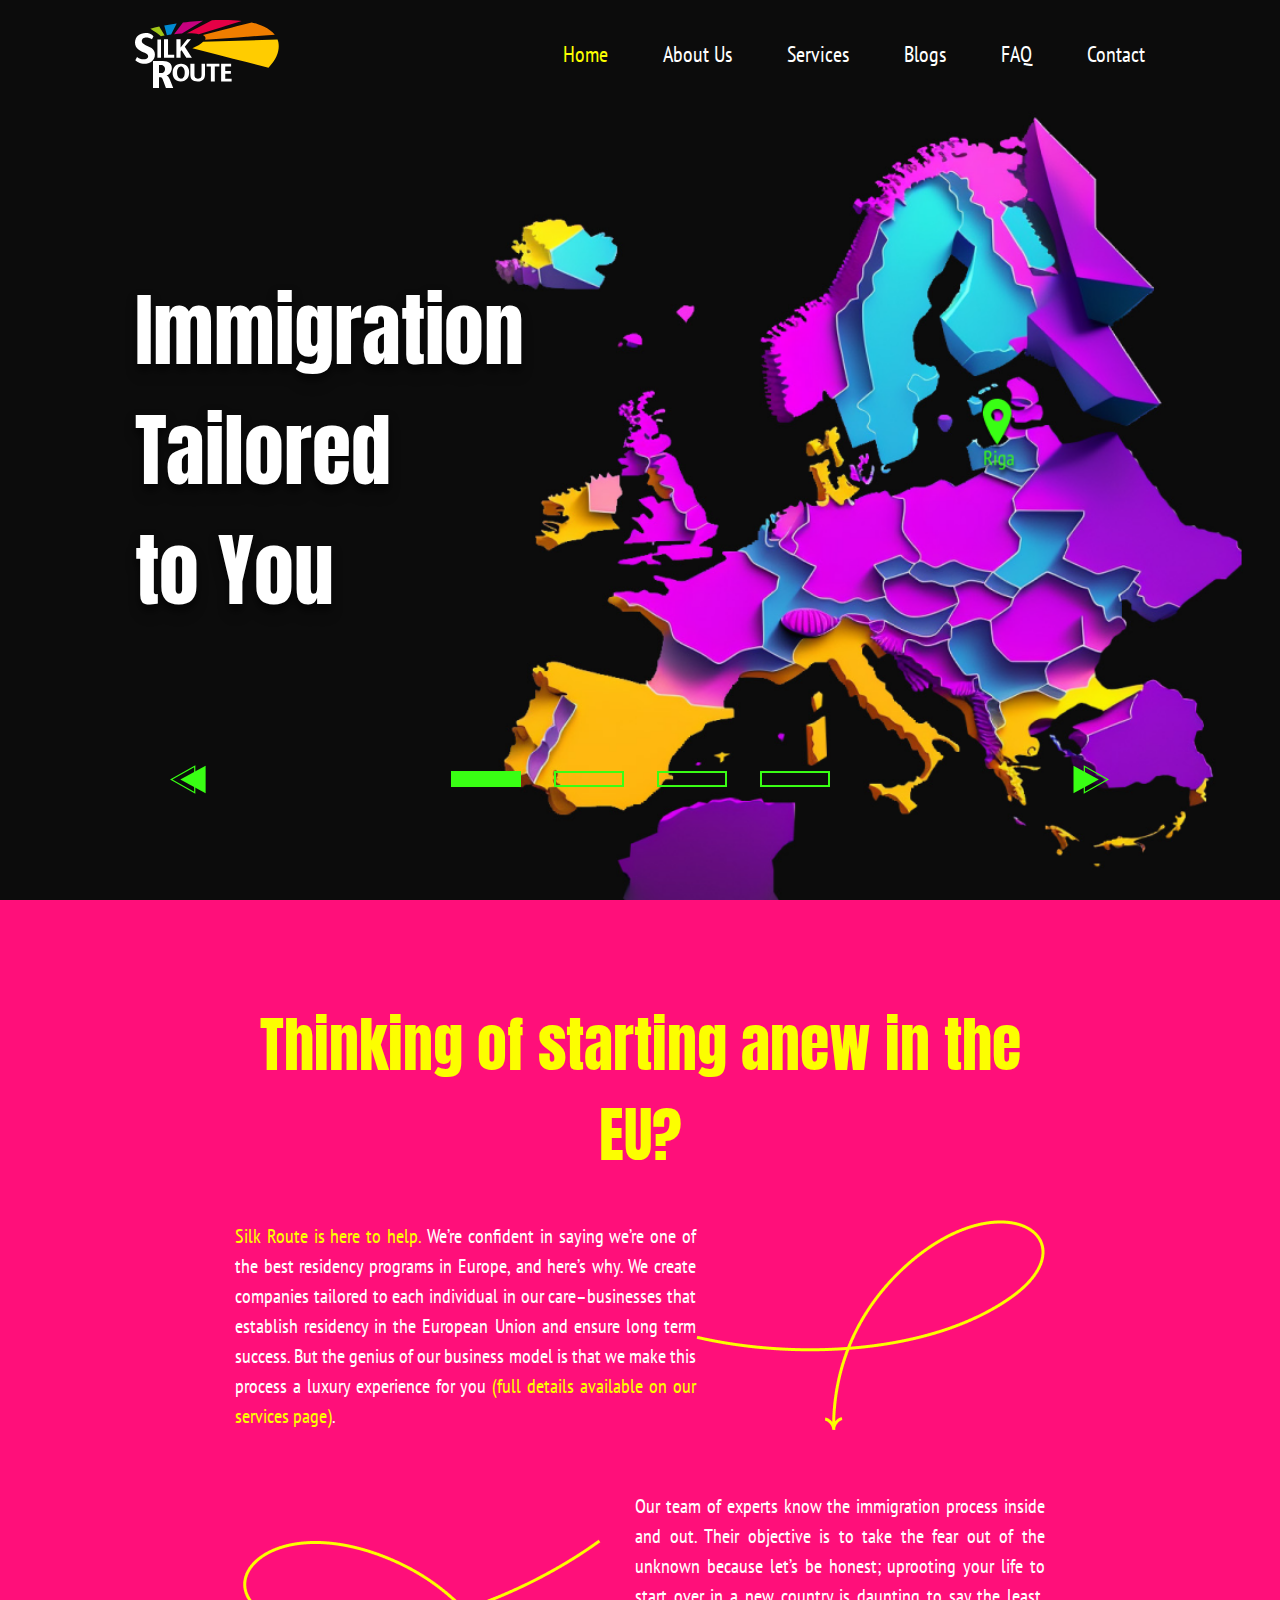
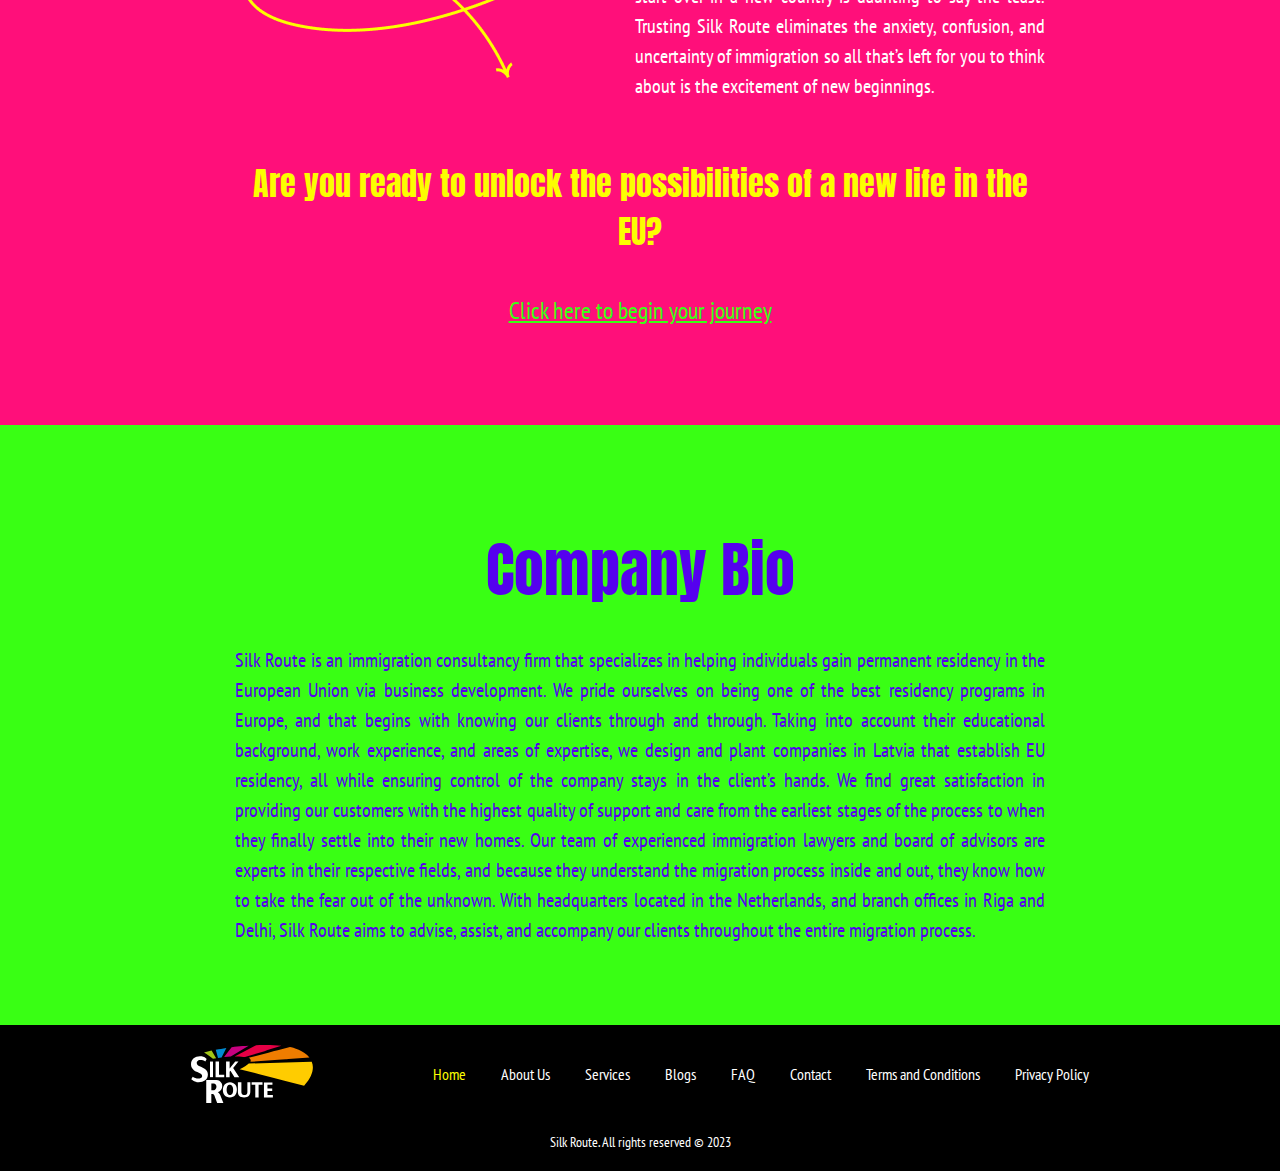
<file: index.html>
<!DOCTYPE html>
<html lang="en">
  <head>
    <meta charset="UTF-8" />
    <meta http-equiv="X-UA-Compatible" content="IE=edge" />
    <meta name="viewport" content="width=device-width, initial-scale=1.0" />

    <title>Homepage</title>
    <link
      rel="icon"
      type="image/x-icon"
      href="/images/logo.svg"
      sizes="32x32"
    />

    <!-- STYLES -->
    <link rel="stylesheet" href="/styles/general.css" />
    <link rel="stylesheet" href="/styles/style.css?v=1.110" />
  </head>
  <body>
    <nav>
      <div class="nav--col--1">
        <img src="images/logo.svg " alt="logo" />
      </div>

      <div class="burger__div">
        <img src="/images/burger.svg" alt="burger" />
      </div>

      <ul class="nav--col--2">
        <li class="close--burger__div">
          <img src="/images/close-burger.svg" alt="close burger" />
        </li>
        <li><a class="active--page" href="/index.html">Home</a></li>
        <li><a href="/about-us.html">About Us</a></li>
        <li><a href="/services.html">Services</a></li>
        <li><a href="/blogs.html">Blogs</a></li>
        <li><a href="/faq.html">FAQ</a></li>
        <li><a href="/contact-us.html">Contact</a></li>
      </ul>
    </nav>

    <section class="hero--slider">
      <div class="hero--section slide--1">
        <h1 class="hero--text" id="prvi__text">Immigration Tailored to You</h1>
      </div>
      <div class="hero--section slide--2">
        <h1 class="hero--text">
          Immigrating <span>is a</span> <br />
          <span class="border--span">scary</span>
          <span class="red--text">luxury</span> experience
        </h1>
      </div>
      <div class="hero--section slide--3">
        <h1 class="hero--text" id="drugi__text">
          We specialize in new beginnings
        </h1>
      </div>
      <div class="hero--section slide--4">
        <h1 class="hero--text">
          A Red Carpet Experience for Anyone Seeking Residence in Europe
        </h1>
      </div>
      <div class="change--background">
        <div class="left--arrow">
          <svg
            width="45"
            height="34"
            viewBox="0 0 45 34"
            fill="none"
            xmlns="http://www.w3.org/2000/svg"
          >
            <path
              id="prvi__path"
              d="M10.2825 17.4537L35.5976 31.2328L35.5976 3.6746L10.2825 17.4537Z"
              fill="#39FF14"
            />
            <path
              id="drugi__path"
              d="M24.7482 4.19655L1.26207 17.4536L24.7482 30.7107L24.7482 4.19655Z"
              stroke="#39FF14"
              stroke-width="1.20548"
            />
          </svg>
        </div>

        <div class="div__rec">
          <svg
            class="rec1"
            width="70"
            height="17"
            viewBox="0 0 70 17"
            fill="#39FF14"
            xmlns="http://www.w3.org/2000/svg"
          >
            <rect
              x="-1"
              y="1"
              width="68"
              height="14"
              transform="matrix(-1 0 0 1 68 0.0194702)"
              stroke="#39FF14"
              stroke-width="2"
            />
          </svg>
          <svg
            class="rec2"
            width="70"
            height="17"
            viewBox="0 0 70 17"
            fill="none"
            xmlns="http://www.w3.org/2000/svg"
          >
            <rect
              x="-1"
              y="1"
              width="68"
              height="14"
              transform="matrix(-1 0 0 1 68 0.0194702)"
              stroke="#39FF14"
              stroke-width="2"
            />
          </svg>
          <svg
            class="rec3"
            width="70"
            height="17"
            viewBox="0 0 70 17"
            fill="none"
            xmlns="http://www.w3.org/2000/svg"
          >
            <rect
              x="-1"
              y="1"
              width="68"
              height="14"
              transform="matrix(-1 0 0 1 68 0.0194702)"
              stroke="#39FF14"
              stroke-width="2"
            />
          </svg>
          <svg
            class="rec4"
            width="70"
            height="17"
            viewBox="0 0 70 17"
            fill="none"
            xmlns="http://www.w3.org/2000/svg"
          >
            <rect
              x="-1"
              y="1"
              width="68"
              height="14"
              transform="matrix(-1 0 0 1 68 0.0194702)"
              stroke="#39FF14"
              stroke-width="2"
            />
          </svg>
        </div>

        <div class="right--arrow">
          <svg
            width="45"
            height="34"
            viewBox="0 0 45 34"
            fill="none"
            xmlns="http://www.w3.org/2000/svg"
          >
            <path
              id="drugi__path"
              d="M19.3235 4.19655L42.8097 17.4536L19.3235 30.7107L19.3235 4.19655Z"
              stroke="#39FF14"
              stroke-width="1.20548"
            />
            <path
              id="prvi__path"
              d="M33.7893 17.4537L8.47422 31.2328L8.47422 3.6746L33.7893 17.4537Z"
              fill="#39FF14"
            />
          </svg>
        </div>
      </div>
    </section>

    <section class="hero--second__section">
      <h2 class="yellow--text">Thinking of starting anew in the EU?</h2>

      <div class="hero--second--row">
        <div class="hero__second--col hero__second--col1">
          <p>
            <span class="yellow--text">Silk Route is here to help.</span> We’re
            confident in saying we’re one of the best residency programs in
            Europe, and here’s why. We create companies tailored to each
            individual in our care–businesses that establish residency in the
            European Union and ensure long term success. But the genius of our
            business model is that we make this process a luxury experience for
            you
            <span class="yellow--text"
              >(full details available on our services page)</span
            >.
          </p>
          <img src="/images/arrow 1.png" alt="arrow" />
        </div>

        <div class="hero__second--col hero__second--col2">
          <img src="/images/arrow 3.png" alt="arrow" />

          <p>
            Our team of experts know the immigration process inside and out.
            Their objective is to take the fear out of the unknown because let’s
            be honest; uprooting your life to start over in a new country is
            daunting to say the least. Trusting Silk Route eliminates the
            anxiety, confusion, and uncertainty of immigration so all that’s
            left for you to think about is the excitement of new beginnings.
          </p>
        </div>
      </div>
      <h3 class="yellow--text">
        Are you ready to unlock the possibilities of a new life in the EU?
      </h3>

      <a class="green--text" href="/contact-us.html"
        >Click here to begin your journey</a
      >
    </section>

    <section class="hero--third__section">
      <h2 class="blue--text">Company Bio</h2>

      <p class="blue--text">
        Silk Route is an immigration consultancy firm that specializes in
        helping individuals gain permanent residency in the European Union via
        business development. We pride ourselves on being one of the best
        residency programs in Europe, and that begins with knowing our clients
        through and through. Taking into account their educational background,
        work experience, and areas of expertise, we design and plant companies
        in Latvia that establish EU residency, all while ensuring control of the
        company stays in the client’s hands. We find great satisfaction in
        providing our customers with the highest quality of support and care
        from the earliest stages of the process to when they finally settle into
        their new homes. Our team of experienced immigration lawyers and board
        of advisors are experts in their respective fields, and because they
        understand the migration process inside and out, they know how to take
        the fear out of the unknown. With headquarters located in the
        Netherlands, and branch offices in Riga and Delhi, Silk Route aims to
        advise, assist, and accompany our clients throughout the entire
        migration process.
      </p>
    </section>

    <footer>
      <div class="footer--container">
        <div class="footer--row">
          <div class="footer--col--1">
            <img src="/images/logo.svg" alt="logo" />
          </div>

          <ul class="footer--col--2">
            <div class="footer__delioc">
              <li><a class="active--page" href="/index.html">Home</a></li>
              <li><a href="/about-us.html">About Us</a></li>
            </div>
            <div class="footer__delioc">
              <li><a href="/services.html">Services</a></li>
              <li><a href="/blogs.html">Blogs</a></li>
            </div>

            <div class="footer__delioc">
              <li><a href="/faq.html">FAQ</a></li>
              <li><a href="/contact-us.html">Contact</a></li>
            </div>

            <div class="footer__delioc">
              <li><a href="/tearms.html">Terms and Conditions</a></li>
              <li><a href="/privacy.html">Privacy Policy</a></li>
            </div>
          </ul>
        </div>

        <p class="copyright">Silk Route. All rights reserved © 2023</p>
      </div>
    </footer>
  </body>
  <script src="/slider.js"></script>
  <script src="/app.js"></script>
</html>
</file>
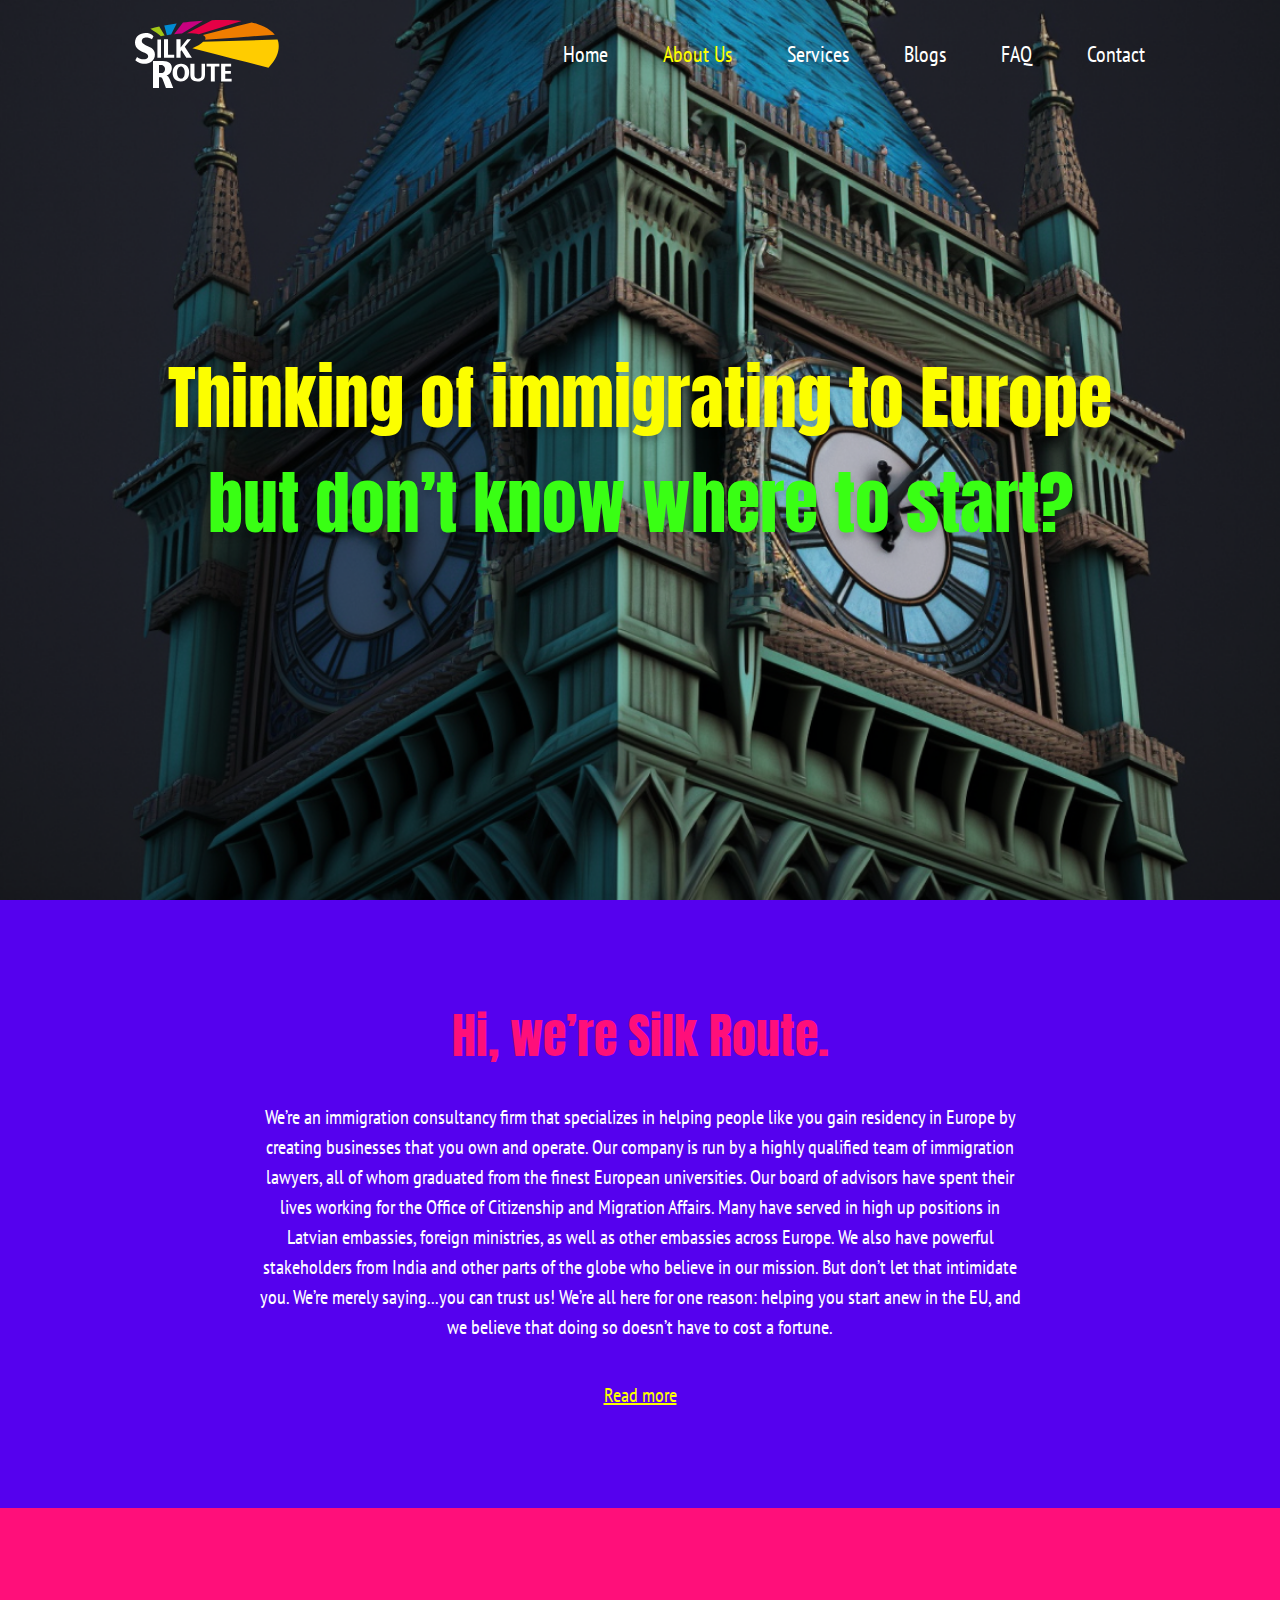
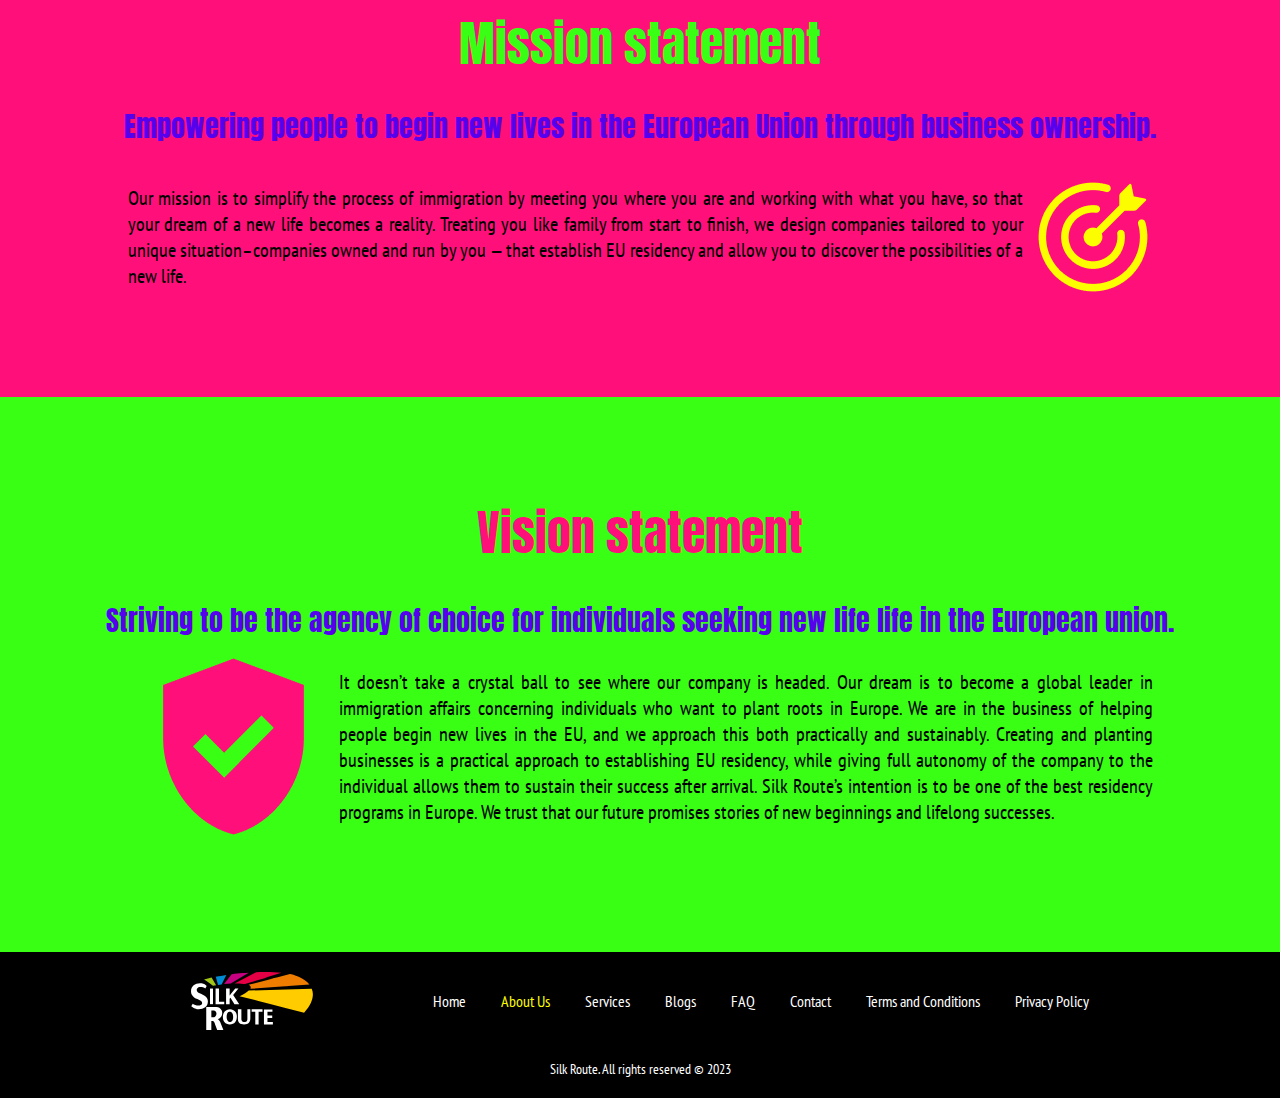
<file: about-us.html>
<!DOCTYPE html>
<html lang="en">
  <head>
    <meta charset="UTF-8" />
    <meta http-equiv="X-UA-Compatible" content="IE=edge" />
    <meta name="viewport" content="width=device-width, initial-scale=1.0" />
    <title>About Us</title>
    <link
      rel="icon"
      type="image/x-icon"
      href="/images/logo.svg"
      sizes="32x32"
    />
    <!-- Styles -->
    <link rel="stylesheet" href="/styles/general.css" />
    <link rel="stylesheet" href="styles/about-us.css?v=1.12" />
  </head>
  <body>
    <!-- <div class="overlay"></div> -->
    <nav>
      <div class="nav--col--1">
        <img src="images/logo.svg " alt="logo" />
      </div>

      <div class="burger__div">
        <img src="/images/burger.svg" alt="burger" />
      </div>

      <ul class="nav--col--2">
        <li class="close--burger__div">
          <img src="/images/close-burger.svg" alt="close burger" />
        </li>
        <li><a href="/index.html">Home</a></li>
        <li><a class="active--page" href="/about-us.html">About Us</a></li>
        <li><a href="/services.html">Services</a></li>
        <li><a href="/blogs.html">Blogs</a></li>
        <li><a href="/faq.html">FAQ</a></li>
        <li><a href="/contact-us.html">Contact</a></li>
      </ul>
    </nav>

    <section class="hero--section">
      <h1>
        <span class="yellow--text">Thinking of immigrating to Europe</span
        ><br /><span class="green--text">but don’t know where to start?</span>
      </h1>
    </section>

    <section class="section second--section">
      <h2 class="red--text">Hi, we’re Silk Route.</h2>
      <p>
        We’re an immigration consultancy firm that specializes in helping people
        like you gain residency in Europe by creating businesses that you own
        and operate. Our company is run by a highly qualified team of
        immigration lawyers, all of whom graduated from the finest European
        universities. Our board of advisors have spent their lives working for
        the Office of Citizenship and Migration Affairs. Many have served in
        high up positions in Latvian embassies, foreign ministries, as well as
        other embassies across Europe. We also have powerful stakeholders from
        India and other parts of the globe who believe in our mission. But don’t
        let that intimidate you. We’re merely saying...you can trust us! We’re
        all here for one reason: helping you start anew in the EU, and we
        believe that doing so doesn’t have to cost a fortune.
      </p>
      <div class="read__more--div--about">
        <p>
          Our brand name and logo were carefully curated to represent our
          purpose and values. Historically speaking, the Silk Route was an
          ancient trade network that connected China with Europe and the Middle
          East. It promoted the exchange of various valuable goods, including
          silks, spices, and precious stones. We drew inspiration from this
          piece of history when we created our company, as we also specialize in
          the transportation of valuable goods; only this time, our valuable
          good is far more important than any costly fabric or expensive
          gemstone–our valuable good is you!
        </p>
        <p>
          Because we pride ourselves on inclusivity, we chose to include an
          array of colors in our logo. These various hues represent the flags of
          different nations and express our deepest desire to work with people
          from every corner of the globe. Regardless of where you come from,
          Silk Route is committed to providing you with the highest quality of
          service. We are honored to be part of your journey from one life to
          the next.
        </p>
      </div>
      <button class="read__more--button--about">Read more</button>
    </section>
    <section class="third--section">
      <h2 class="green--text">Mission statement</h2>
      <h3 class="blue--text">
        Empowering people to begin new lives in the European Union through
        business ownership.
      </h3>

      <div class="delioc">
        <p>
          Our mission is to simplify the process of immigration by meeting you
          where you are and working with what you have, so that your dream of a
          new life becomes a reality. Treating you like family from start to
          finish, we design companies tailored to your unique
          situation–companies owned and run by you — that establish EU residency
          and allow you to discover the possibilities of a new life.
        </p>
        <img src="/images/Icon_goal-24.png" alt="icon" />
      </div>
    </section>

    <section class="fourth--section">
      <h2 class="red--text">Vision statement</h2>
      <h3 class="blue--text">
        Striving to be the agency of choice for individuals seeking new life
        life in the European union.
      </h3>

      <div class="delioc">
        <img src="/images/Icon_ gpp-good.png" alt="icon" />
        <p>
          It doesn’t take a crystal ball to see where our company is headed. Our
          dream is to become a global leader in immigration affairs concerning
          individuals who want to plant roots in Europe. We are in the business
          of helping people begin new lives in the EU, and we approach this both
          practically and sustainably. Creating and planting businesses is a
          practical approach to establishing EU residency, while giving full
          autonomy of the company to the individual allows them to sustain their
          success after arrival. Silk Route’s intention is to be one of the best
          residency programs in Europe. We trust that our future promises
          stories of new beginnings and lifelong successes.
        </p>
      </div>
    </section>
    <footer>
      <div class="footer--container">
        <div class="footer--row">
          <div class="footer--col--1">
            <img src="/images/logo.svg" alt="logo" />
          </div>

          <ul class="footer--col--2">
            <div class="footer__delioc">
              <li><a href="/index.html">Home</a></li>
              <li>
                <a class="active--page" href="/about-us.html">About Us</a>
              </li>
            </div>
            <div class="footer__delioc">
              <li><a href="/services.html">Services</a></li>
              <li><a href="/blogs.html">Blogs</a></li>
            </div>

            <div class="footer__delioc">
              <li><a href="/faq.html">FAQ</a></li>
              <li><a href="/contact-us.html">Contact</a></li>
            </div>

            <div class="footer__delioc">
              <li><a href="/tearms.html">Terms and Conditions</a></li>
              <li><a href="/privacy.html">Privacy Policy</a></li>
            </div>
          </ul>
        </div>

        <p class="copyright">Silk Route. All rights reserved © 2023</p>
      </div>
    </footer>
  </body>
  <script src="/readMoreAbout.js"></script>
  <script src="/app.js"></script>
</html>
</file>
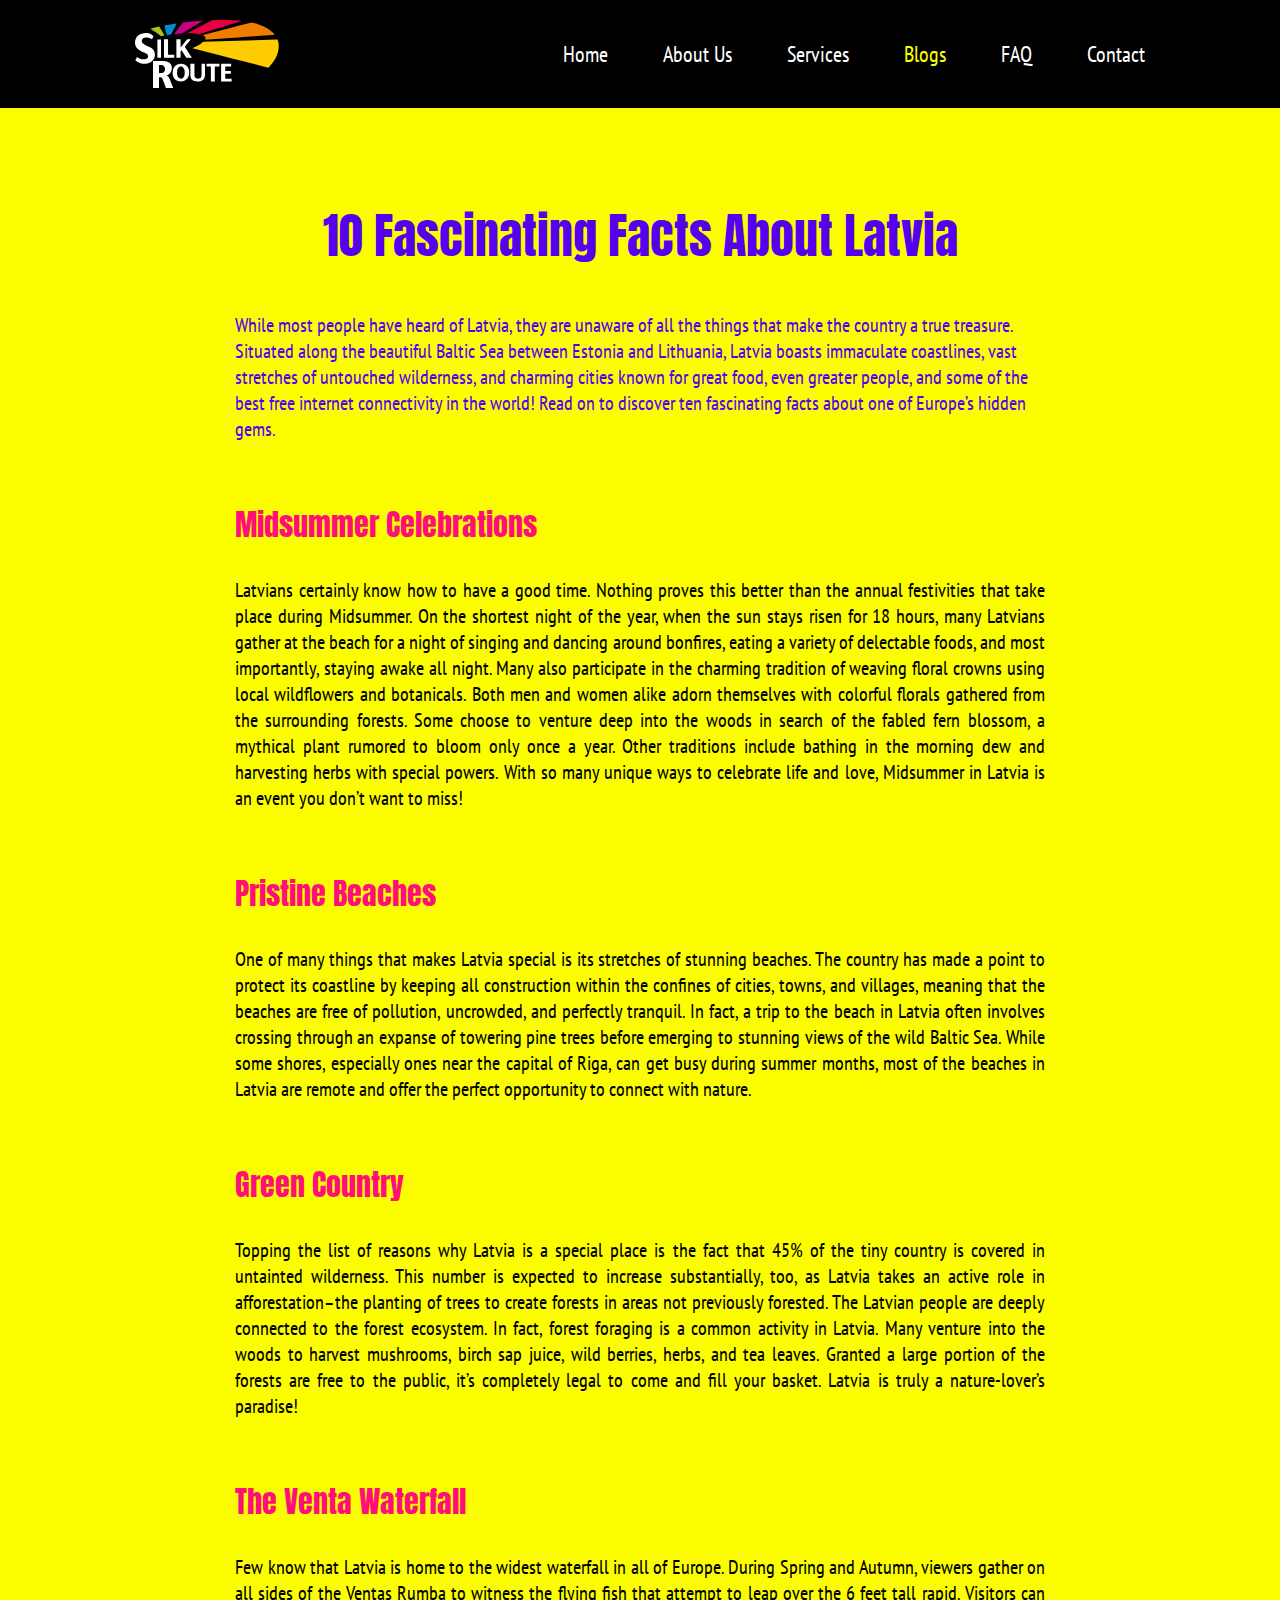
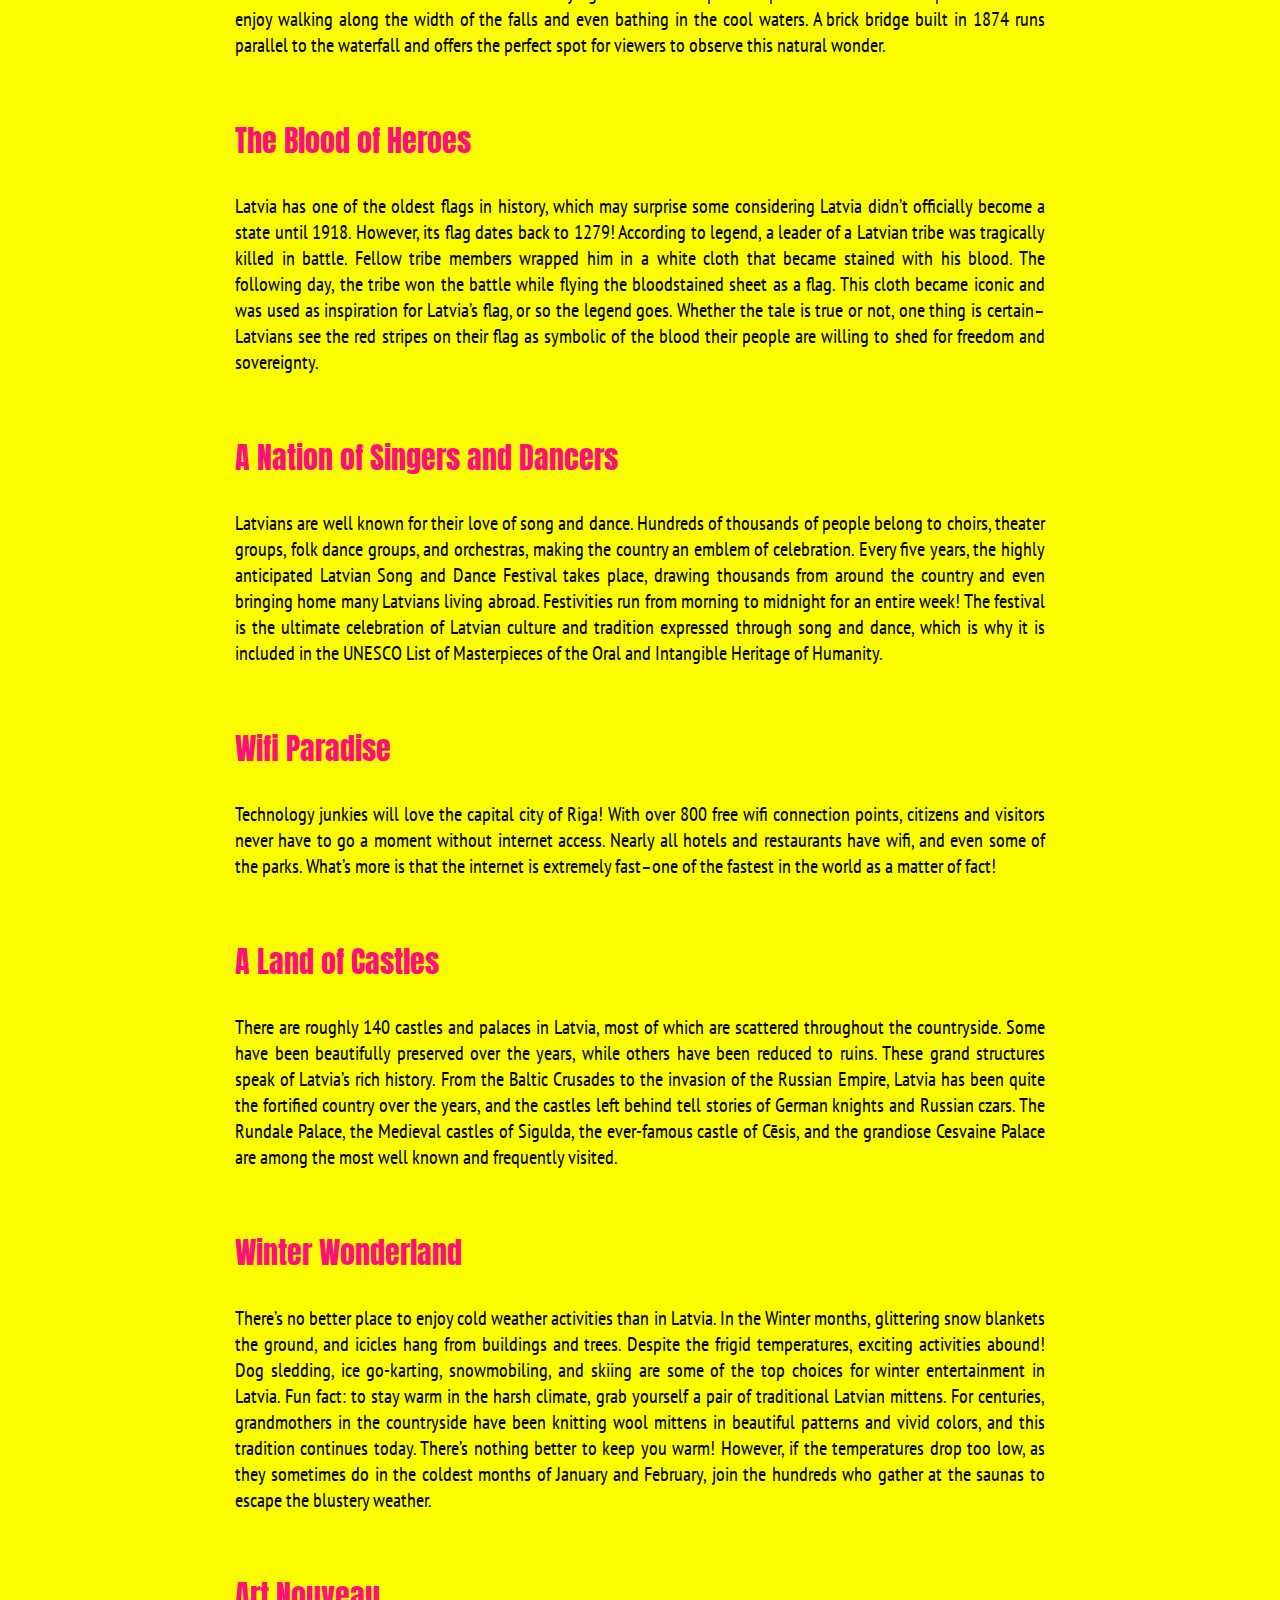
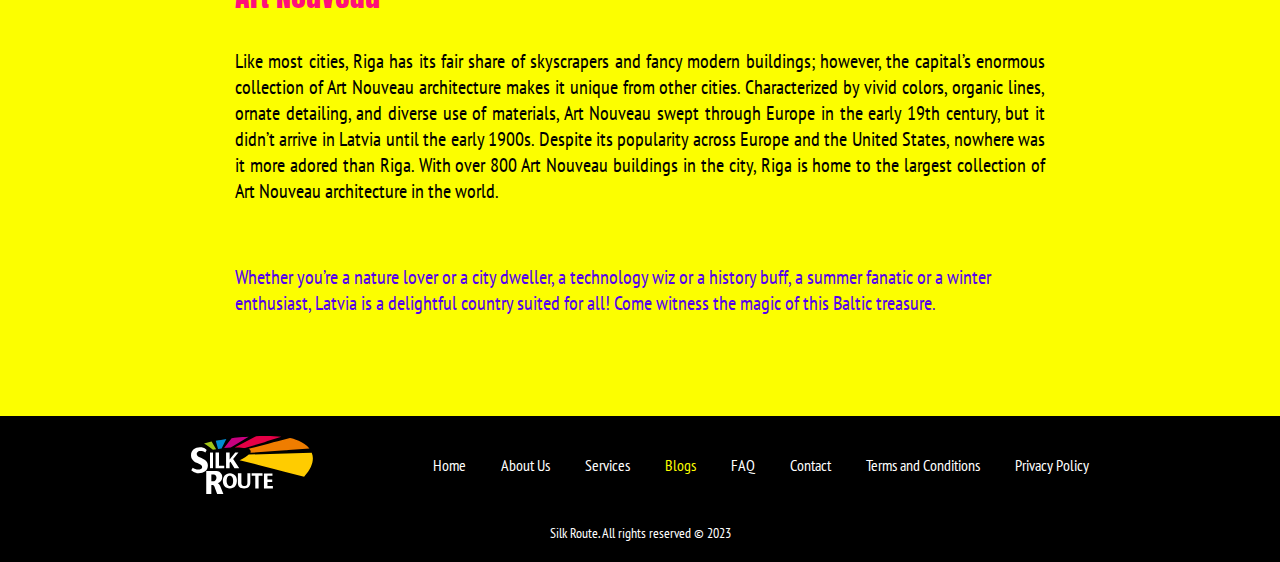
<file: blogs.html>
<!DOCTYPE html>
<html lang="en">
  <head>
    <meta charset="UTF-8" />
    <meta http-equiv="X-UA-Compatible" content="IE=edge" />
    <meta name="viewport" content="width=device-width, initial-scale=1.0" />
    <title>Blogs</title>
    <link
      rel="icon"
      type="image/x-icon"
      href="/images/logo.svg"
      sizes="32x32"
    />
    <link rel="stylesheet" href="/styles/general.css" />

    <link rel="stylesheet" href="/styles/blogs.css" />
  </head>
  <body>
    <!-- NAVIGATION -->
    <nav>
      <div class="nav--col--1">
        <img src="images/logo.svg " alt="logo" />
      </div>

      <div class="burger__div">
        <img src="/images/burger.svg" alt="burger" />
      </div>

      <ul class="nav--col--2">
        <li class="close--burger__div">
          <img src="/images/close-burger.svg" alt="close burger" />
        </li>
        <li><a href="/index.html">Home</a></li>
        <li><a href="/about-us.html">About Us</a></li>
        <li><a href="/services.html">Services</a></li>
        <li><a class="active--page" href="/blogs.html">Blogs</a></li>
        <li><a href="/faq.html">FAQ</a></li>
        <li><a href="/contact-us.html">Contact</a></li>
      </ul>
    </nav>

    <section class="blogs--main__section">
      <h1 class="blue--text">10 Fascinating Facts About Latvia</h1>

      <p id="first__p" class="blue--text">
        While most people have heard of Latvia, they are unaware of all the
        things that make the country a true treasure. Situated along the
        beautiful Baltic Sea between Estonia and Lithuania, Latvia boasts
        immaculate coastlines, vast stretches of untouched wilderness, and
        charming cities known for great food, even greater people, and some of
        the best free internet connectivity in the world! Read on to discover
        ten fascinating facts about one of Europe’s hidden gems.
      </p>

      <div class="blog">
        <h2 class="red--text">Midsummer Celebrations</h2>
        <p>
          Latvians certainly know how to have a good time. Nothing proves this
          better than the annual festivities that take place during Midsummer.
          On the shortest night of the year, when the sun stays risen for 18
          hours, many Latvians gather at the beach for a night of singing and
          dancing around bonfires, eating a variety of delectable foods, and
          most importantly, staying awake all night. Many also participate in
          the charming tradition of weaving floral crowns using local
          wildflowers and botanicals. Both men and women alike adorn themselves
          with colorful florals gathered from the surrounding forests. Some
          choose to venture deep into the woods in search of the fabled fern
          blossom, a mythical plant rumored to bloom only once a year. Other
          traditions include bathing in the morning dew and harvesting herbs
          with special powers. With so many unique ways to celebrate life and
          love, Midsummer in Latvia is an event you don’t want to miss!
        </p>
      </div>

      <div class="blog">
        <h2 class="red--text">Pristine Beaches</h2>
        <p>
          One of many things that makes Latvia special is its stretches of
          stunning beaches. The country has made a point to protect its
          coastline by keeping all construction within the confines of cities,
          towns, and villages, meaning that the beaches are free of pollution,
          uncrowded, and perfectly tranquil. In fact, a trip to the beach in
          Latvia often involves crossing through an expanse of towering pine
          trees before emerging to stunning views of the wild Baltic Sea. While
          some shores, especially ones near the capital of Riga, can get busy
          during summer months, most of the beaches in Latvia are remote and
          offer the perfect opportunity to connect with nature.
        </p>
      </div>

      <div class="blog">
        <h2 class="red--text">Green Country</h2>
        <p>
          Topping the list of reasons why Latvia is a special place is the fact
          that 45% of the tiny country is covered in untainted wilderness. This
          number is expected to increase substantially, too, as Latvia takes an
          active role in afforestation–the planting of trees to create forests
          in areas not previously forested. The Latvian people are deeply
          connected to the forest ecosystem. In fact, forest foraging is a
          common activity in Latvia. Many venture into the woods to harvest
          mushrooms, birch sap juice, wild berries, herbs, and tea leaves.
          Granted a large portion of the forests are free to the public, it’s
          completely legal to come and fill your basket. Latvia is truly a
          nature-lover’s paradise!
        </p>
      </div>

      <div class="blog">
        <h2 class="red--text">The Venta Waterfall</h2>
        <p>
          Few know that Latvia is home to the widest waterfall in all of Europe.
          During Spring and Autumn, viewers gather on all sides of the Ventas
          Rumba to witness the flying fish that attempt to leap over the 6 feet
          tall rapid. Visitors can enjoy walking along the width of the falls
          and even bathing in the cool waters. A brick bridge built in 1874 runs
          parallel to the waterfall and offers the perfect spot for viewers to
          observe this natural wonder.
        </p>
      </div>

      <div class="blog">
        <h2 class="red--text">The Blood of Heroes</h2>
        <p>
          Latvia has one of the oldest flags in history, which may surprise some
          considering Latvia didn’t officially become a state until 1918.
          However, its flag dates back to 1279! According to legend, a leader of
          a Latvian tribe was tragically killed in battle. Fellow tribe members
          wrapped him in a white cloth that became stained with his blood. The
          following day, the tribe won the battle while flying the bloodstained
          sheet as a flag. This cloth became iconic and was used as inspiration
          for Latvia’s flag, or so the legend goes. Whether the tale is true or
          not, one thing is certain–Latvians see the red stripes on their flag
          as symbolic of the blood their people are willing to shed for freedom
          and sovereignty.
        </p>
      </div>

      <div class="blog">
        <h2 class="red--text">A Nation of Singers and Dancers</h2>
        <p>
          Latvians are well known for their love of song and dance. Hundreds of
          thousands of people belong to choirs, theater groups, folk dance
          groups, and orchestras, making the country an emblem of celebration.
          Every five years, the highly anticipated Latvian Song and Dance
          Festival takes place, drawing thousands from around the country and
          even bringing home many Latvians living abroad. Festivities run from
          morning to midnight for an entire week! The festival is the ultimate
          celebration of Latvian culture and tradition expressed through song
          and dance, which is why it is included in the UNESCO List of
          Masterpieces of the Oral and Intangible Heritage of Humanity.
        </p>
      </div>

      <div class="blog">
        <h2 class="red--text">Wifi Paradise</h2>
        <p>
          Technology junkies will love the capital city of Riga! With over 800
          free wifi connection points, citizens and visitors never have to go a
          moment without internet access. Nearly all hotels and restaurants have
          wifi, and even some of the parks. What’s more is that the internet is
          extremely fast–one of the fastest in the world as a matter of fact!
        </p>
      </div>

      <div class="blog">
        <h2 class="red--text">A Land of Castles</h2>
        <p>
          There are roughly 140 castles and palaces in Latvia, most of which are
          scattered throughout the countryside. Some have been beautifully
          preserved over the years, while others have been reduced to ruins.
          These grand structures speak of Latvia’s rich history. From the Baltic
          Crusades to the invasion of the Russian Empire, Latvia has been quite
          the fortified country over the years, and the castles left behind tell
          stories of German knights and Russian czars. The Rundale Palace, the
          Medieval castles of Sigulda, the ever-famous castle of Cēsis, and the
          grandiose Cesvaine Palace are among the most well known and frequently
          visited.
        </p>
      </div>

      <div class="blog">
        <h2 class="red--text">Winter Wonderland</h2>
        <p>
          There’s no better place to enjoy cold weather activities than in
          Latvia. In the Winter months, glittering snow blankets the ground, and
          icicles hang from buildings and trees. Despite the frigid
          temperatures, exciting activities abound! Dog sledding, ice
          go-karting, snowmobiling, and skiing are some of the top choices for
          winter entertainment in Latvia. Fun fact: to stay warm in the harsh
          climate, grab yourself a pair of traditional Latvian mittens. For
          centuries, grandmothers in the countryside have been knitting wool
          mittens in beautiful patterns and vivid colors, and this tradition
          continues today. There’s nothing better to keep you warm! However, if
          the temperatures drop too low, as they sometimes do in the coldest
          months of January and February, join the hundreds who gather at the
          saunas to escape the blustery weather.
        </p>
      </div>

      <div class="blog">
        <h2 class="red--text">Art Nouveau</h2>
        <p>
          Like most cities, Riga has its fair share of skyscrapers and fancy
          modern buildings; however, the capital’s enormous collection of Art
          Nouveau architecture makes it unique from other cities. Characterized
          by vivid colors, organic lines, ornate detailing, and diverse use of
          materials, Art Nouveau swept through Europe in the early 19th century,
          but it didn’t arrive in Latvia until the early 1900s. Despite its
          popularity across Europe and the United States, nowhere was it more
          adored than Riga. With over 800 Art Nouveau buildings in the city,
          Riga is home to the largest collection of Art Nouveau architecture in
          the world.
        </p>
      </div>

      <p class="blue--text">
        Whether you’re a nature lover or a city dweller, a technology wiz or a
        history buff, a summer fanatic or a winter enthusiast, Latvia is a
        delightful country suited for all! Come witness the magic of this Baltic
        treasure.
      </p>
    </section>

    <!-- FOOTER -->
    <footer>
      <div class="footer--container">
        <div class="footer--row">
          <div class="footer--col--1">
            <img src="/images/logo.svg" alt="logo" />
          </div>

          <ul class="footer--col--2">
            <div class="footer__delioc">
              <li><a href="/index.html">Home</a></li>
              <li>
                <a href="/about-us.html">About Us</a>
              </li>
            </div>
            <div class="footer__delioc">
              <li>
                <a href="/services.html">Services</a>
              </li>
              <li><a class="active--page" href="/blogs.html">Blogs</a></li>
            </div>

            <div class="footer__delioc">
              <li><a href="/faq.html">FAQ</a></li>
              <li><a href="/contact-us.html">Contact</a></li>
            </div>

            <div class="footer__delioc">
              <li><a href="/tearms.html">Terms and Conditions</a></li>
              <li><a href="/privacy.html">Privacy Policy</a></li>
            </div>
          </ul>
        </div>

        <p class="copyright">Silk Route. All rights reserved © 2023</p>
      </div>
    </footer>
  </body>
  <script src="/app.js"></script>
</html>
</file>
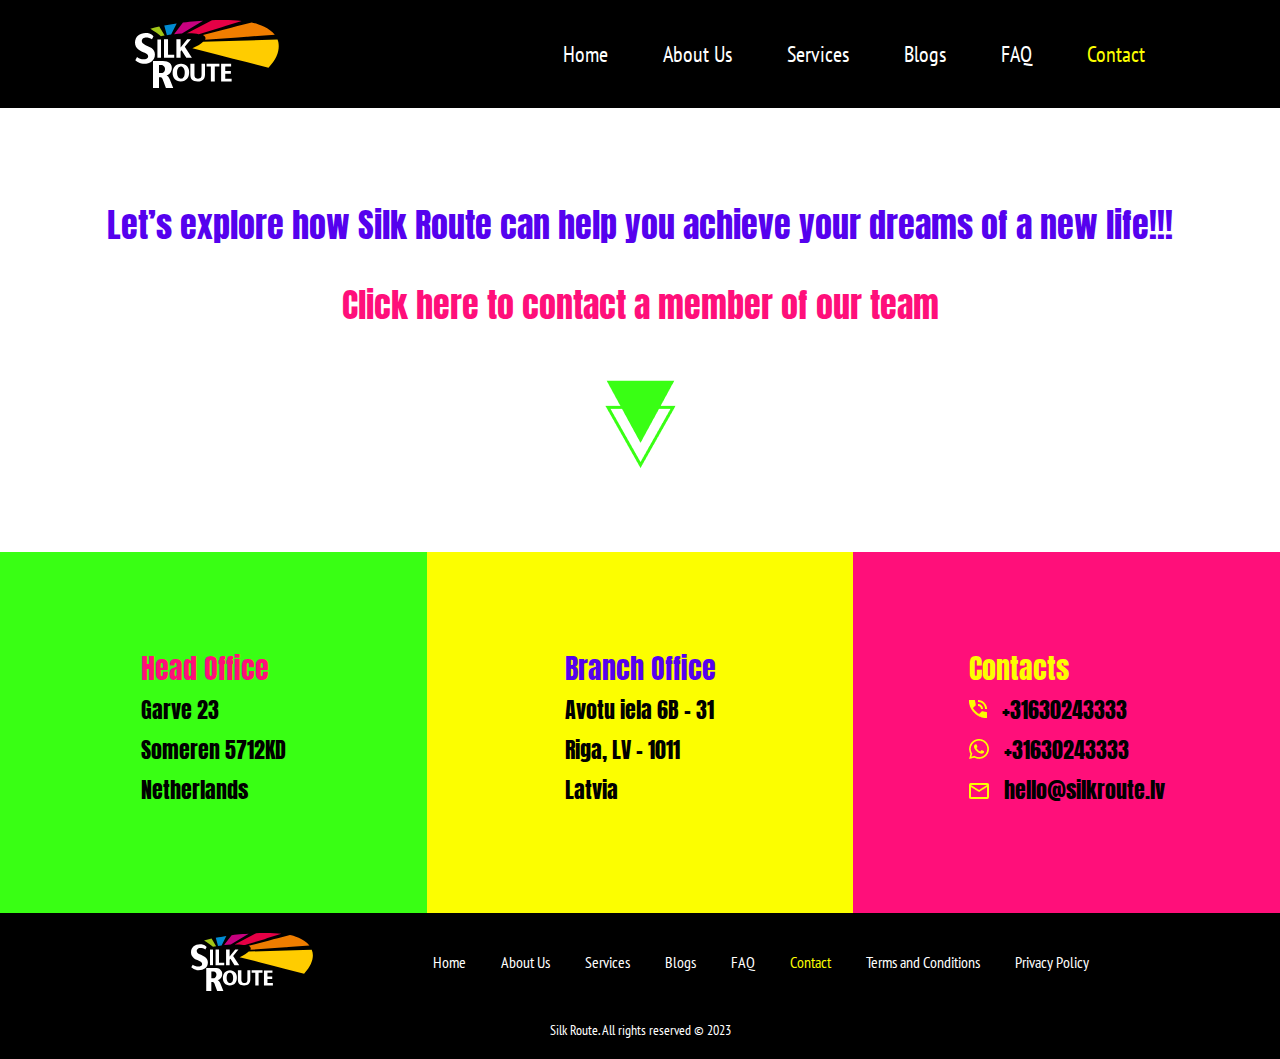
<file: contact-us.html>
<!DOCTYPE html>
<html lang="en">
  <head>
    <meta charset="UTF-8" />
    <meta http-equiv="X-UA-Compatible" content="IE=edge" />
    <meta name="viewport" content="width=device-width, initial-scale=1.0" />
    <title>Contact Us</title>
    <link
      rel="icon"
      type="image/x-icon"
      href="/images/logo.svg"
      sizes="32x32"
    />
    <link rel="stylesheet" href="/styles/general.css" />

    <link rel="stylesheet" href="styles/contact-us.css?v=1.15" />
  </head>
  <body>
    <!-- NAVIGATION -->
    <nav>
      <div class="nav--col--1">
        <img src="images/logo.svg " alt="logo" />
      </div>

      <div class="burger__div">
        <img src="/images/burger.svg" alt="burger" />
      </div>

      <ul class="nav--col--2">
        <li class="close--burger__div">
          <img src="/images/close-burger.svg" alt="close burger" />
        </li>
        <li><a href="/index.html">Home</a></li>
        <li><a href="/about-us.html">About Us</a></li>
        <li><a href="/services.html">Services</a></li>
        <li><a href="/blogs.html">Blogs</a></li>
        <li><a href="/faq.html">FAQ</a></li>
        <li><a class="active--page" href="/contact-us.html">Contact</a></li>
      </ul>
    </nav>

    <section class="contact--section1">
      <h2 class="blue--text">
        Let’s explore how Silk Route can help you achieve your dreams of a new
        life!!!
      </h2>
      <h2 class="red--text">Click here to contact a member of our team</h2>

      <div class="arrow">
        <img src="/images/Arrow down1.png" alt="arrow down" />
      </div>

      <form method="POST" action="https://formsubmit.co/hello@silkroute.lv">
        <input type="hidden" name="_captcha" value="false" />
        <input
          type="hidden"
          name="_autoresponse"
          value="Thanks for reaching us, we will contact you as soon as possible"
        />
        <input
          type="hidden"
          name="_next"
          value="http://silkroute.lv//thankyou.html"
        />

        <input required name="name" type="text" placeholder="Full Name" />
        <input required name="number" type="text" placeholder="Phone" />
        <input required name="email" type="email" placeholder="Email" />
        <input required name="country" type="text" placeholder="Country" />
        <textarea
          name="#"
          id="#"
          cols="30"
          rows="10"
          placeholder="How can we help?"
          required
        ></textarea>
        <!-- <tex type="text" placeholder="How can we help?" /> -->
        <div class="button__wrapper">
          <button type="submit">Submit</button>
        </div>
      </form>
    </section>

    <section class="contact--section2">
      <div class="box box1">
        <div>
          <h4 class="red--text">Head Office</h4>
          <p>Garve 23</p>
          <p>Someren 5712KD</p>
          <p>Netherlands</p>
        </div>
      </div>
      <div class="box box2">
        <div>
          <h4 class="blue--text">Branch Office</h4>
          <p>Avotu iela 6B - 31</p>
          <p>Riga, LV - 1011</p>
          <p>Latvia</p>
        </div>
      </div>
      <div class="box box3">
        <div>
          <h4 class="yellow--text">Contacts</h4>
          <p>
            <span><img src="/images/phone--icon.png" alt="phone" /></span>
            +31630243333
          </p>
          <p>
            <span><img src="/images/wa--icon.png" alt="wa" /></span>
            +31630243333
          </p>
          <p>
            <span><img src="/images/email--icon.png" alt="email" /></span>
            hello@silkroute.lv
          </p>
        </div>
      </div>
    </section>

    <!-- FOOTER -->
    <footer>
      <div class="footer--container">
        <div class="footer--row">
          <div class="footer--col--1">
            <img src="/images/logo.svg" alt="logo" />
          </div>

          <ul class="footer--col--2">
            <div class="footer__delioc">
              <li><a href="/index.html">Home</a></li>
              <li>
                <a href="/about-us.html">About Us</a>
              </li>
            </div>
            <div class="footer__delioc">
              <li>
                <a href="/services.html">Services</a>
              </li>
              <li><a href="/blogs.html">Blogs</a></li>
            </div>

            <div class="footer__delioc">
              <li><a href="/faq.html">FAQ</a></li>
              <li>
                <a class="active--page" href="/contact-us.html">Contact</a>
              </li>
            </div>

            <div class="footer__delioc">
              <li><a href="/tearms.html">Terms and Conditions</a></li>
              <li><a href="/privacy.html">Privacy Policy</a></li>
            </div>
          </ul>
        </div>

        <p class="copyright">Silk Route. All rights reserved © 2023</p>
      </div>
    </footer>
  </body>
  <script src="/contact--us.js"></script>
  <script src="/app.js"></script>
</html>
</file>
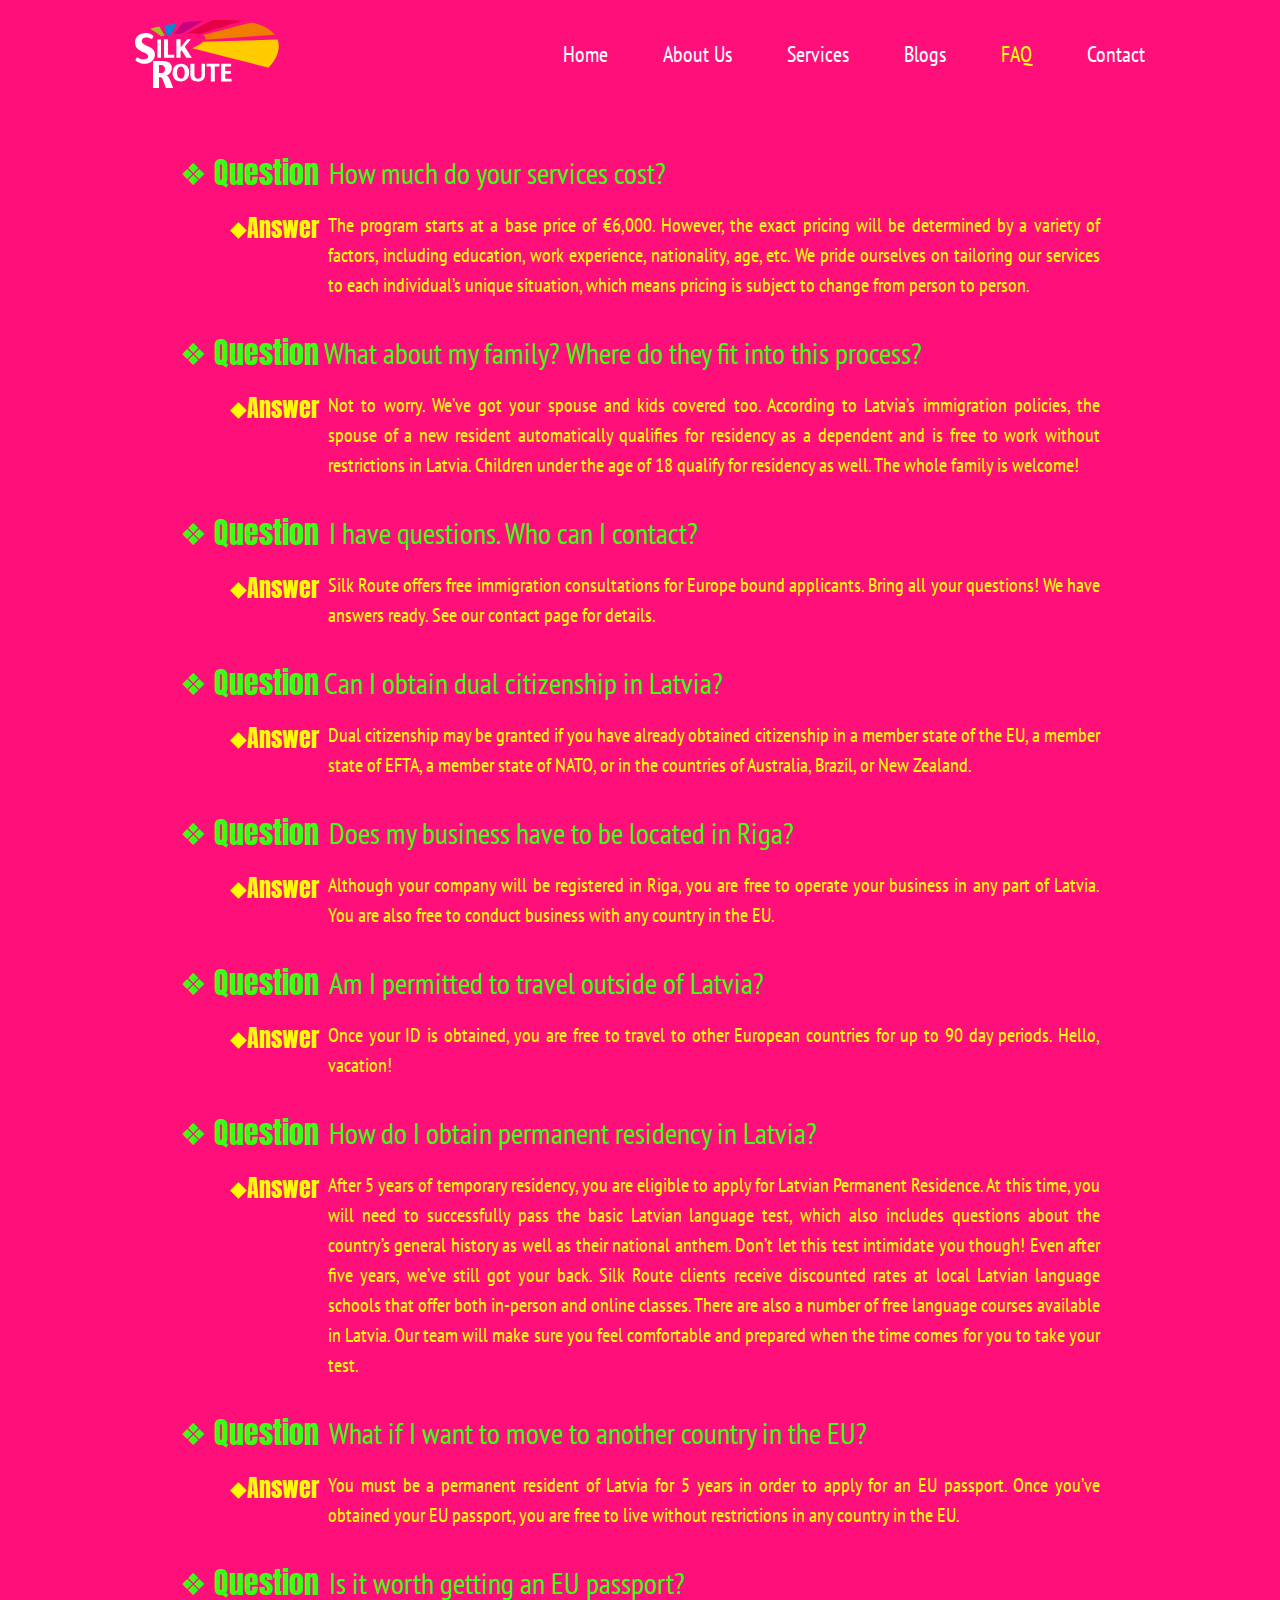
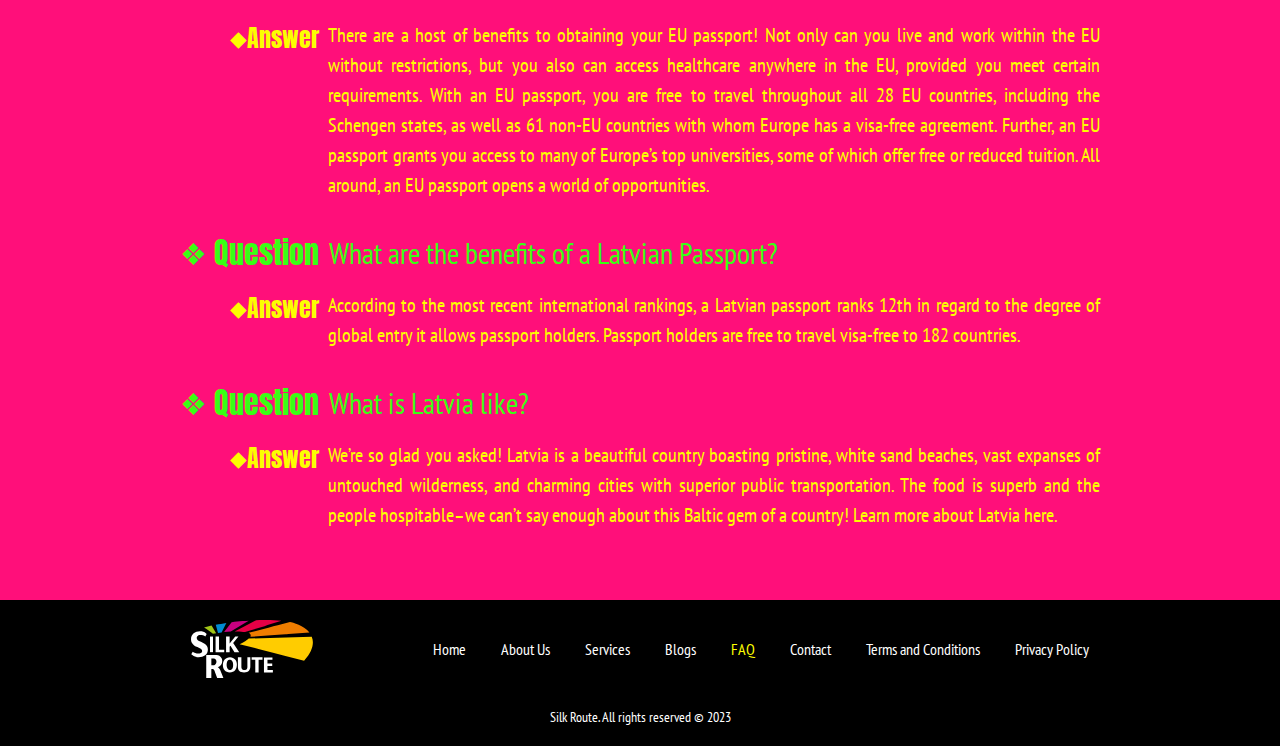
<file: faq.html>
<!DOCTYPE html>
<html lang="en">
  <head>
    <meta charset="UTF-8" />
    <meta http-equiv="X-UA-Compatible" content="IE=edge" />
    <meta name="viewport" content="width=device-width, initial-scale=1.0" />
    <title>FAQ</title>
    <link
      rel="icon"
      type="image/x-icon"
      href="/images/logo.svg"
      sizes="32x32"
    />
    <link
      rel="stylesheet"
      href="https://cdnjs.cloudflare.com/ajax/libs/font-awesome/6.3.0/css/all.min.css"
      integrity="sha512-SzlrxWUlpfuzQ+pcUCosxcglQRNAq/DZjVsC0lE40xsADsfeQoEypE+enwcOiGjk/bSuGGKHEyjSoQ1zVisanQ=="
      crossorigin="anonymous"
      referrerpolicy="no-referrer"
    />
    <link rel="stylesheet" href="/styles/general.css" />

    <link rel="stylesheet" href="/styles/faq.css" />
  </head>
  <body>
    <!-- NAVIGATION -->
    <nav>
      <div class="nav--col--1">
        <img src="images/logo.svg " alt="logo" />
      </div>

      <div class="burger__div">
        <img src="/images/burger.svg" alt="burger" />
      </div>

      <ul class="nav--col--2">
        <li class="close--burger__div">
          <img src="/images/close-burger.svg" alt="close burger" />
        </li>
        <li><a href="/index.html">Home</a></li>
        <li><a href="/about-us.html">About Us</a></li>
        <li><a href="/services.html">Services</a></li>
        <li><a href="/blogs.html">Blogs</a></li>
        <li><a class="active--page" href="/faq.html">FAQ</a></li>
        <li><a href="/contact-us.html">Contact</a></li>
      </ul>
    </nav>

    <section class="faq__hero--section">
      <div class="question">
        <h2 class="green--text">
          <span
            >❖ Question
            <span><i class="fa-sharp fa-solid fa-arrow-right"></i></span></span
          >How much do your services cost?
        </h2>
        <div class="uvuceno">
          <p class="yellow--text p__text">
            <span>⬥</span>
            Answer <i class="fa-sharp fa-solid fa-arrow-right"></i>
          </p>
          <p class="yellow--text">
            The program starts at a base price of €6,000. However, the exact
            pricing will be determined by a variety of factors, including
            education, work experience, nationality, age, etc. We pride
            ourselves on tailoring our services to each individual’s unique
            situation, which means pricing is subject to change from person to
            person.
          </p>
        </div>
      </div>

      <!-- ////////////* -->
      <div class="question">
        <h2 class="green--text">
          <span class="two--col"
            >❖ Question <i class="fa-sharp fa-solid fa-arrow-right"></i></span
          >What about my family? Where do they fit into this process?
        </h2>
        <div class="uvuceno">
          <p class="yellow--text p__text">
            <span>⬥</span>
            Answer <i class="fa-sharp fa-solid fa-arrow-right"></i>
          </p>
          <p class="yellow--text">
            Not to worry. We’ve got your spouse and kids covered too. According
            to Latvia’s immigration policies, the spouse of a new resident
            automatically qualifies for residency as a dependent and is free to
            work without restrictions in Latvia. Children under the age of 18
            qualify for residency as well. The whole family is welcome!
          </p>
        </div>
      </div>

      <!-- ////////////* -->
      <div class="question">
        <h2 class="green--text">
          <span
            >❖ Question
            <span><i class="fa-sharp fa-solid fa-arrow-right"></i></span></span
          >I have questions. Who can I contact?
        </h2>
        <div class="uvuceno">
          <p class="yellow--text p__text">
            <span>⬥</span>
            Answer <i class="fa-sharp fa-solid fa-arrow-right"></i>
          </p>
          <p class="yellow--text">
            Silk Route offers free immigration consultations for Europe bound
            applicants. Bring all your questions! We have answers ready. See our
            contact page for details.
          </p>
        </div>
      </div>

      <!-- ////////////* -->
      <div class="question">
        <h2 class="green--text">
          <span
            >❖ Question <i class="fa-sharp fa-solid fa-arrow-right"></i></span
          >Can I obtain dual citizenship in Latvia?
        </h2>
        <div class="uvuceno">
          <p class="yellow--text p__text">
            <span>⬥</span>
            Answer <i class="fa-sharp fa-solid fa-arrow-right"></i>
          </p>
          <p class="yellow--text">
            Dual citizenship may be granted if you have already obtained
            citizenship in a member state of the EU, a member state of EFTA, a
            member state of NATO, or in the countries of Australia, Brazil, or
            New Zealand.
          </p>
        </div>
      </div>

      <!-- ////////////* -->
      <div class="question">
        <h2 class="green--text">
          <span
            >❖ Question
            <span><i class="fa-sharp fa-solid fa-arrow-right"></i></span></span
          >Does my business have to be located in Riga?
        </h2>
        <div class="uvuceno">
          <p class="yellow--text p__text">
            <span>⬥</span>
            Answer <i class="fa-sharp fa-solid fa-arrow-right"></i>
          </p>
          <p class="yellow--text">
            Although your company will be registered in Riga, you are free to
            operate your business in any part of Latvia. You are also free to
            conduct business with any country in the EU.
          </p>
        </div>
      </div>

      <!-- ////////////* -->
      <div class="question">
        <h2 class="green--text">
          <span
            >❖ Question
            <span><i class="fa-sharp fa-solid fa-arrow-right"></i></span></span
          >Am I permitted to travel outside of Latvia?
        </h2>
        <div class="uvuceno">
          <p class="yellow--text p__text">
            <span>⬥</span>
            Answer <i class="fa-sharp fa-solid fa-arrow-right"></i>
          </p>
          <p class="yellow--text">
            Once your ID is obtained, you are free to travel to other European
            countries for up to 90 day periods. Hello, vacation!
          </p>
        </div>
      </div>

      <!-- ////////////* -->
      <div class="question">
        <h2 class="green--text">
          <span
            >❖ Question
            <span><i class="fa-sharp fa-solid fa-arrow-right"></i></span></span
          >How do I obtain permanent residency in Latvia?
        </h2>
        <div class="uvuceno">
          <p class="yellow--text p__text">
            <span>⬥</span>
            Answer <i class="fa-sharp fa-solid fa-arrow-right"></i>
          </p>
          <p class="yellow--text">
            After 5 years of temporary residency, you are eligible to apply for
            Latvian Permanent Residence. At this time, you will need to
            successfully pass the basic Latvian language test, which also
            includes questions about the country’s general history as well as
            their national anthem. Don’t let this test intimidate you though!
            Even after five years, we’ve still got your back. Silk Route clients
            receive discounted rates at local Latvian language schools that
            offer both in-person and online classes. There are also a number of
            free language courses available in Latvia. Our team will make sure
            you feel comfortable and prepared when the time comes for you to
            take your test.
          </p>
        </div>
      </div>

      <!-- ////////////* -->
      <div class="question">
        <h2 class="green--text">
          <span class="two--col"
            >❖ Question
            <span><i class="fa-sharp fa-solid fa-arrow-right"></i></span></span
          >What if I want to move to another country in the EU?
        </h2>
        <div class="uvuceno">
          <p class="yellow--text p__text">
            <span>⬥</span>
            Answer <i class="fa-sharp fa-solid fa-arrow-right"></i>
          </p>
          <p class="yellow--text">
            You must be a permanent resident of Latvia for 5 years in order to
            apply for an EU passport. Once you’ve obtained your EU passport, you
            are free to live without restrictions in any country in the EU.
          </p>
        </div>
      </div>

      <!-- ////////////* -->
      <div class="question">
        <h2 class="green--text">
          <span
            >❖ Question
            <span><i class="fa-sharp fa-solid fa-arrow-right"></i></span></span
          >Is it worth getting an EU passport?
        </h2>
        <div class="uvuceno">
          <p class="yellow--text p__text">
            <span>⬥</span>
            Answer <i class="fa-sharp fa-solid fa-arrow-right"></i>
          </p>
          <p class="yellow--text">
            There are a host of benefits to obtaining your EU passport! Not only
            can you live and work within the EU without restrictions, but you
            also can access healthcare anywhere in the EU, provided you meet
            certain requirements. With an EU passport, you are free to travel
            throughout all 28 EU countries, including the Schengen states, as
            well as 61 non-EU countries with whom Europe has a visa-free
            agreement. Further, an EU passport grants you access to many of
            Europe’s top universities, some of which offer free or reduced
            tuition. All around, an EU passport opens a world of opportunities.
          </p>
        </div>
      </div>

      <!-- ////////////* -->
      <div class="question">
        <h2 class="green--text">
          <span
            >❖ Question
            <span><i class="fa-sharp fa-solid fa-arrow-right"></i></span></span
          >What are the benefits of a Latvian Passport?
        </h2>
        <div class="uvuceno">
          <p class="yellow--text p__text">
            <span>⬥</span>
            Answer <i class="fa-sharp fa-solid fa-arrow-right"></i>
          </p>
          <p class="yellow--text">
            According to the most recent international rankings, a Latvian
            passport ranks 12th in regard to the degree of global entry it
            allows passport holders. Passport holders are free to travel
            visa-free to 182 countries.
          </p>
        </div>
      </div>

      <!-- ////////////* -->
      <div class="question">
        <h2 class="green--text">
          <span
            >❖ Question
            <span><i class="fa-sharp fa-solid fa-arrow-right"></i></span></span
          >What is Latvia like?
        </h2>
        <div class="uvuceno">
          <p class="yellow--text p__text">
            <span>⬥</span>
            Answer <i class="fa-sharp fa-solid fa-arrow-right"></i>
          </p>
          <p class="yellow--text">
            We’re so glad you asked! Latvia is a beautiful country boasting
            pristine, white sand beaches, vast expanses of untouched wilderness,
            and charming cities with superior public transportation. The food is
            superb and the people hospitable–we can’t say enough about this
            Baltic gem of a country! Learn more about Latvia here.
          </p>
        </div>
      </div>
    </section>

    <!-- FOOTER -->
    <footer>
      <div class="footer--container">
        <div class="footer--row">
          <div class="footer--col--1">
            <img src="/images/logo.svg" alt="logo" />
          </div>

          <ul class="footer--col--2">
            <div class="footer__delioc">
              <li><a href="/index.html">Home</a></li>
              <li>
                <a href="/about-us.html">About Us</a>
              </li>
            </div>
            <div class="footer__delioc">
              <li>
                <a href="/services.html">Services</a>
              </li>
              <li><a href="/blogs.html">Blogs</a></li>
            </div>

            <div class="footer__delioc">
              <li><a class="active--page" href="/faq.html">FAQ</a></li>
              <li><a href="/contact-us.html">Contact</a></li>
            </div>

            <div class="footer__delioc">
              <li><a href="/tearms.html">Terms and Conditions</a></li>
              <li><a href="/privacy.html">Privacy Policy</a></li>
            </div>
          </ul>
        </div>

        <p class="copyright">Silk Route. All rights reserved © 2023</p>
      </div>
    </footer>
  </body>

  <script src="/app.js"></script>
</html>
</file>
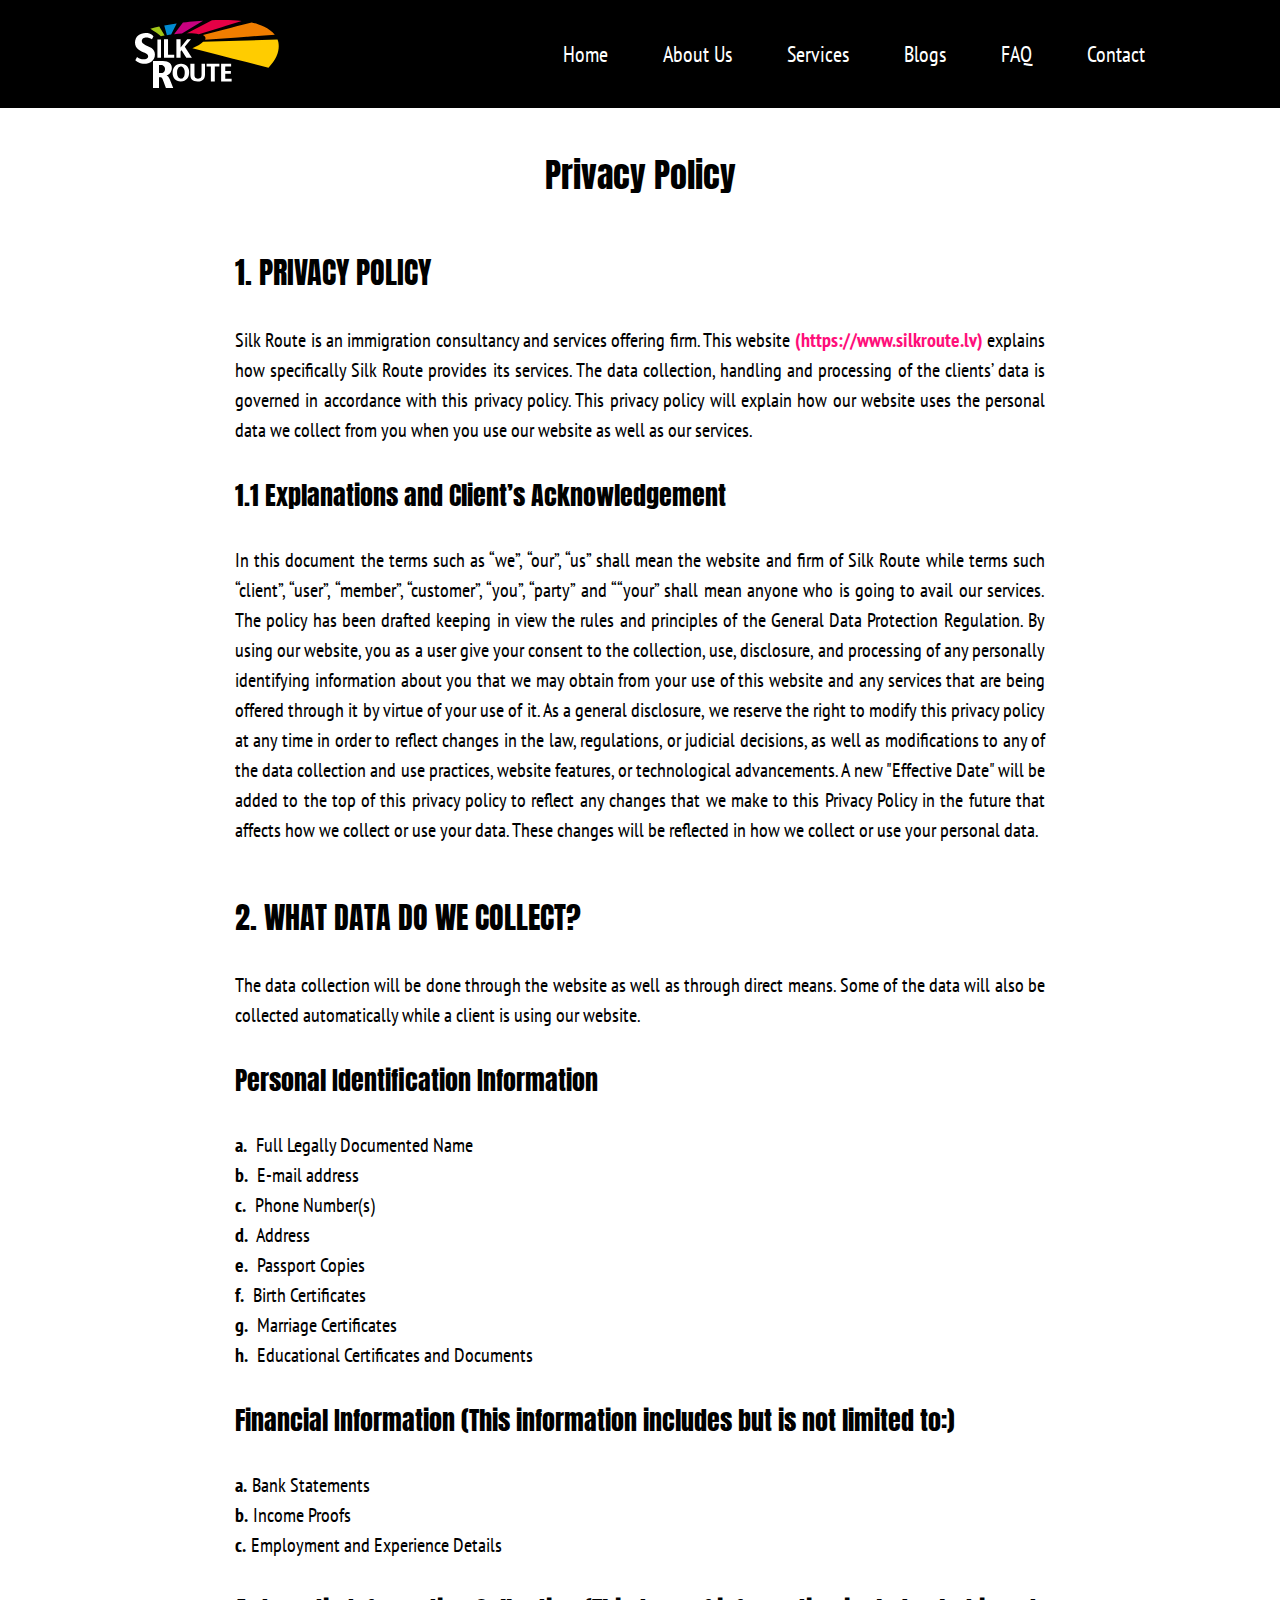
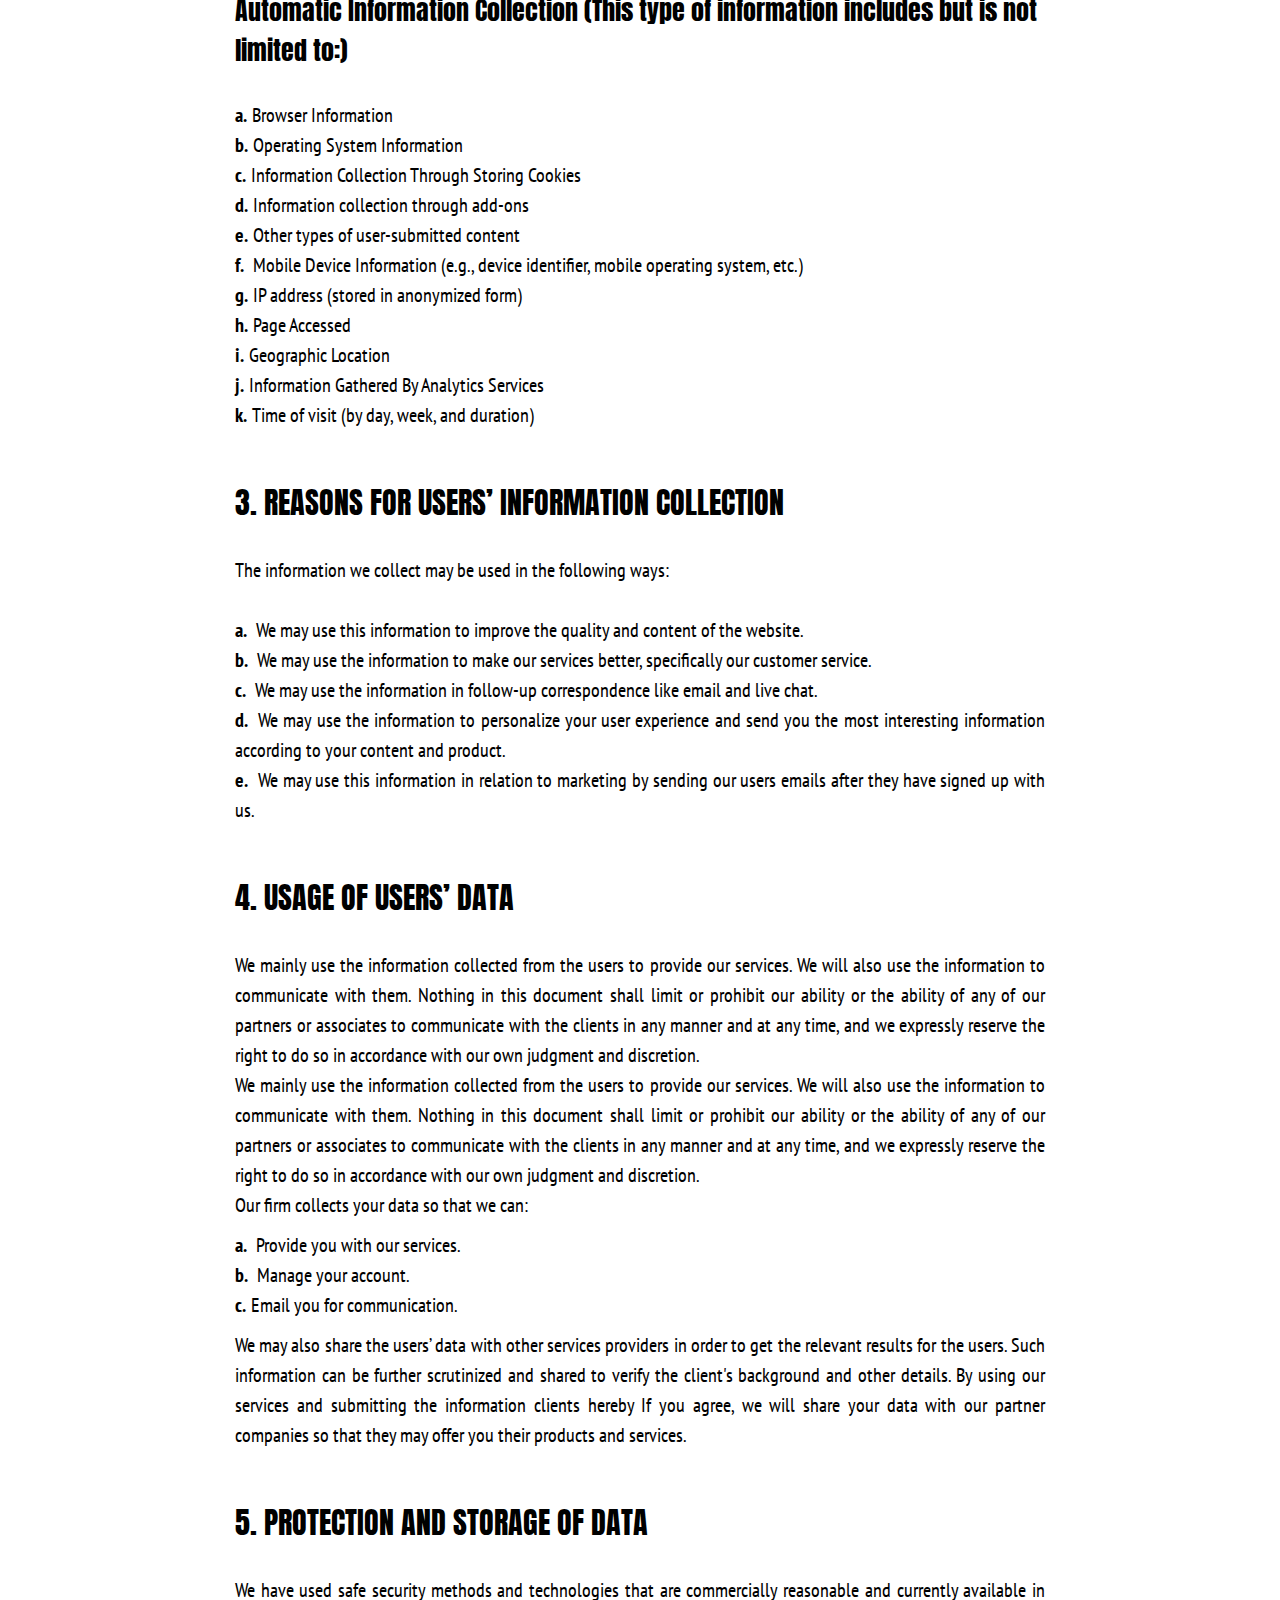
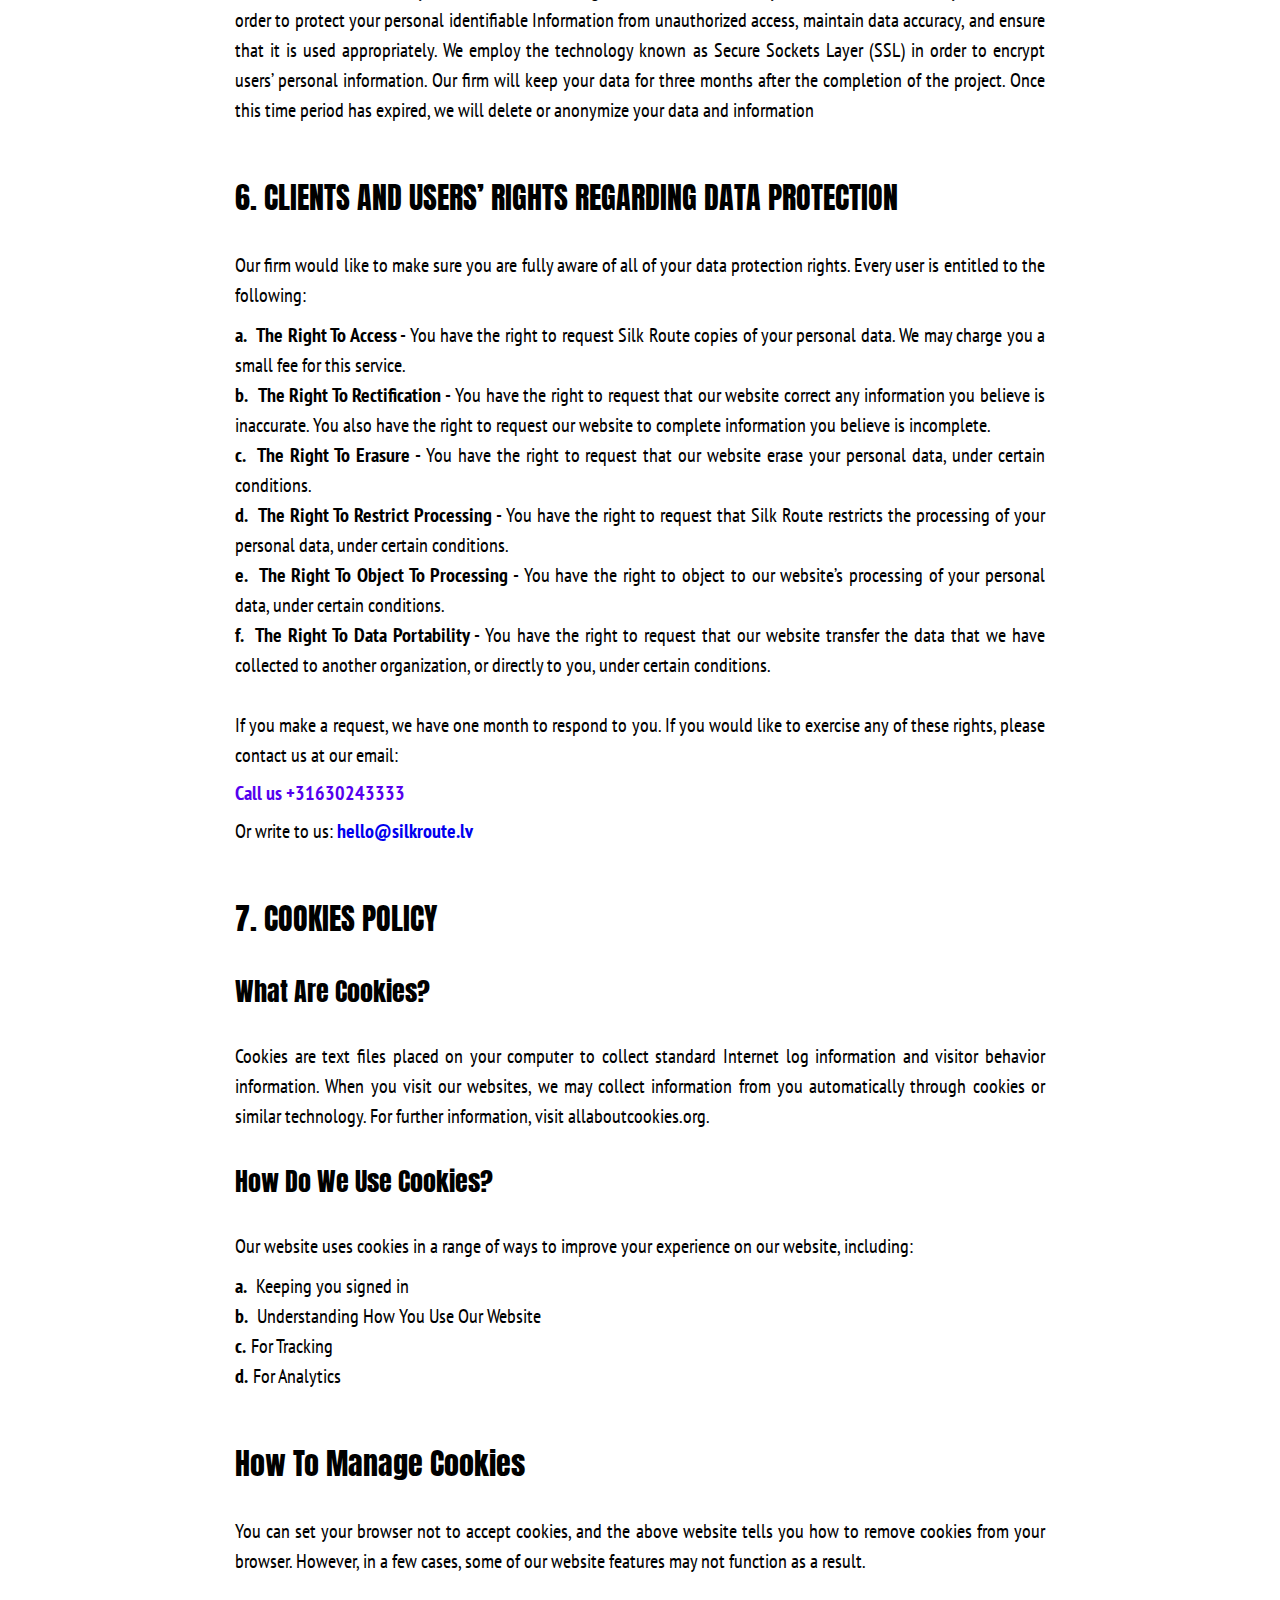
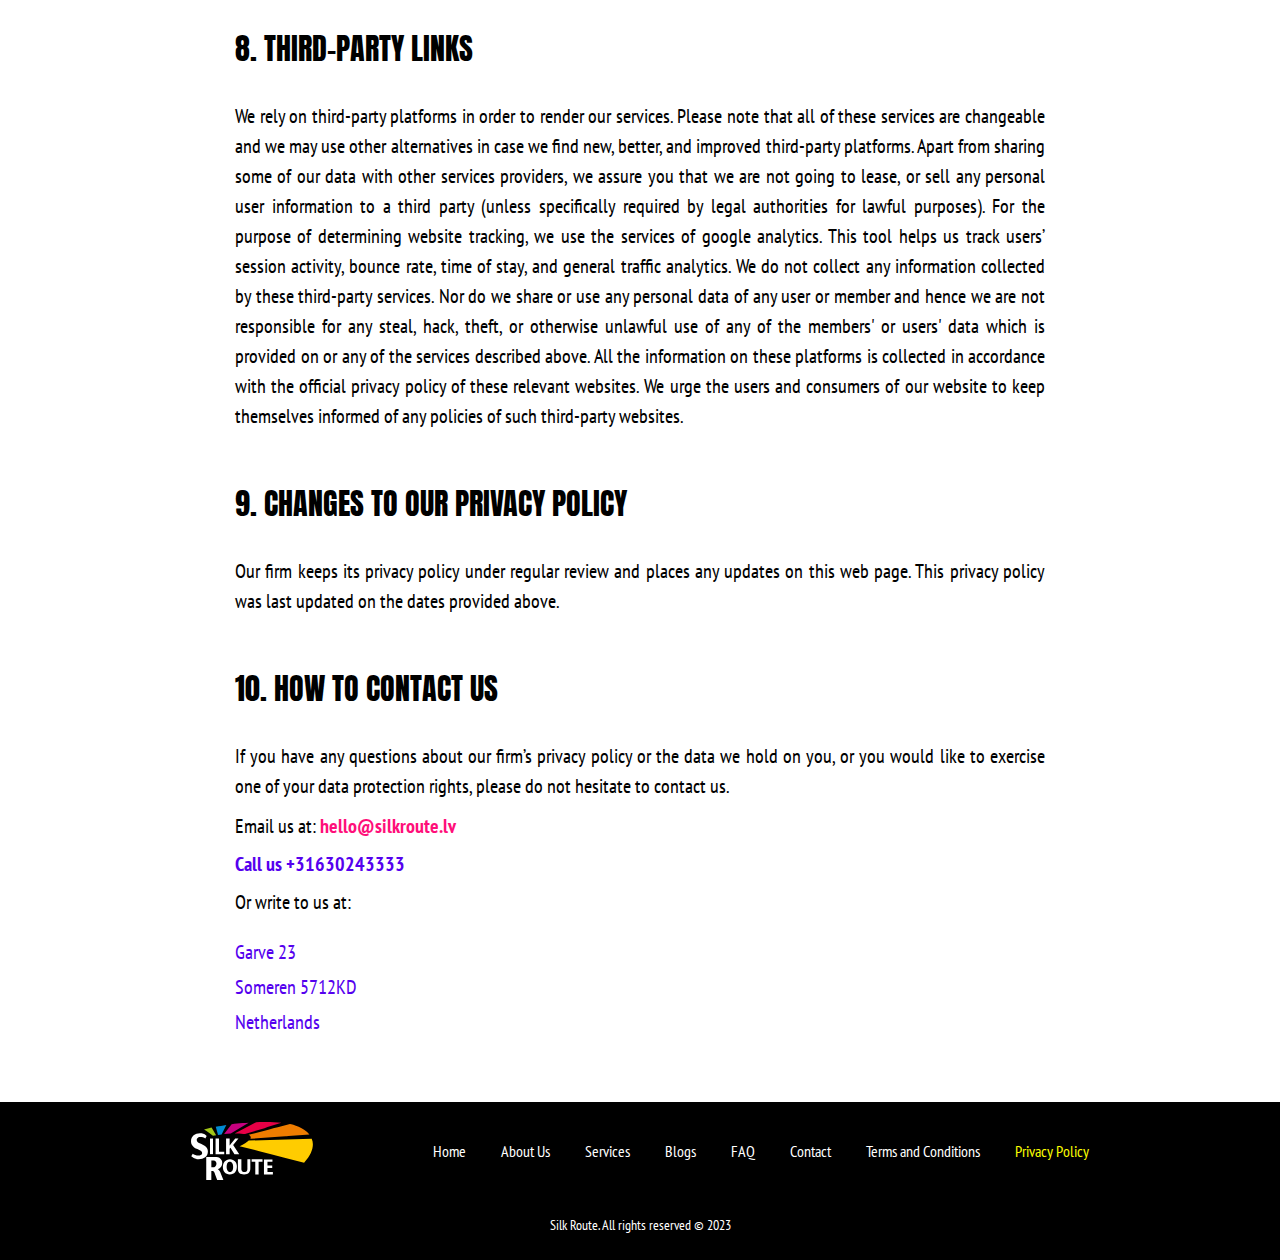
<file: privacy.html>
<!DOCTYPE html>
<html lang="en">
  <head>
    <meta charset="UTF-8" />
    <meta http-equiv="X-UA-Compatible" content="IE=edge" />
    <meta name="viewport" content="width=device-width, initial-scale=1.0" />
    <title>Privacy Policy</title>
    <link
      rel="icon"
      type="image/x-icon"
      href="/images/logo.svg"
      sizes="32x32"
    />
    <link rel="stylesheet" href="/styles/general.css" />

    <link rel="stylesheet" href="/styles/privacy.css" />
  </head>
  <body>
    <nav>
      <div class="nav--col--1">
        <img src="images/logo.svg " alt="logo" />
      </div>

      <div class="burger__div">
        <img src="/images/burger.svg" alt="burger" />
      </div>

      <ul class="nav--col--2">
        <li class="close--burger__div">
          <img src="/images/close-burger.svg" alt="close burger" />
        </li>
        <li><a href="/index.html">Home</a></li>
        <li><a href="/about-us.html">About Us</a></li>
        <li><a href="/services.html">Services</a></li>
        <li><a href="/blogs.html">Blogs</a></li>
        <li><a href="/faq.html">FAQ</a></li>
        <li><a href="/contact-us.html">Contact</a></li>
      </ul>
    </nav>

    <section>
      <h1>Privacy Policy</h1>

      <div>
        <h2>1. PRIVACY POLICY</h2>
        <p>
          Silk Route is an immigration consultancy and services offering firm.
          This website
          <a class="red--text" href="https://www.silkroute.lv"
            >(https://www.silkroute.lv)</a
          >
          explains how specifically Silk Route provides its services. The data
          collection, handling and processing of the clients’ data is governed
          in accordance with this privacy policy. This privacy policy will
          explain how our website uses the personal data we collect from you
          when you use our website as well as our services.
        </p>
      </div>

      <div>
        <h3>1.1 Explanations and Client’s Acknowledgement</h3>
        <p>
          In this document the terms such as “we”, “our”, “us” shall mean the
          website and firm of Silk Route while terms such “client”, “user”,
          “member”, “customer”, “you”, “party” and ““your” shall mean anyone who
          is going to avail our services. The policy has been drafted keeping in
          view the rules and principles of the General Data Protection
          Regulation. By using our website, you as a user give your consent to
          the collection, use, disclosure, and processing of any personally
          identifying information about you that we may obtain from your use of
          this website and any services that are being offered through it by
          virtue of your use of it. As a general disclosure, we reserve the
          right to modify this privacy policy at any time in order to reflect
          changes in the law, regulations, or judicial decisions, as well as
          modifications to any of the data collection and use practices, website
          features, or technological advancements. A new "Effective Date" will
          be added to the top of this privacy policy to reflect any changes that
          we make to this Privacy Policy in the future that affects how we
          collect or use your data. These changes will be reflected in how we
          collect or use your personal data.
        </p>
      </div>

      <div>
        <h2>2. WHAT DATA DO WE COLLECT?</h2>

        <p>
          The data collection will be done through the website as well as
          through direct means. Some of the data will also be collected
          automatically while a client is using our website.
        </p>
      </div>

      <div>
        <h3>Personal Identification Information</h3>

        <ul>
          <li>
            <p><span>a.</span> Full Legally Documented Name</p>
          </li>
          <li>
            <p><span>b.</span> E-mail address</p>
          </li>
          <li>
            <p><span>c.</span> Phone Number(s)</p>
          </li>
          <li>
            <p><span>d.</span> Address</p>
          </li>
          <li>
            <p><span>e.</span> Passport Copies</p>
          </li>
          <li>
            <p><span>f.</span> Birth Certificates</p>
          </li>
          <li>
            <p><span>g.</span> Marriage Certificates</p>
          </li>
          <li>
            <p><span>h.</span> Educational Certificates and Documents</p>
          </li>
        </ul>
      </div>

      <div>
        <h3>
          Financial Information (This information includes but is not limited
          to:)
        </h3>

        <ul>
          <li>
            <p><span>a.</span>Bank Statements</p>
          </li>
          <li>
            <p><span>b.</span>Income Proofs</p>
          </li>
          <li>
            <p><span>c.</span>Employment and Experience Details</p>
          </li>
        </ul>
      </div>

      <div>
        <h3>
          Automatic Information Collection (This type of information includes
          but is not limited to:)
        </h3>

        <ul>
          <li>
            <p><span>a.</span>Browser Information</p>
          </li>
          <li>
            <p><span>b.</span>Operating System Information</p>
          </li>
          <li>
            <p><span>c.</span>Information Collection Through Storing Cookies</p>
          </li>
          <li>
            <p><span>d.</span>Information collection through add-ons</p>
          </li>
          <li>
            <p><span>e.</span>Other types of user-submitted content</p>
          </li>
          <li>
            <p>
              <span>f.</span>
              Mobile Device Information (e.g., device identifier, mobile
              operating system, etc.)
            </p>
          </li>
          <li>
            <p><span>g.</span>IP address (stored in anonymized form)</p>
          </li>
          <li>
            <p><span>h.</span>Page Accessed</p>
          </li>
          <li>
            <p><span>i.</span>Geographic Location</p>
          </li>
          <li>
            <p><span>j.</span>Information Gathered By Analytics Services</p>
          </li>
          <li>
            <p><span>k.</span>Time of visit (by day, week, and duration)</p>
          </li>
        </ul>
      </div>

      <div>
        <h2>3. REASONS FOR USERS’ INFORMATION COLLECTION</h2>

        <p class="margin--bottom30">
          The information we collect may be used in the following ways:
        </p>

        <ul>
          <li>
            <p>
              <span>a.</span>
              We may use this information to improve the quality and content of
              the website.
            </p>
          </li>
          <li>
            <p>
              <span>b.</span>
              We may use the information to make our services better,
              specifically our customer service.
            </p>
          </li>
          <li>
            <p>
              <span>c.</span>
              We may use the information in follow-up correspondence like email
              and live chat.
            </p>
          </li>
          <li>
            <p>
              <span>d.</span>
              We may use the information to personalize your user experience and
              send you the most interesting information according to your
              content and product.
            </p>
          </li>
          <li>
            <p>
              <span>e.</span>
              We may use this information in relation to marketing by sending
              our users emails after they have signed up with us.
            </p>
          </li>
        </ul>
      </div>

      <div>
        <h2>4. USAGE OF USERS’ DATA</h2>
        <p>
          We mainly use the information collected from the users to provide our
          services. We will also use the information to communicate with them.
          Nothing in this document shall limit or prohibit our ability or the
          ability of any of our partners or associates to communicate with the
          clients in any manner and at any time, and we expressly reserve the
          right to do so in accordance with our own judgment and discretion.
        </p>
        <p>
          We mainly use the information collected from the users to provide our
          services. We will also use the information to communicate with them.
          Nothing in this document shall limit or prohibit our ability or the
          ability of any of our partners or associates to communicate with the
          clients in any manner and at any time, and we expressly reserve the
          right to do so in accordance with our own judgment and discretion.
        </p>
        <p>Our firm collects your data so that we can:</p>

        <ul class="margin">
          <li>
            <p>
              <span>a.</span>
              Provide you with our services.
            </p>
          </li>
          <li>
            <p>
              <span>b.</span>
              Manage your account.
            </p>
          </li>
          <li>
            <p><span>c.</span>Email you for communication.</p>
          </li>
        </ul>

        <p>
          We may also share the users’ data with other services providers in
          order to get the relevant results for the users. Such information can
          be further scrutinized and shared to verify the client's background
          and other details. By using our services and submitting the
          information clients hereby If you agree, we will share your data with
          our partner companies so that they may offer you their products and
          services.
        </p>
      </div>

      <div>
        <h2>5. PROTECTION AND STORAGE OF DATA</h2>

        <p>
          We have used safe security methods and technologies that are
          commercially reasonable and currently available in order to protect
          your personal identifiable Information from unauthorized access,
          maintain data accuracy, and ensure that it is used appropriately. We
          employ the technology known as Secure Sockets Layer (SSL) in order to
          encrypt users’ personal information. Our firm will keep your data for
          three months after the completion of the project. Once this time
          period has expired, we will delete or anonymize your data and
          information
        </p>
      </div>

      <div>
        <h2>6. CLIENTS AND USERS’ RIGHTS REGARDING DATA PROTECTION</h2>
        <p>
          Our firm would like to make sure you are fully aware of all of your
          data protection rights. Every user is entitled to the following:
        </p>

        <ul class="margin-10-30">
          <li>
            <p>
              <span>a.</span> <span class="bold">The Right To Access - </span>
              You have the right to request Silk Route copies of your personal
              data. We may charge you a small fee for this service.
            </p>
          </li>
          <li>
            <p>
              <span>b.</span>
              <span class="bold">The Right To Rectification -</span>
              You have the right to request that our website correct any
              information you believe is inaccurate. You also have the right to
              request our website to complete information you believe is
              incomplete.
            </p>
          </li>
          <li>
            <p>
              <span>c.</span>
              <span class="bold">The Right To Erasure - </span>
              You have the right to request that our website erase your personal
              data, under certain conditions.
            </p>
          </li>
          <li>
            <p>
              <span>d.</span>
              <span class="bold">The Right To Restrict Processing - </span>
              You have the right to request that Silk Route restricts the
              processing of your personal data, under certain conditions.
            </p>
          </li>
          <li>
            <p>
              <span>e.</span>
              <span class="bold">The Right To Object To Processing - </span>
              You have the right to object to our website’s processing of your
              personal data, under certain conditions.
            </p>
          </li>
          <li>
            <p>
              <span>f.</span>
              <span class="bold">The Right To Data Portability - </span>
              You have the right to request that our website transfer the data
              that we have collected to another organization, or directly to
              you, under certain conditions.
            </p>
          </li>
        </ul>
        <p class="margin--bottom10">
          If you make a request, we have one month to respond to you. If you
          would like to exercise any of these rights, please contact us at our
          email:
        </p>

        <a class="blue--text" href="tel:+31630243333">Call us +31630243333</a>

        <p class="margin--top10">
          Or write to us:
          <a href="mailto:hello@silkroute.lv">hello@silkroute.lv</a>
        </p>
      </div>

      <div>
        <h2>7. COOKIES POLICY</h2>

        <h3>What Are Cookies?</h3>
        <p>
          Cookies are text files placed on your computer to collect standard
          Internet log information and visitor behavior information. When you
          visit our websites, we may collect information from you automatically
          through cookies or similar technology. For further information, visit
          allaboutcookies.org.
        </p>
      </div>

      <div>
        <h3>How Do We Use Cookies?</h3>
        <p>
          Our website uses cookies in a range of ways to improve your experience
          on our website, including:
        </p>
        <ul class="margin--top10">
          <li>
            <p>
              <span>a.</span>
              Keeping you signed in
            </p>
          </li>
          <li>
            <p>
              <span>b.</span>
              Understanding How You Use Our Website
            </p>
          </li>
          <li>
            <p><span>c.</span>For Tracking</p>
          </li>
          <li>
            <p><span>d.</span>For Analytics</p>
          </li>
        </ul>
      </div>

      <div>
        <h2>How To Manage Cookies</h2>

        <p>
          You can set your browser not to accept cookies, and the above website
          tells you how to remove cookies from your browser. However, in a few
          cases, some of our website features may not function as a result.
        </p>
      </div>

      <div>
        <h2>8. THIRD-PARTY LINKS</h2>

        <p>
          We rely on third-party platforms in order to render our services.
          Please note that all of these services are changeable and we may use
          other alternatives in case we find new, better, and improved
          third-party platforms. Apart from sharing some of our data with other
          services providers, we assure you that we are not going to lease, or
          sell any personal user information to a third party (unless
          specifically required by legal authorities for lawful purposes). For
          the purpose of determining website tracking, we use the services of
          google analytics. This tool helps us track users’ session activity,
          bounce rate, time of stay, and general traffic analytics. We do not
          collect any information collected by these third-party services. Nor
          do we share or use any personal data of any user or member and hence
          we are not responsible for any steal, hack, theft, or otherwise
          unlawful use of any of the members' or users' data which is provided
          on or any of the services described above. All the information on
          these platforms is collected in accordance with the official privacy
          policy of these relevant websites. We urge the users and consumers of
          our website to keep themselves informed of any policies of such
          third-party websites.
        </p>
      </div>

      <div>
        <h2>9. CHANGES TO OUR PRIVACY POLICY</h2>

        <p>
          Our firm keeps its privacy policy under regular review and places any
          updates on this web page. This privacy policy was last updated on the
          dates provided above.
        </p>
      </div>

      <div class="last--div">
        <h2>10. HOW TO CONTACT US</h2>

        <p>
          If you have any questions about our firm’s privacy policy or the data
          we hold on you, or you would like to exercise one of your data
          protection rights, please do not hesitate to contact us.
        </p>

        <p>
          Email us at:
          <a class="red--text" href="mailto:hello@silkroute.lv"
            >hello@silkroute.lv</a
          >
        </p>

        <a class="blue--text" href="tel:+31630243333">Call us +31630243333</a>

        <p class="write--to--us">Or write to us at:</p>

        <ul>
          <li>
            <p class="blue--text">Garve 23</p>
          </li>
          <li>
            <p class="blue--text">Someren 5712KD</p>
          </li>
          <li>
            <p class="blue--text">Netherlands</p>
          </li>
        </ul>
      </div>
    </section>

    <footer>
      <div class="footer--container">
        <div class="footer--row">
          <div class="footer--col--1">
            <img src="/images/logo.svg" alt="logo" />
          </div>

          <ul class="footer--col--2">
            <div class="footer__delioc">
              <li><a href="/index.html">Home</a></li>
              <li>
                <a href="/about-us.html">About Us</a>
              </li>
            </div>
            <div class="footer__delioc">
              <li><a href="/services.html">Services</a></li>
              <li><a href="/blogs.html">Blogs</a></li>
            </div>

            <div class="footer__delioc">
              <li><a href="/faq.html">FAQ</a></li>
              <li><a href="/contact-us.html">Contact</a></li>
            </div>

            <div class="footer__delioc">
              <li><a href="/tearms.html">Terms and Conditions</a></li>
              <li>
                <a class="active--page" href="/privacy.html">Privacy Policy</a>
              </li>
            </div>
          </ul>
        </div>

        <p class="copyright">Silk Route. All rights reserved © 2023</p>
      </div>
    </footer>
  </body>
  <script src="/app.js"></script>
</html>
</file>
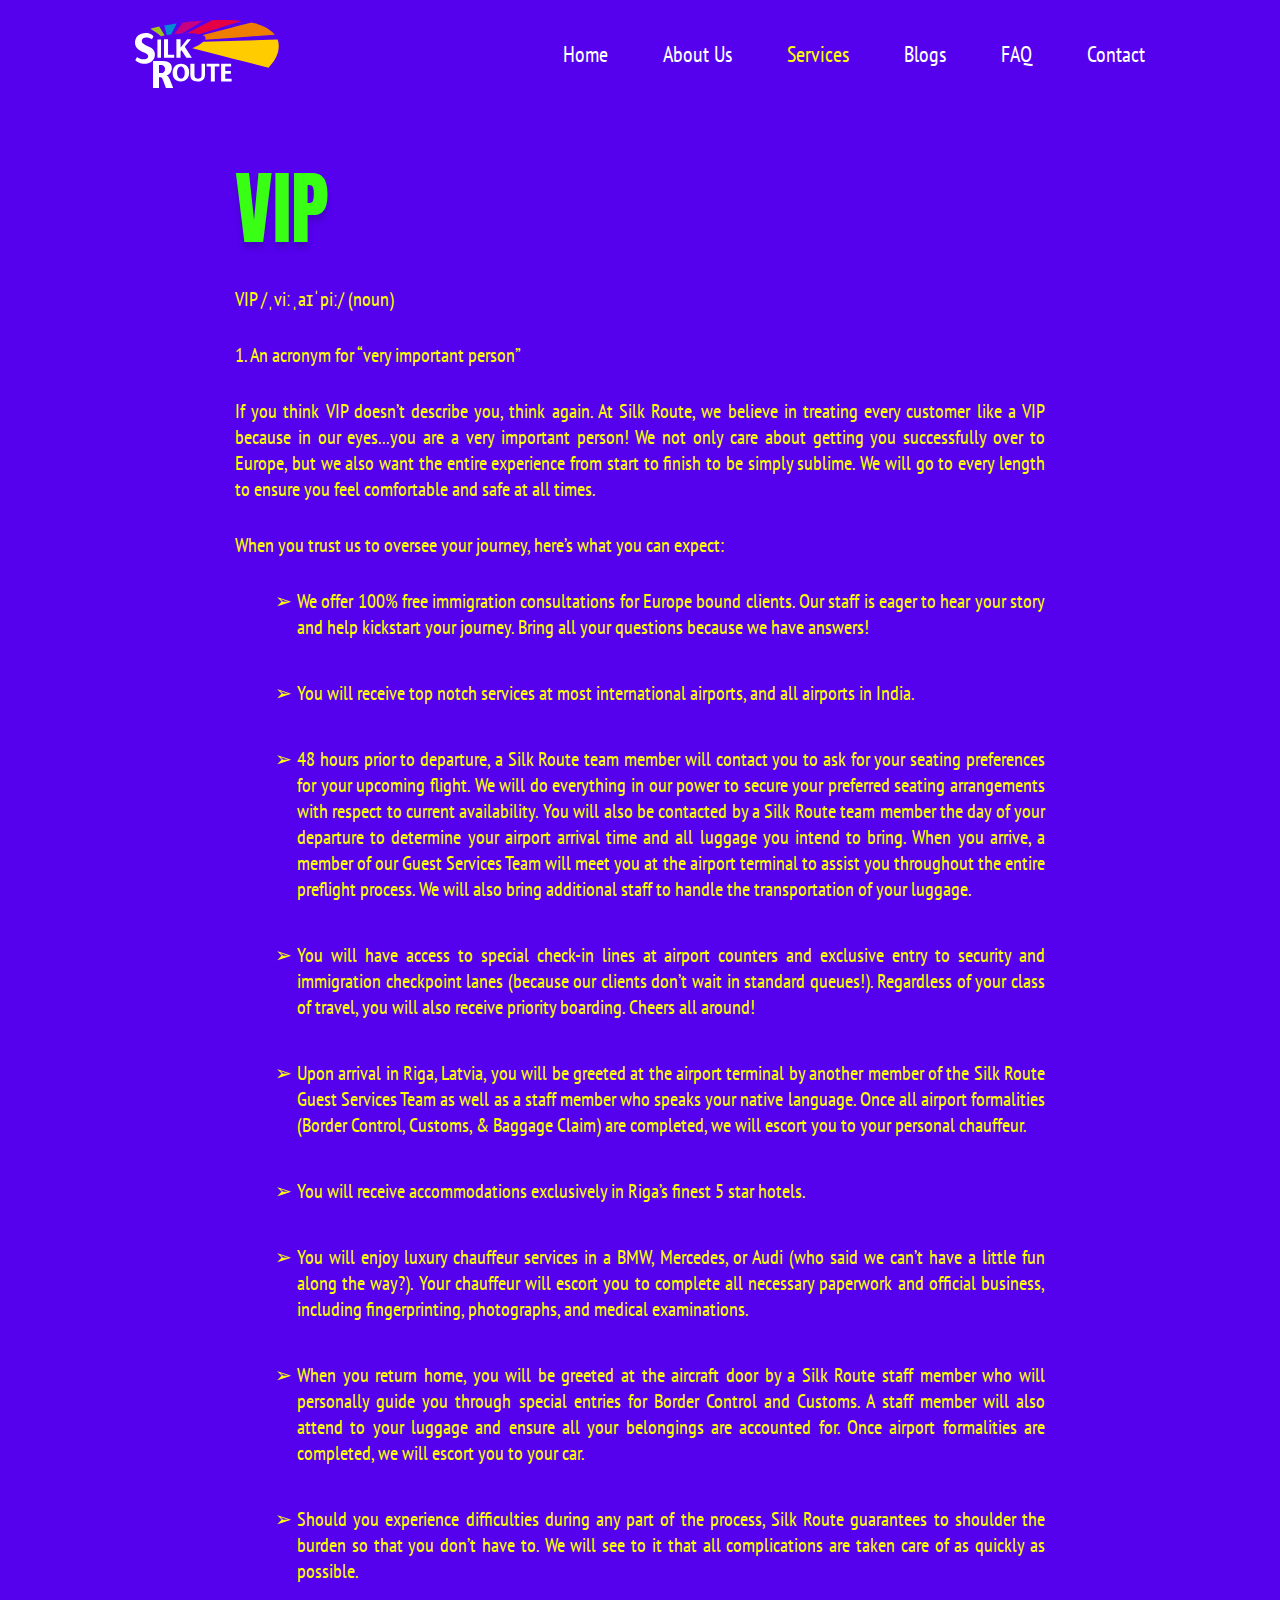
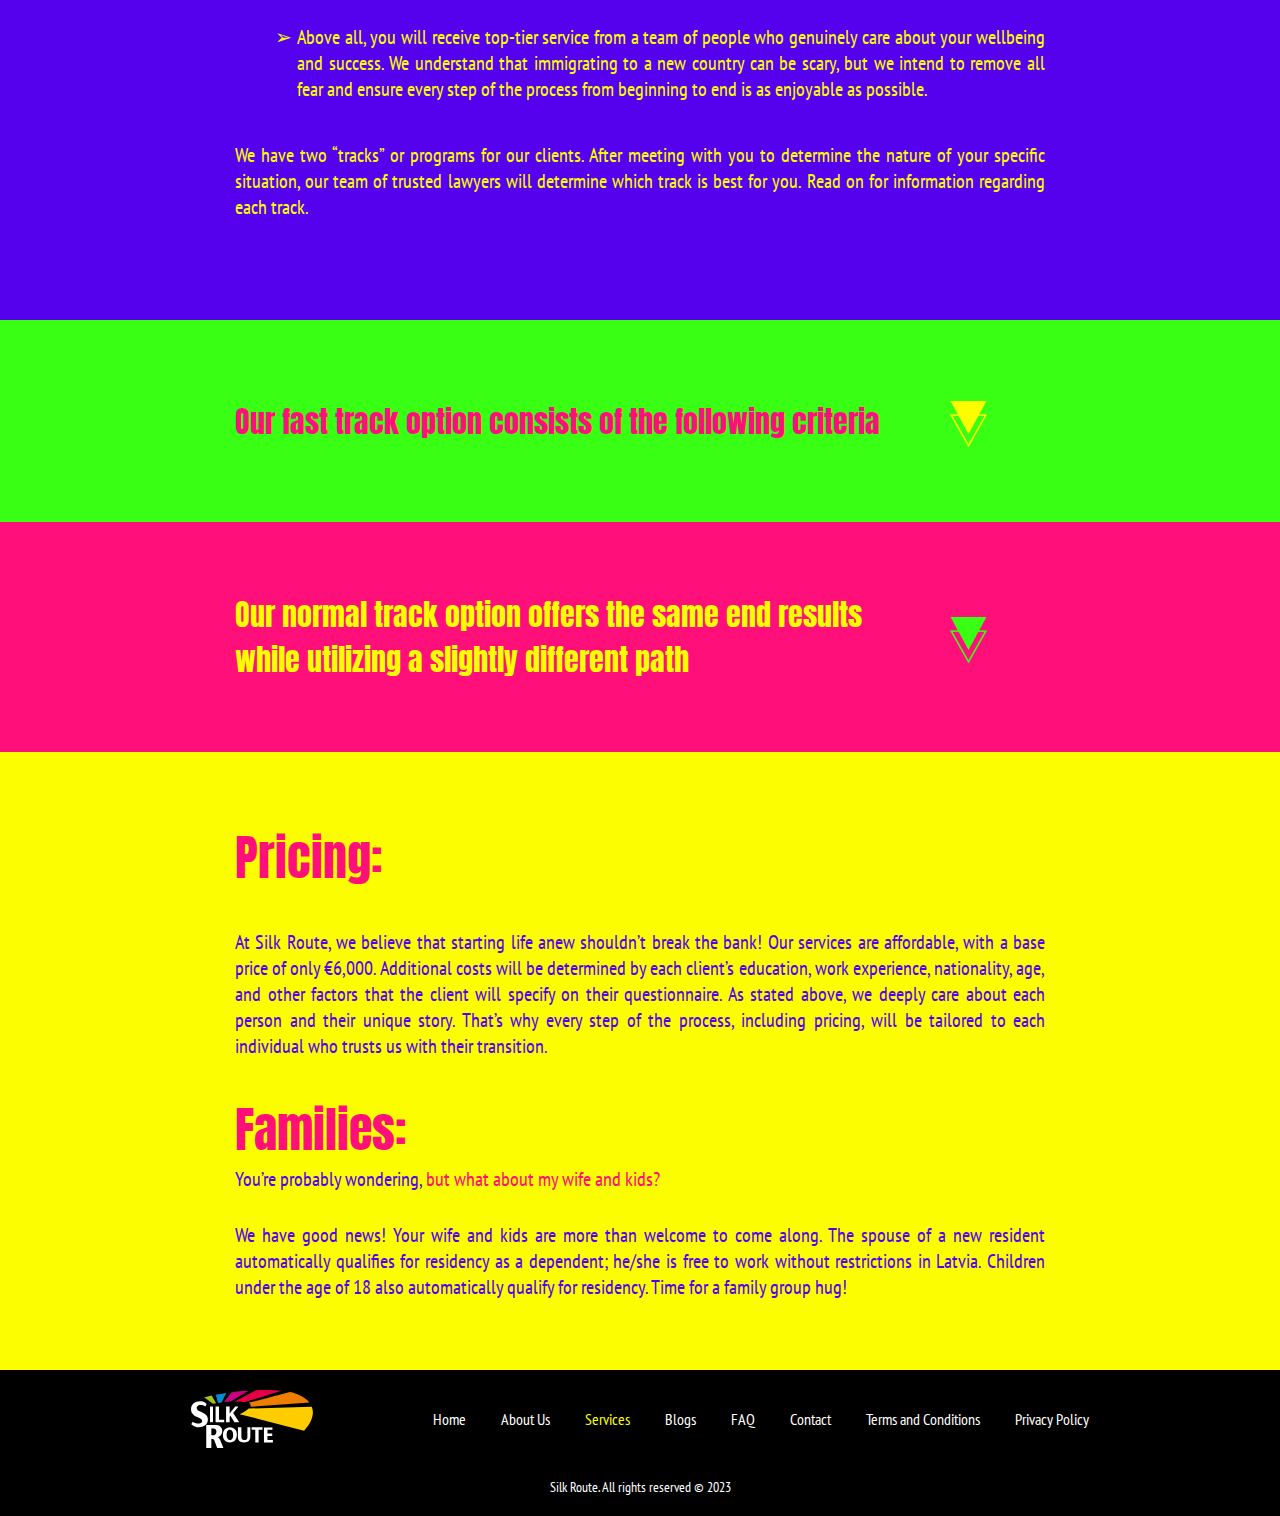
<file: services.html>
<!DOCTYPE html>
<html lang="en">
  <head>
    <meta charset="UTF-8" />
    <meta http-equiv="X-UA-Compatible" content="IE=edge" />
    <meta name="viewport" content="width=device-width, initial-scale=1.0" />
    <title>Services</title>
    <link
      rel="icon"
      type="image/x-icon"
      href="/images/logo.svg"
      sizes="32x32"
    />
    <link rel="stylesheet" href="/styles/general.css" />

    <link rel="stylesheet" href="/styles/services.css" />
  </head>
  <body>
    <!-- NAVIGATION -->
    <nav>
      <div class="nav--col--1">
        <img src="images/logo.svg " alt="logo" />
      </div>

      <div class="burger__div">
        <img src="/images/burger.svg" alt="burger" />
      </div>

      <ul class="nav--col--2">
        <li class="close--burger__div">
          <img src="/images/close-burger.svg" alt="close burger" />
        </li>
        <li><a href="/index.html">Home</a></li>
        <li><a href="/about-us.html">About Us</a></li>
        <li><a class="active--page" href="/services.html">Services</a></li>
        <li><a href="/blogs.html">Blogs</a></li>
        <li><a href="/faq.html">FAQ</a></li>
        <li><a href="/contact-us.html">Contact</a></li>
      </ul>
    </nav>

    <section class="services--first__section">
      <h1 class="green--text">VIP</h1>

      <p class="yellow--text">VIP /ˌviːˌaɪˈpiː/ (noun)</p>

      <p id="changed__p" class="yellow--text">
        1. An acronym for “very important person”
      </p>

      <p class="yellow--text">
        If you think VIP doesn’t describe you, think again. At Silk Route, we
        believe in treating every customer like a VIP because in our eyes...you
        are a very important person! We not only care about getting you
        successfully over to Europe, but we also want the entire experience from
        start to finish to be simply sublime. We will go to every length to
        ensure you feel comfortable and safe at all times.
      </p>

      <p class="yellow--text">
        When you trust us to oversee your journey, here’s what you can expect:
      </p>

      <ul>
        <li>
          <p class="yellow--text">➢</p>
          <p class="yellow--text">
            We offer 100% free immigration consultations for Europe bound
            clients. Our staff is eager to hear your story and help kickstart
            your journey. Bring all your questions because we have answers!
          </p>
        </li>
        <li>
          <p class="yellow--text">➢</p>
          <p class="yellow--text">
            You will receive top notch services at most international airports,
            and all airports in India.
          </p>
        </li>

        <li>
          <p class="yellow--text">➢</p>
          <p class="yellow--text">
            48 hours prior to departure, a Silk Route team member will contact
            you to ask for your seating preferences for your upcoming flight. We
            will do everything in our power to secure your preferred seating
            arrangements with respect to current availability. You will also be
            contacted by a Silk Route team member the day of your departure to
            determine your airport arrival time and all luggage you intend to
            bring. When you arrive, a member of our Guest Services Team will
            meet you at the airport terminal to assist you throughout the entire
            preflight process. We will also bring additional staff to handle the
            transportation of your luggage.
          </p>
        </li>

        <li>
          <p class="yellow--text">➢</p>
          <p class="yellow--text">
            You will have access to special check-in lines at airport counters
            and exclusive entry to security and immigration checkpoint lanes
            (because our clients don’t wait in standard queues!). Regardless of
            your class of travel, you will also receive priority boarding.
            Cheers all around!
          </p>
        </li>

        <li>
          <p class="yellow--text">➢</p>
          <p class="yellow--text">
            Upon arrival in Riga, Latvia, you will be greeted at the airport
            terminal by another member of the Silk Route Guest Services Team as
            well as a staff member who speaks your native language. Once all
            airport formalities (Border Control, Customs, & Baggage Claim) are
            completed, we will escort you to your personal chauffeur.
          </p>
        </li>

        <li>
          <p class="yellow--text">➢</p>
          <p class="yellow--text">
            You will receive accommodations exclusively in Riga’s finest 5 star
            hotels.
          </p>
        </li>

        <li>
          <p class="yellow--text">➢</p>
          <p class="yellow--text">
            You will enjoy luxury chauffeur services in a BMW, Mercedes, or Audi
            (who said we can’t have a little fun along the way?). Your chauffeur
            will escort you to complete all necessary paperwork and official
            business, including fingerprinting, photographs, and medical
            examinations.
          </p>
        </li>

        <li>
          <p class="yellow--text">➢</p>
          <p class="yellow--text">
            When you return home, you will be greeted at the aircraft door by a
            Silk Route staff member who will personally guide you through
            special entries for Border Control and Customs. A staff member will
            also attend to your luggage and ensure all your belongings are
            accounted for. Once airport formalities are completed, we will
            escort you to your car.
          </p>
        </li>

        <li>
          <p class="yellow--text">➢</p>
          <p class="yellow--text">
            Should you experience difficulties during any part of the process,
            Silk Route guarantees to shoulder the burden so that you don’t have
            to. We will see to it that all complications are taken care of as
            quickly as possible.
          </p>
        </li>

        <li>
          <p class="yellow--text">➢</p>
          <p class="yellow--text">
            Above all, you will receive top-tier service from a team of people
            who genuinely care about your wellbeing and success. We understand
            that immigrating to a new country can be scary, but we intend to
            remove all fear and ensure every step of the process from beginning
            to end is as enjoyable as possible.
          </p>
        </li>
      </ul>

      <p class="yellow--text">
        We have two “tracks” or programs for our clients. After meeting with you
        to determine the nature of your specific situation, our team of trusted
        lawyers will determine which track is best for you. Read on for
        information regarding each track.
      </p>
    </section>

    <section class="services--second__section">
      <div class="services--section--flex">
        <h2 class="red--text">
          Our fast track option consists of the following criteria
        </h2>
        <div class="read__more--yellow--button">
          <img src="/images/Arrow Down--yellow.png" alt="arrow down" />
        </div>
      </div>
      <div class="read__more--div--services">
        <ul>
          <li>
            <p class="blue--text">➢</p>
            <p class="blue--text">
              You will begin the process by meeting with our skilled team of
              lawyers; this can be done virtually or at one of our offices in
              the Netherlands, Riga, or Delhi. Our lawyers will assist in the
              development of an appropriate business based on your work
              experience and educational background. Because we are committed to
              keeping the control of the company in your hands to the maximum
              extent possible, we ask that you generate a list of five potential
              company names. Time to get creative!
            </p>
          </li>
          <li>
            <p class="blue--text">➢</p>
            <p class="blue--text">
              Once business plans have been solidified and a name for the
              business has been chosen, your new company will be officially
              registered with you appointed as the Commercial Director, General
              Manager, or Principal Consultant. Congratulate yourself–you just
              became a boss!
            </p>
          </li>
          <li>
            <p class="blue--text">➢</p>
            <p class="blue--text">
              Official documents will be prepared well before your departure by
              our head of Group Legal Affairs. We will also ensure all necessary
              appointments are made, including an appointment with The Office of
              Citizenship and Migration Affairs to get your fingerprints and
              photograph.
            </p>
          </li>
          <li>
            <p class="blue--text">➢</p>
            <p class="blue--text">
              When you arrive in Riga to apply for your residency permit, you
              will receive that VIP treatment we described above (5 star hotels,
              luxury chauffeur services, etc.)
            </p>
          </li>
          <li>
            <p class="blue--text">➢</p>
            <p class="blue--text">
              Our Legal Team will either bring your final documents to your
              hotel for signing, or you can complete this process at the Silk
              Route office in Riga. Please note that all documents will be
              handled directly by our trusted lawyers to ensure perfect
              discretion and a seamless process. You are free to sit back and
              relax while we take care of all that pesky paperwork.
            </p>
          </li>
          <li>
            <p class="blue--text">➢</p>
            <p class="blue--text">
              Over the next 5 working days, your documents will be reviewed by
              relevant authorities, and a final decision will be made. Normally
              this process takes much longer than 5 days, but when you trust
              Silk Route to oversee your migration, we ensure all documentation
              is fast tracked–it’s one of the many ways we show our clients how
              much we appreciate them!
            </p>
          </li>
          <li>
            <p class="blue--text">➢</p>
            <p class="blue--text">
              Once approved, another member of our Guest Services Team will
              escort you to The Office of Citizenship and Migration Affairs for
              final photographs and biometrics. You will then be taken to a
              local medical facility for a mandatory screening.
            </p>
          </li>
          <li>
            <p class="blue--text">➢</p>
            <p class="blue--text">
              By the twelfth day, your official ID will be ready for pick up at
              The Office of Citizenship and Migration Affairs.
            </p>
          </li>
          <li>
            <p class="blue--text">➢</p>
            <p class="blue--text">
              Queue the party music because you’re now officially a resident of
              the EU! Congratulate yourself for the new chapter you’ve just
              begun. Time to raise a toast to the beauty and excitement of new
              beginnings. Cheers!
            </p>
          </li>
        </ul>
      </div>
    </section>

    <section class="services--third__section">
      <div class="services--section--flex">
        <h2 class="yellow--text">
          Our normal track option offers the same end results while utilizing a
          slightly different path
        </h2>
        <div class="read__more--green--button">
          <img src="/images/Arrow Down.png" alt="arrow down" />
        </div>
      </div>

      <div class="read__more--div--services2">
        <ul>
          <li>
            <p class="green--text">➢</p>
            <p class="green--text">
              The process begins the same way as the fast track option– you will
              meet with our team of lawyers (either virtually or at one of our
              locations) to determine the best business plan based on your
              educational background and work experience. Control of the company
              will be in your hands, so we will still need you to generate five
              potential names for your company.
            </p>
          </li>
          <li>
            <p class="green--text">➢</p>
            <p class="green--text">
              Once business plans are decided upon, your company will be
              registered, and you will be appointed as the Commercial Director,
              General Manager, or Principal Consultant. Congratulations–you’ve
              still achieved boss status!
            </p>
          </li>
          <li>
            <p class="green--text">➢</p>
            <p class="green--text">
              Our head of Legal Group Affairs will prepare all official
              documents well in advance of your departure and send them to the
              Silk Route branch closest to you. You will need to visit that
              office to sign your paperwork.
            </p>
          </li>
          <li>
            <p class="green--text">➢</p>
            <p class="green--text">
              Once all documents have been finalized, a Silk Route Staff member
              will make an appointment at the closest Latvian embassy for the
              earliest possible date.
            </p>
          </li>
          <li>
            <p class="green--text">➢</p>
            <p class="green--text">
              When your date arrives, you will be accompanied by a Silk Route
              staff member to the embassy where your appointment will be held.
              Here you will submit your final documents.
            </p>
          </li>
          <li>
            <p class="green--text">➢</p>
            <p class="green--text">
              While you wait for your appointment date, you will be thoroughly
              educated and prepared by Silk Route trainers to answer any
              potential questions that might be asked during your appointment at
              the embassy. Take a deep breath; we’ll make sure you walk in
              feeling confident and at ease, and don’t forget, we’re coming with
              you! You will never face a single step of this process alone.
            </p>
          </li>
          <li>
            <p class="green--text">➢</p>
            <p class="green--text">
              After your appointment, the embassy will send your documents to
              Riga, Latvia for evaluation. This process can take up to fifteen
              days. Sit back and relax–all good things take time.
            </p>
          </li>
          <li>
            <p class="green--text">➢</p>
            <p class="green--text">
              Once The Office of Citizenship and Migration Affairs receives your
              documents, they will review them for approval. A decision will be
              made within twelve working days.
            </p>
          </li>

          <li>
            <p class="green--text">➢</p>
            <p class="green--text">
              Once approved, a Silk Route staff member will make another
              appointment at the nearest Latvian embassy. The purpose of this
              appointment is to obtain a Schengen Visa that permits you to
              travel to Riga, Latvia to complete the final steps of the process
              in person. Again, this is all taken care of by Silk Route staff.
              You just keep sitting back and relaxing.
            </p>
          </li>

          <li>
            <p class="green--text">➢</p>
            <p class="green--text">
              Once the visa has been successfully issued, you will travel to
              Riga, Latvia to officially apply for your residency permit.
            </p>
          </li>

          <li>
            <p class="green--text">➢</p>
            <p class="green--text">
              When you arrive at the airport in Riga, you will be greeted by a
              Silk Route staff member and taken to a 5 star hotel (can you tell
              how important your comfort is to us?)
            </p>
          </li>

          <li>
            <p class="green--text">➢</p>
            <p class="green--text">
              The following day, one of our Guest Services team members will
              personally escort you to The Office of Citizenship and Migration
              Affairs to have your final photograph and biometrics taken.
            </p>
          </li>

          <li>
            <p class="green--text">➢</p>
            <p class="green--text">
              By day four of your stay in Riga, you will be able to collect your
              official ID from The Office of Citizenship and Migration Affairs.
            </p>
          </li>

          <li>
            <p class="green--text">➢</p>
            <p class="green--text">
              Congratulations–you are now a resident of the EU! Time to give
              yourself a deserving pat on the back. Immigration is no small
              feat. What’s that famous quote by Vincent Van Gogh? “What would
              life be if we had no courage to attempt anything?”
            </p>
          </li>
        </ul>
      </div>
    </section>

    <section class="services--fourth__section">
      <div class="services--row1">
        <h2 class="red--text">Pricing:</h2>
        <p class="blue--text">
          At Silk Route, we believe that starting life anew shouldn’t break the
          bank! Our services are affordable, with a base price of only €6,000.
          Additional costs will be determined by each client’s education, work
          experience, nationality, age, and other factors that the client will
          specify on their questionnaire. As stated above, we deeply care about
          each person and their unique story. That’s why every step of the
          process, including pricing, will be tailored to each individual who
          trusts us with their transition.
        </p>
      </div>

      <div class="services--row2">
        <h2 class="red--text">Families:</h2>
        <p class="blue--text">
          You’re probably wondering,
          <span class="red--text">but what about my wife and kids?</span>
        </p>
        <p class="blue--text">
          We have good news! Your wife and kids are more than welcome to come
          along. The spouse of a new resident automatically qualifies for
          residency as a dependent; he/she is free to work without restrictions
          in Latvia. Children under the age of 18 also automatically qualify for
          residency. Time for a family group hug!
        </p>
      </div>
    </section>

    <!-- FOOTER -->
    <footer>
      <div class="footer--container">
        <div class="footer--row">
          <div class="footer--col--1">
            <img src="/images/logo.svg" alt="logo" />
          </div>

          <ul class="footer--col--2">
            <div class="footer__delioc">
              <li><a href="/index.html">Home</a></li>
              <li>
                <a href="/about-us.html">About Us</a>
              </li>
            </div>
            <div class="footer__delioc">
              <li>
                <a class="active--page" href="/services.html">Services</a>
              </li>
              <li><a href="/blogs.html">Blogs</a></li>
            </div>

            <div class="footer__delioc">
              <li><a href="/faq.html">FAQ</a></li>
              <li><a href="/contact-us.html">Contact</a></li>
            </div>

            <div class="footer__delioc">
              <li><a href="/tearms.html">Terms and Conditions</a></li>
              <li><a href="/privacy.html">Privacy Policy</a></li>
            </div>
          </ul>
        </div>

        <p class="copyright">Silk Route. All rights reserved © 2023</p>
      </div>
    </footer>
  </body>
  <script src="/readMoreServices.js"></script>
  <script src="/app.js"></script>
</html>
</file>
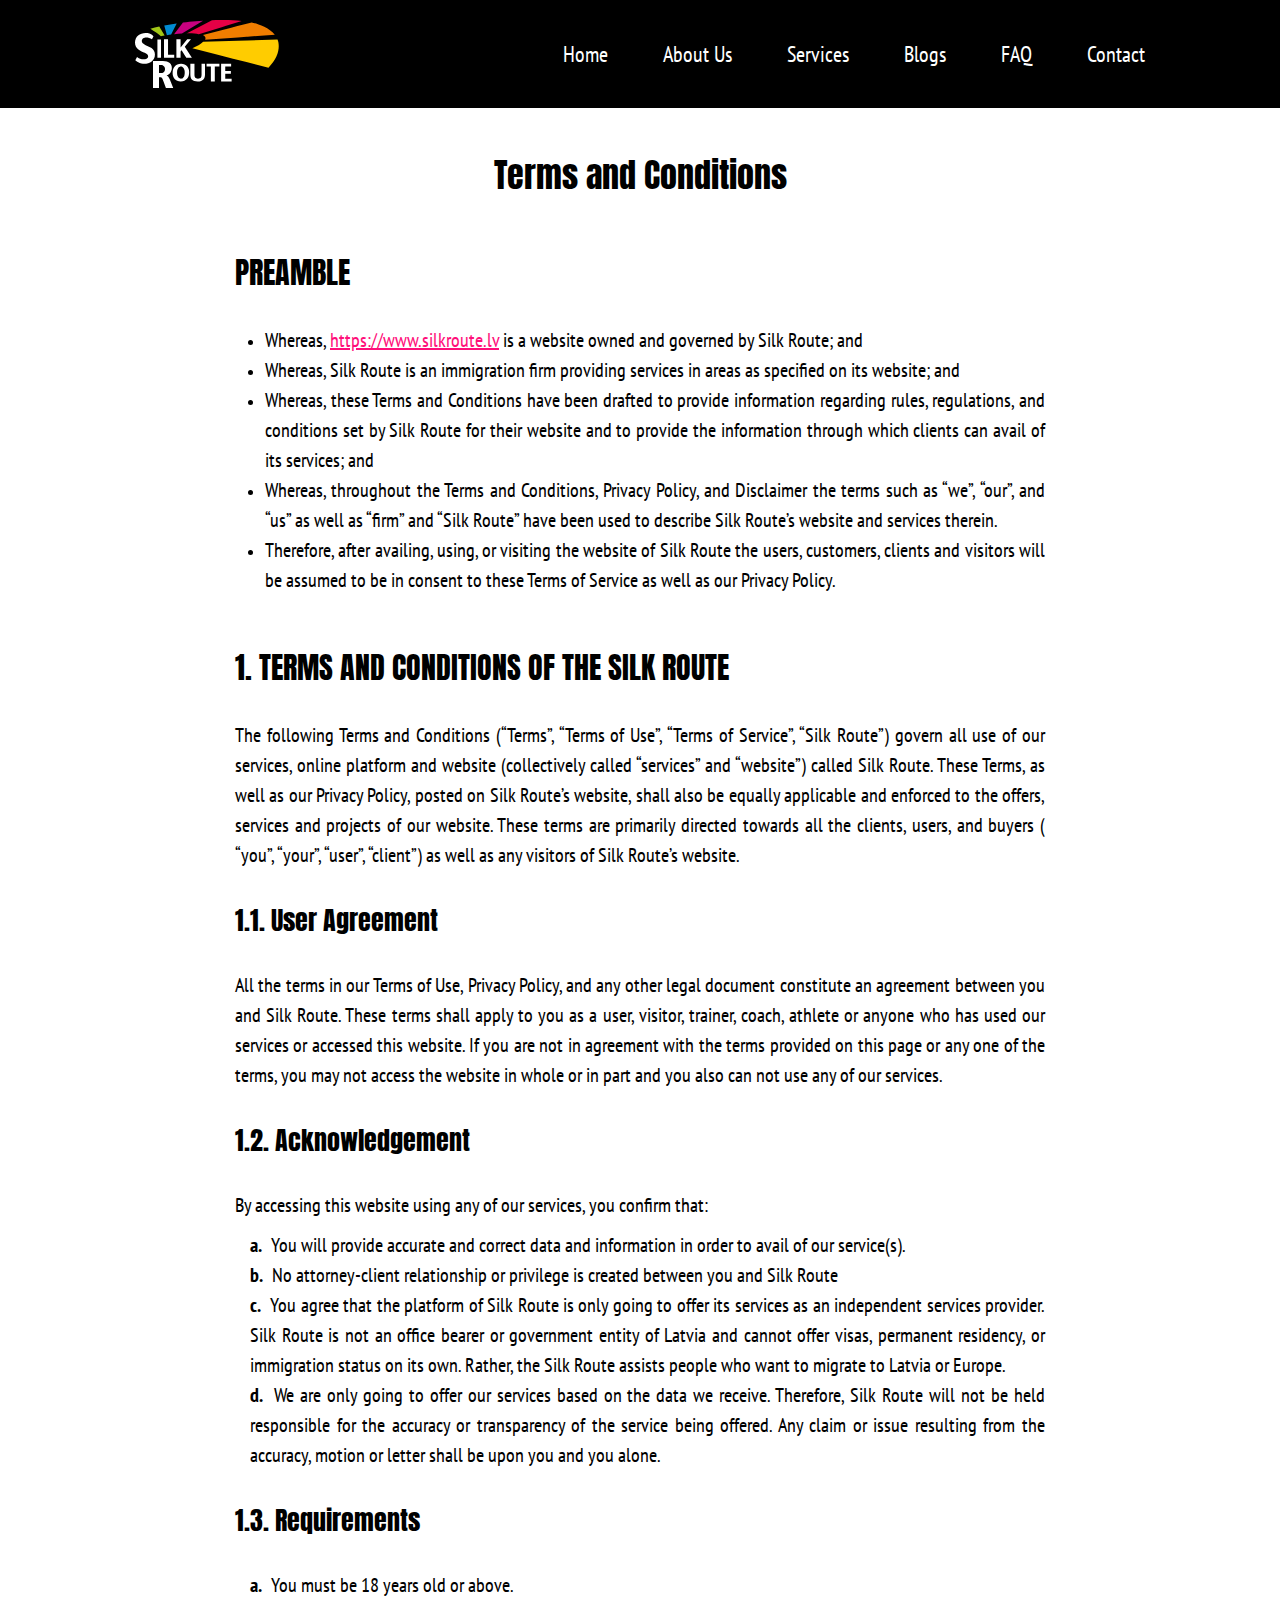
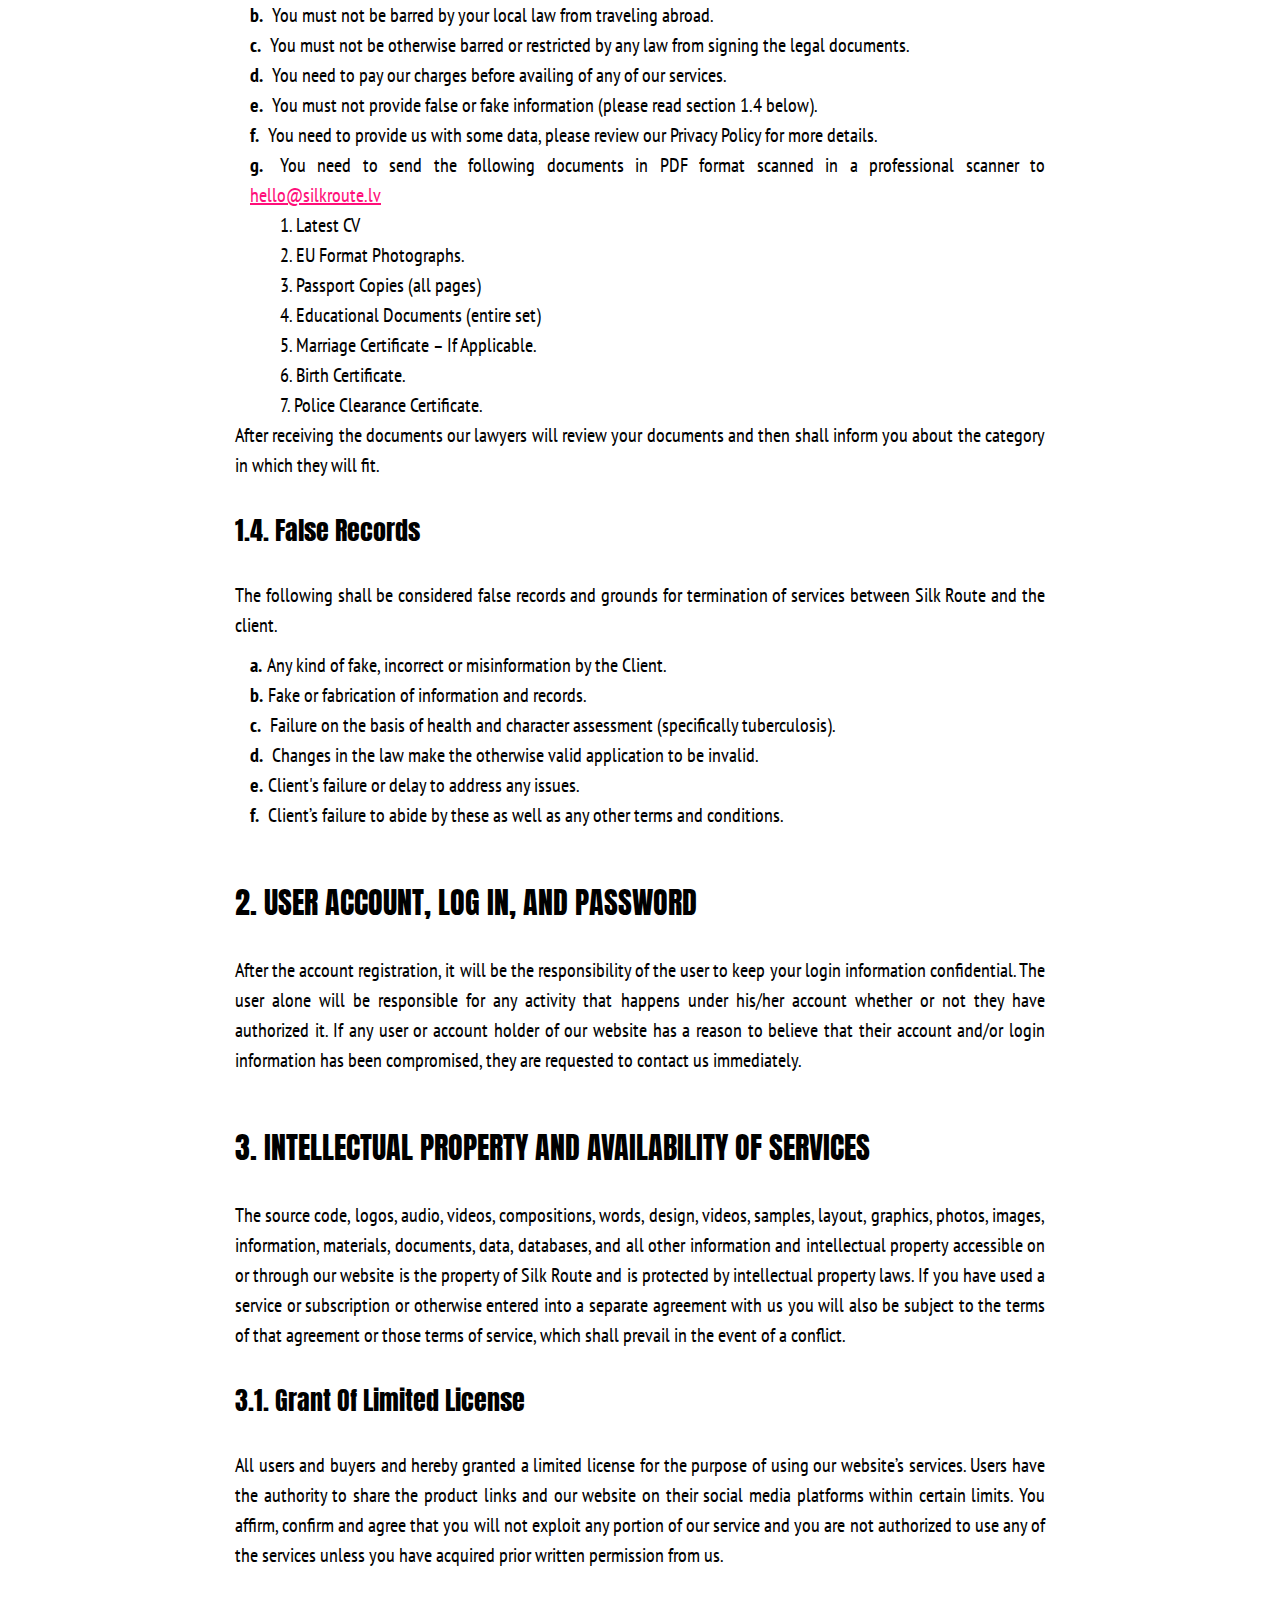
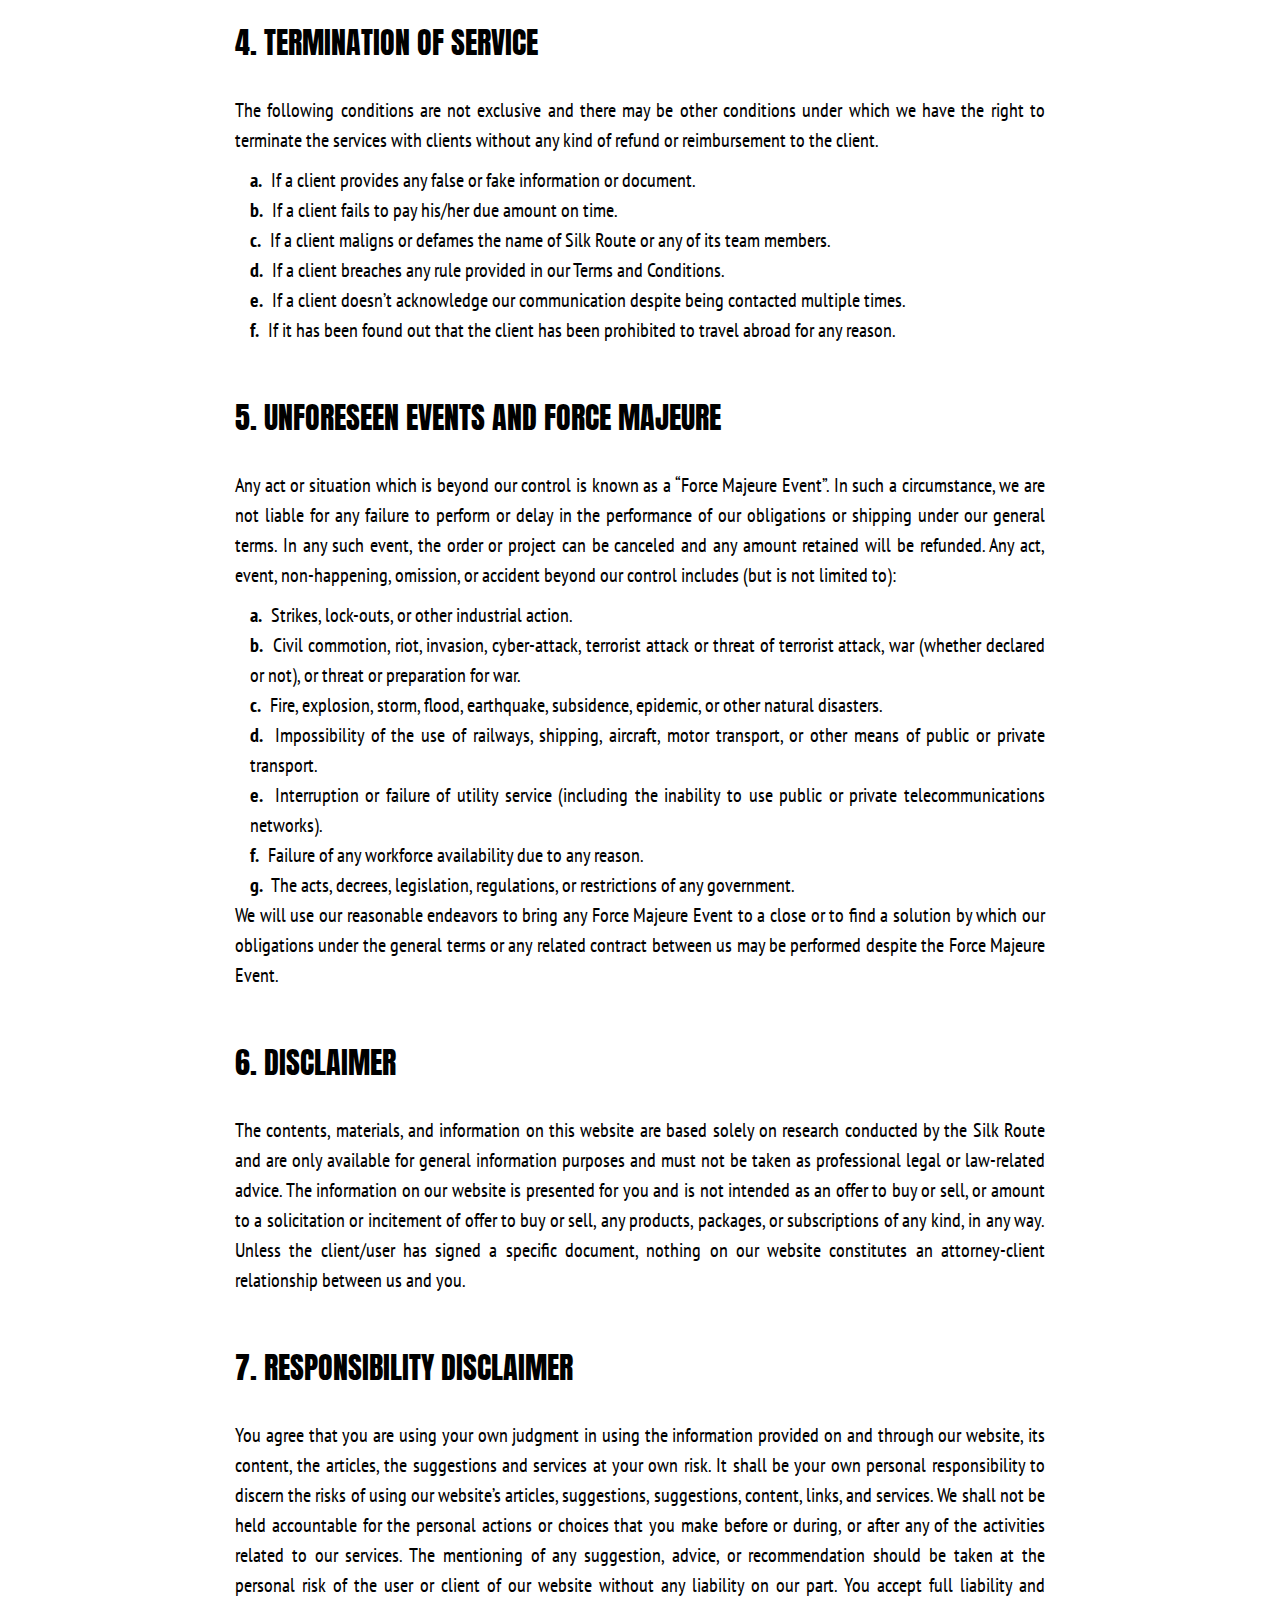
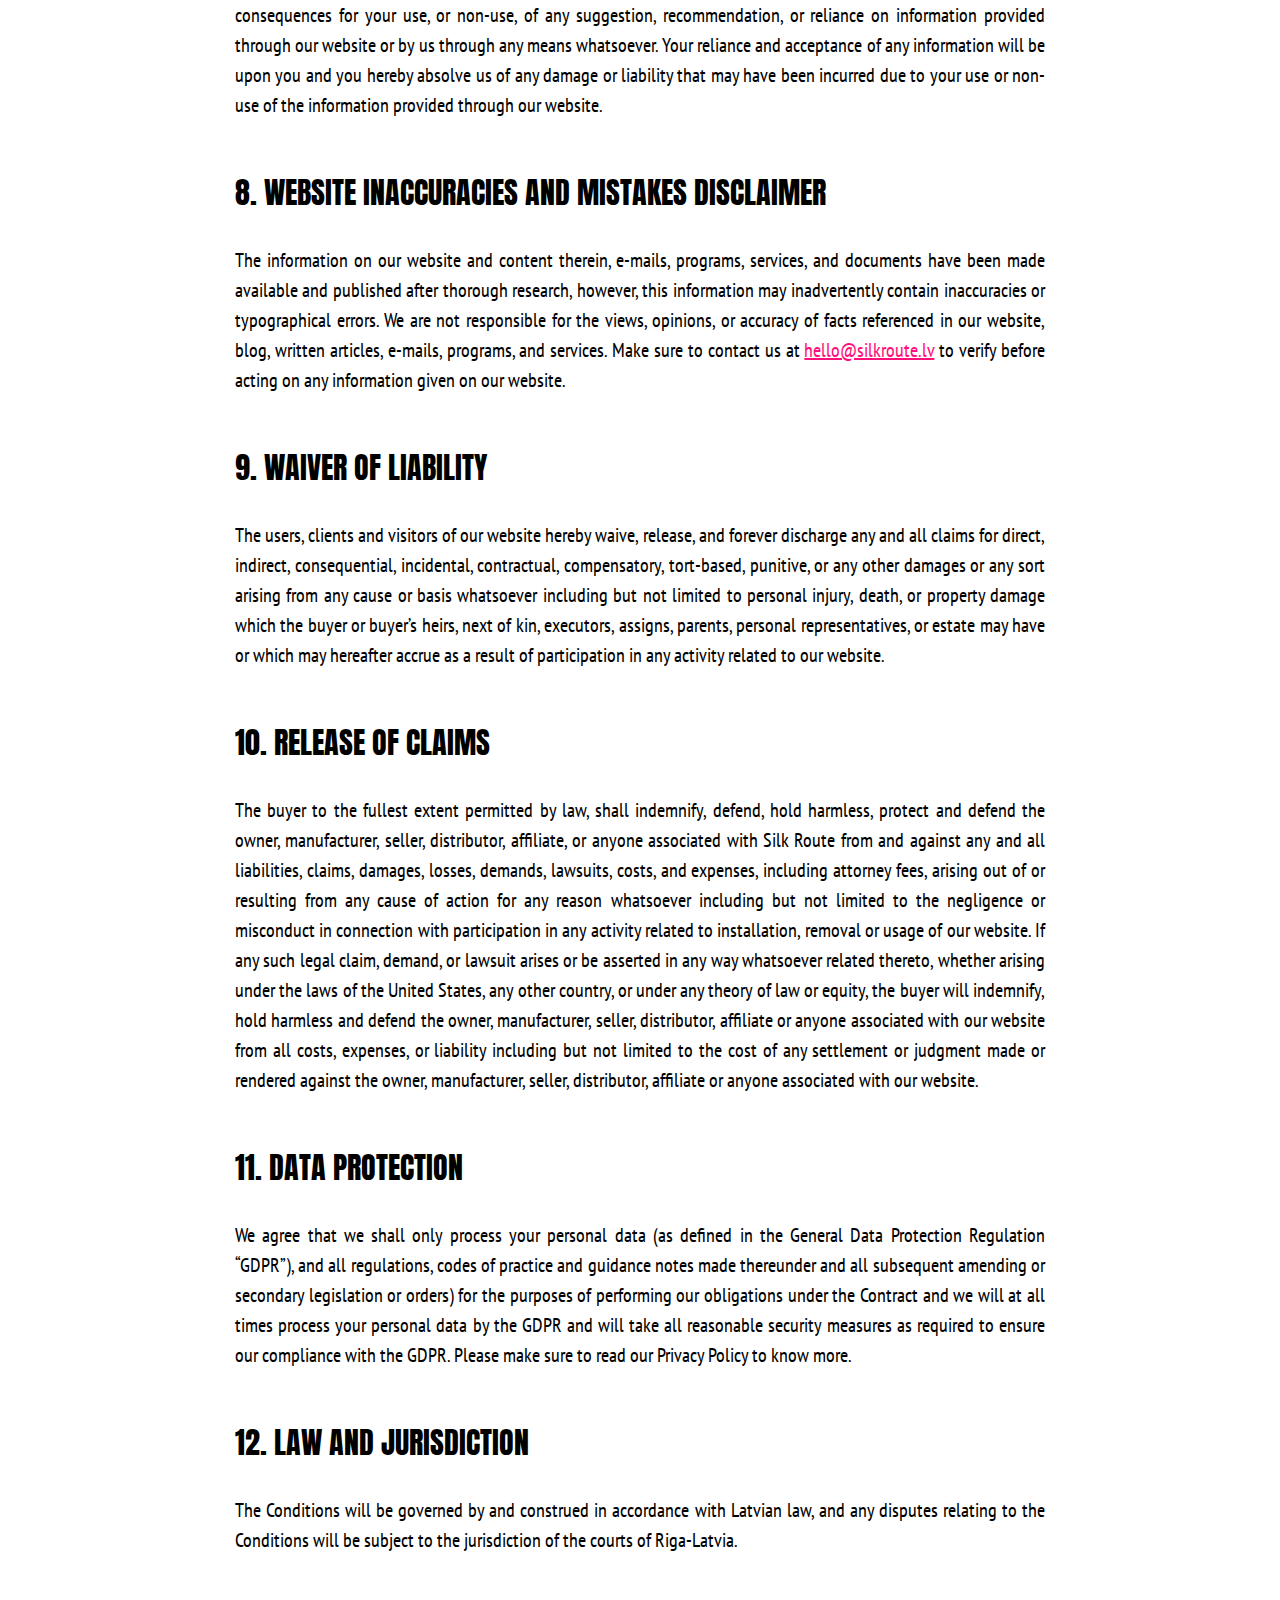
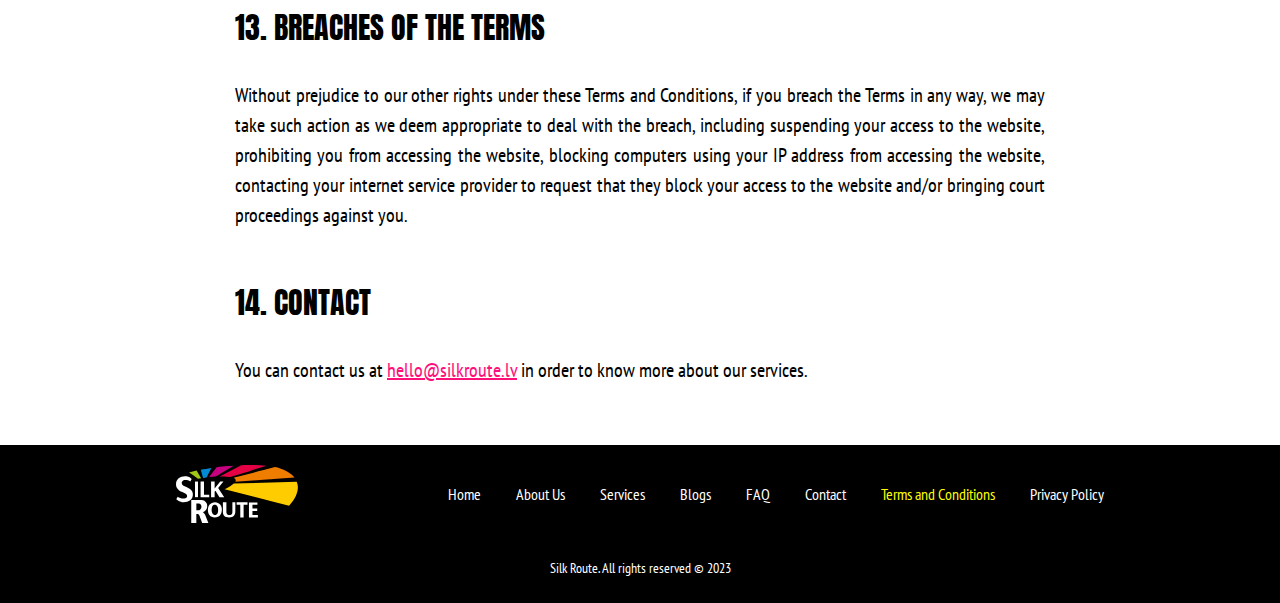
<file: tearms.html>
<!DOCTYPE html>
<html lang="en">
  <head>
    <meta charset="UTF-8" />
    <meta http-equiv="X-UA-Compatible" content="IE=edge" />
    <meta name="viewport" content="width=device-width, initial-scale=1.0" />
    <title>Terms and Conditions</title>
    <link
      rel="icon"
      type="image/x-icon"
      href="/images/logo.svg"
      sizes="32x32"
    />
    <link rel="stylesheet" href="/styles/general.css" />

    <link rel="stylesheet" href="/styles/tearms.css" />
  </head>
  <body>
    <!-- NAV -->
    <nav>
      <div class="nav--col--1">
        <img src="images/logo.svg " alt="logo" />
      </div>

      <div class="burger__div">
        <img src="/images/burger.svg" alt="burger" />
      </div>

      <ul class="nav--col--2">
        <li class="close--burger__div">
          <img src="/images/close-burger.svg" alt="close burger" />
        </li>
        <li><a href="/index.html">Home</a></li>
        <li><a href="/about-us.html">About Us</a></li>
        <li><a href="/services.html">Services</a></li>
        <li><a href="/blogs.html">Blogs</a></li>
        <li><a href="/faq.html">FAQ</a></li>
        <li><a href="/contact-us.html">Contact</a></li>
      </ul>
    </nav>

    <section>
      <h1>Terms and Conditions</h1>
      <div>
        <h2>PREAMBLE</h2>
        <ul>
          <li>
            <p>
              Whereas,
              <a href="https://www.silkroute.lv">https://www.silkroute.lv</a> is
              a website owned and governed by Silk Route; and
            </p>
          </li>

          <li>
            <p>
              Whereas, Silk Route is an immigration firm providing services in
              areas as specified on its website; and
            </p>
          </li>

          <li>
            <p>
              Whereas, these Terms and Conditions have been drafted to provide
              information regarding rules, regulations, and conditions set by
              Silk Route for their website and to provide the information
              through which clients can avail of its services; and
            </p>
          </li>

          <li>
            <p>
              Whereas, throughout the Terms and Conditions, Privacy Policy, and
              Disclaimer the terms such as “we”, “our”, and “us” as well as
              “firm” and “Silk Route” have been used to describe Silk Route’s
              website and services therein.
            </p>
          </li>

          <li>
            <p>
              Therefore, after availing, using, or visiting the website of Silk
              Route the users, customers, clients and visitors will be assumed
              to be in consent to these Terms of Service as well as our Privacy
              Policy.
            </p>
          </li>
        </ul>
      </div>

      <div>
        <h2>1. TERMS AND CONDITIONS OF THE SILK ROUTE</h2>
        <p>
          The following Terms and Conditions (“Terms”, “Terms of Use”, “Terms of
          Service”, “Silk Route”) govern all use of our services, online
          platform and website (collectively called “services” and “website”)
          called Silk Route. These Terms, as well as our Privacy Policy, posted
          on Silk Route’s website, shall also be equally applicable and enforced
          to the offers, services and projects of our website. These terms are
          primarily directed towards all the clients, users, and buyers ( “you”,
          “your”, “user”, “client”) as well as any visitors of Silk Route’s
          website.
        </p>
      </div>

      <div>
        <h3>1.1. User Agreement</h3>

        <p>
          All the terms in our Terms of Use, Privacy Policy, and any other legal
          document constitute an agreement between you and Silk Route. These
          terms shall apply to you as a user, visitor, trainer, coach, athlete
          or anyone who has used our services or accessed this website. If you
          are not in agreement with the terms provided on this page or any one
          of the terms, you may not access the website in whole or in part and
          you also can not use any of our services.
        </p>
      </div>

      <div>
        <h3>1.2. Acknowledgement</h3>
        <p class="margin--bottom">
          By accessing this website using any of our services, you confirm that:
        </p>
        <ol>
          <li>
            <p>
              <span>a.</span>
              You will provide accurate and correct data and information in
              order to avail of our service(s).
            </p>
          </li>

          <li>
            <p>
              <span>b.</span>
              No attorney-client relationship or privilege is created between
              you and Silk Route
            </p>
          </li>
          <li>
            <p>
              <span>c.</span>
              You agree that the platform of Silk Route is only going to offer
              its services as an independent services provider. Silk Route is
              not an office bearer or government entity of Latvia and cannot
              offer visas, permanent residency, or immigration status on its
              own. Rather, the Silk Route assists people who want to migrate to
              Latvia or Europe.
            </p>
          </li>
          <li>
            <p>
              <span>d.</span>

              We are only going to offer our services based on the data we
              receive. Therefore, Silk Route will not be held responsible for
              the accuracy or transparency of the service being offered. Any
              claim or issue resulting from the accuracy, motion or letter shall
              be upon you and you alone.
            </p>
          </li>
        </ol>
      </div>

      <div>
        <h3>1.3. Requirements</h3>

        <ol>
          <li>
            <p>
              <span>a.</span>
              You must be 18 years old or above.
            </p>
          </li>
          <li>
            <p>
              <span>b.</span>
              You must not be barred by your local law from traveling abroad.
            </p>
          </li>
          <li>
            <p>
              <span>c.</span>
              You must not be otherwise barred or restricted by any law from
              signing the legal documents.
            </p>
          </li>
          <li>
            <p>
              <span>d.</span>
              You need to pay our charges before availing of any of our
              services.
            </p>
          </li>
          <li>
            <p>
              <span>e.</span>
              You must not provide false or fake information (please read
              section 1.4 below).
            </p>
          </li>
          <li>
            <p>
              <span>f.</span>
              You need to provide us with some data, please review our Privacy
              Policy for more details.
            </p>
          </li>
          <li>
            <p>
              <span>g.</span>
              You need to send the following documents in PDF format scanned in
              a professional scanner to
              <a href="mailto:hello@silkroute.lv">hello@silkroute.lv</a>
            </p>
          </li>
          <ul class="uvucena__lista">
            <li>
              <p>1. Latest CV</p>
            </li>
            <li>
              <p>2. EU Format Photographs.</p>
            </li>
            <li>
              <p>3. Passport Copies (all pages)</p>
            </li>
            <li>
              <p>4. Educational Documents (entire set)</p>
            </li>
            <li>
              <p>5. Marriage Certificate – If Applicable.</p>
            </li>
            <li>
              <p>6. Birth Certificate.</p>
            </li>
            <li>
              <p>7. Police Clearance Certificate.</p>
            </li>
          </ul>
        </ol>
        <p>
          After receiving the documents our lawyers will review your documents
          and then shall inform you about the category in which they will fit.
        </p>
      </div>

      <div>
        <h3>1.4. False Records</h3>

        <p class="margin--bottom">
          The following shall be considered false records and grounds for
          termination of services between Silk Route and the client.
        </p>

        <ol>
          <li>
            <span>a.</span>
            <p>Any kind of fake, incorrect or misinformation by the Client.</p>
          </li>
          <li>
            <span>b.</span>
            <p>Fake or fabrication of information and records.</p>
          </li>
          <li>
            <p>
              <span>c.</span>
              Failure on the basis of health and character assessment
              (specifically tuberculosis).
            </p>
          </li>
          <li>
            <p>
              <span>d.</span>
              Changes in the law make the otherwise valid application to be
              invalid.
            </p>
          </li>
          <li>
            <span>e.</span>
            <p>Client's failure or delay to address any issues.</p>
          </li>
          <li>
            <p>
              <span>f.</span>
              Client’s failure to abide by these as well as any other terms and
              conditions.
            </p>
          </li>
        </ol>
      </div>

      <div>
        <h2>2. USER ACCOUNT, LOG IN, AND PASSWORD</h2>

        <p>
          After the account registration, it will be the responsibility of the
          user to keep your login information confidential. The user alone will
          be responsible for any activity that happens under his/her account
          whether or not they have authorized it. If any user or account holder
          of our website has a reason to believe that their account and/or login
          information has been compromised, they are requested to contact us
          immediately.
        </p>
      </div>

      <div>
        <h2>3. INTELLECTUAL PROPERTY AND AVAILABILITY OF SERVICES</h2>

        <p>
          The source code, logos, audio, videos, compositions, words, design,
          videos, samples, layout, graphics, photos, images, information,
          materials, documents, data, databases, and all other information and
          intellectual property accessible on or through our website is the
          property of Silk Route and is protected by intellectual property laws.
          If you have used a service or subscription or otherwise entered into a
          separate agreement with us you will also be subject to the terms of
          that agreement or those terms of service, which shall prevail in the
          event of a conflict.
        </p>
      </div>

      <div>
        <h3>3.1. Grant Of Limited License</h3>

        <p>
          All users and buyers and hereby granted a limited license for the
          purpose of using our website’s services. Users have the authority to
          share the product links and our website on their social media
          platforms within certain limits. You affirm, confirm and agree that
          you will not exploit any portion of our service and you are not
          authorized to use any of the services unless you have acquired prior
          written permission from us.
        </p>
      </div>

      <div>
        <h2>4. TERMINATION OF SERVICE</h2>

        <p class="margin--bottom">
          The following conditions are not exclusive and there may be other
          conditions under which we have the right to terminate the services
          with clients without any kind of refund or reimbursement to the
          client.
        </p>

        <ol>
          <li>
            <p>
              <span>a.</span>
              If a client provides any false or fake information or document.
            </p>
          </li>
          <li>
            <p>
              <span>b.</span>
              If a client fails to pay his/her due amount on time.
            </p>
          </li>
          <li>
            <p>
              <span>c.</span>
              If a client maligns or defames the name of Silk Route or any of
              its team members.
            </p>
          </li>
          <li>
            <p>
              <span>d.</span>
              If a client breaches any rule provided in our Terms and
              Conditions.
            </p>
          </li>
          <li>
            <p>
              <span>e.</span>
              If a client doesn’t acknowledge our communication despite being
              contacted multiple times.
            </p>
          </li>
          <li>
            <p>
              <span>f.</span>
              If it has been found out that the client has been prohibited to
              travel abroad for any reason.
            </p>
          </li>
        </ol>
      </div>

      <div>
        <h2>5. UNFORESEEN EVENTS AND FORCE MAJEURE</h2>
        <p class="margin--bottom">
          Any act or situation which is beyond our control is known as a “Force
          Majeure Event”. In such a circumstance, we are not liable for any
          failure to perform or delay in the performance of our obligations or
          shipping under our general terms. In any such event, the order or
          project can be canceled and any amount retained will be refunded. Any
          act, event, non-happening, omission, or accident beyond our control
          includes (but is not limited to):
        </p>

        <ol>
          <li>
            <p>
              <span>a.</span>
              Strikes, lock-outs, or other industrial action.
            </p>
          </li>
          <li>
            <p>
              <span>b.</span>
              Civil commotion, riot, invasion, cyber-attack, terrorist attack or
              threat of terrorist attack, war (whether declared or not), or
              threat or preparation for war.
            </p>
          </li>
          <li>
            <p>
              <span>c.</span>
              Fire, explosion, storm, flood, earthquake, subsidence, epidemic,
              or other natural disasters.
            </p>
          </li>
          <li>
            <p>
              <span>d.</span>
              Impossibility of the use of railways, shipping, aircraft, motor
              transport, or other means of public or private transport.
            </p>
          </li>
          <li>
            <p>
              <span>e.</span>
              Interruption or failure of utility service (including the
              inability to use public or private telecommunications networks).
            </p>
          </li>
          <li>
            <p>
              <span>f.</span>
              Failure of any workforce availability due to any reason.
            </p>
          </li>
          <li>
            <p>
              <span>g.</span>
              The acts, decrees, legislation, regulations, or restrictions of
              any government.
            </p>
          </li>
        </ol>

        <p>
          We will use our reasonable endeavors to bring any Force Majeure Event
          to a close or to find a solution by which our obligations under the
          general terms or any related contract between us may be performed
          despite the Force Majeure Event.
        </p>
      </div>

      <div>
        <h2>6. DISCLAIMER</h2>

        <p>
          The contents, materials, and information on this website are based
          solely on research conducted by the Silk Route and are only available
          for general information purposes and must not be taken as professional
          legal or law-related advice. The information on our website is
          presented for you and is not intended as an offer to buy or sell, or
          amount to a solicitation or incitement of offer to buy or sell, any
          products, packages, or subscriptions of any kind, in any way. Unless
          the client/user has signed a specific document, nothing on our website
          constitutes an attorney-client relationship between us and you.
        </p>
      </div>

      <div>
        <h2>7. RESPONSIBILITY DISCLAIMER</h2>
        <p>
          You agree that you are using your own judgment in using the
          information provided on and through our website, its content, the
          articles, the suggestions and services at your own risk. It shall be
          your own personal responsibility to discern the risks of using our
          website’s articles, suggestions, suggestions, content, links, and
          services. We shall not be held accountable for the personal actions or
          choices that you make before or during, or after any of the activities
          related to our services. The mentioning of any suggestion, advice, or
          recommendation should be taken at the personal risk of the user or
          client of our website without any liability on our part. You accept
          full liability and consequences for your use, or non-use, of any
          suggestion, recommendation, or reliance on information provided
          through our website or by us through any means whatsoever. Your
          reliance and acceptance of any information will be upon you and you
          hereby absolve us of any damage or liability that may have been
          incurred due to your use or non-use of the information provided
          through our website.
        </p>
      </div>

      <div>
        <h2>8. WEBSITE INACCURACIES AND MISTAKES DISCLAIMER</h2>

        <p>
          The information on our website and content therein, e-mails, programs,
          services, and documents have been made available and published after
          thorough research, however, this information may inadvertently contain
          inaccuracies or typographical errors. We are not responsible for the
          views, opinions, or accuracy of facts referenced in our website, blog,
          written articles, e-mails, programs, and services. Make sure to
          contact us at
          <a href="mailto:hello@silkroute.lv">hello@silkroute.lv</a> to verify
          before acting on any information given on our website.
        </p>
      </div>

      <div>
        <h2>9. WAIVER OF LIABILITY</h2>

        <p>
          The users, clients and visitors of our website hereby waive, release,
          and forever discharge any and all claims for direct, indirect,
          consequential, incidental, contractual, compensatory, tort-based,
          punitive, or any other damages or any sort arising from any cause or
          basis whatsoever including but not limited to personal injury, death,
          or property damage which the buyer or buyer’s heirs, next of kin,
          executors, assigns, parents, personal representatives, or estate may
          have or which may hereafter accrue as a result of participation in any
          activity related to our website.
        </p>
      </div>

      <div>
        <h2>10. RELEASE OF CLAIMS</h2>

        <p>
          The buyer to the fullest extent permitted by law, shall indemnify,
          defend, hold harmless, protect and defend the owner, manufacturer,
          seller, distributor, affiliate, or anyone associated with Silk Route
          from and against any and all liabilities, claims, damages, losses,
          demands, lawsuits, costs, and expenses, including attorney fees,
          arising out of or resulting from any cause of action for any reason
          whatsoever including but not limited to the negligence or misconduct
          in connection with participation in any activity related to
          installation, removal or usage of our website. If any such legal
          claim, demand, or lawsuit arises or be asserted in any way whatsoever
          related thereto, whether arising under the laws of the United States,
          any other country, or under any theory of law or equity, the buyer
          will indemnify, hold harmless and defend the owner, manufacturer,
          seller, distributor, affiliate or anyone associated with our website
          from all costs, expenses, or liability including but not limited to
          the cost of any settlement or judgment made or rendered against the
          owner, manufacturer, seller, distributor, affiliate or anyone
          associated with our website.
        </p>
      </div>

      <div>
        <h2>11. DATA PROTECTION</h2>
        <p>
          We agree that we shall only process your personal data (as defined in
          the General Data Protection Regulation “GDPR”), and all regulations,
          codes of practice and guidance notes made thereunder and all
          subsequent amending or secondary legislation or orders) for the
          purposes of performing our obligations under the Contract and we will
          at all times process your personal data by the GDPR and will take all
          reasonable security measures as required to ensure our compliance with
          the GDPR. Please make sure to read our Privacy Policy to know more.
        </p>
      </div>

      <div>
        <h2>12. LAW AND JURISDICTION</h2>

        <p>
          The Conditions will be governed by and construed in accordance with
          Latvian law, and any disputes relating to the Conditions will be
          subject to the jurisdiction of the courts of Riga-Latvia.
        </p>
      </div>

      <div>
        <h2>13. BREACHES OF THE TERMS</h2>

        <p>
          Without prejudice to our other rights under these Terms and
          Conditions, if you breach the Terms in any way, we may take such
          action as we deem appropriate to deal with the breach, including
          suspending your access to the website, prohibiting you from accessing
          the website, blocking computers using your IP address from accessing
          the website, contacting your internet service provider to request that
          they block your access to the website and/or bringing court
          proceedings against you.
        </p>
      </div>

      <div>
        <h2>14. CONTACT</h2>
        <p>
          You can contact us at
          <a href="mailto:hello@silkroute.lv">hello@silkroute.lv</a> in order to
          know more about our services.
        </p>
      </div>
    </section>

    <!-- FOOTER -->
    <footer>
      <div class="footer--container">
        <div class="footer--row">
          <div class="footer--col--1">
            <img src="/images/logo.svg" alt="logo" />
          </div>

          <ul class="footer--col--2">
            <div class="footer__delioc">
              <li><a href="/index.html">Home</a></li>
              <li>
                <a href="/about-us.html">About Us</a>
              </li>
            </div>
            <div class="footer__delioc">
              <li>
                <a href="/services.html">Services</a>
              </li>
              <li><a href="/blogs.html">Blogs</a></li>
            </div>

            <div class="footer__delioc">
              <li><a href="/faq.html">FAQ</a></li>
              <li>
                <a href="/contact-us.html">Contact</a>
              </li>
            </div>

            <div class="footer__delioc">
              <li>
                <a class="active--page" href="/tearms.html"
                  >Terms and Conditions</a
                >
              </li>
              <li><a href="/privacy.html">Privacy Policy</a></li>
            </div>
          </ul>
        </div>

        <p class="copyright">Silk Route. All rights reserved © 2023</p>
      </div>
    </footer>
  </body>
  <script src="/app.js"></script>
</html>
</file>
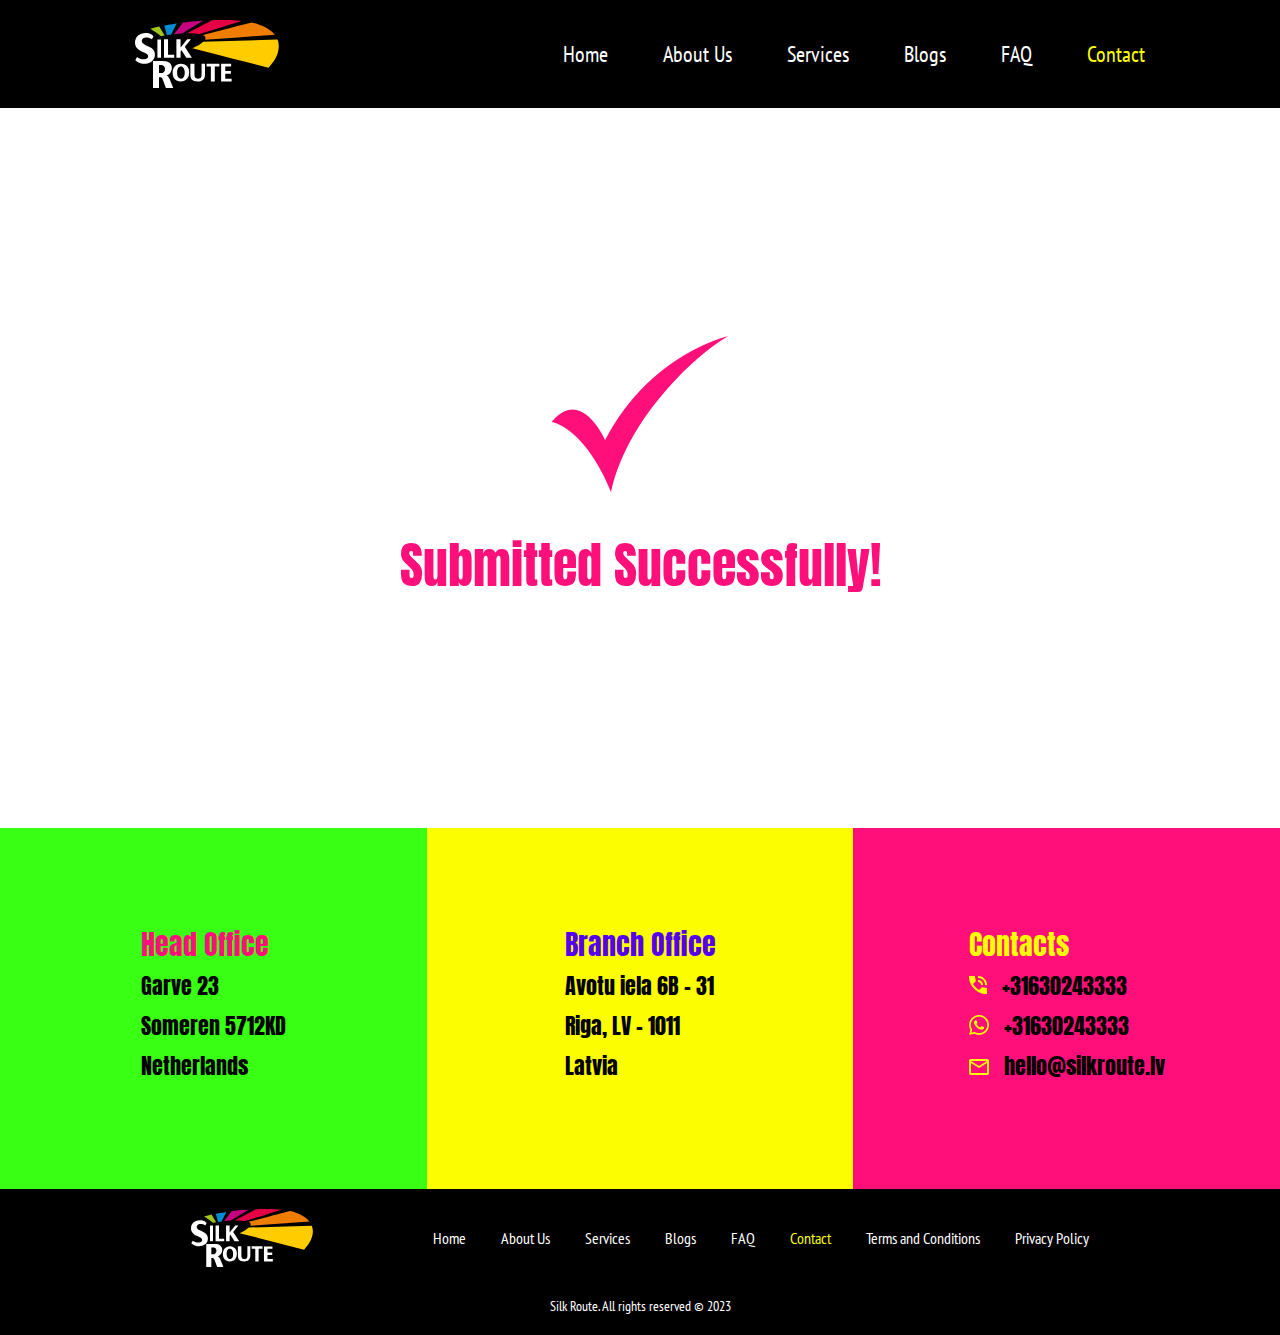
<file: thankyou.html>
<!DOCTYPE html>
<html lang="en">
  <head>
    <meta charset="UTF-8" />
    <meta http-equiv="X-UA-Compatible" content="IE=edge" />
    <meta name="viewport" content="width=device-width, initial-scale=1.0" />
    <title>Thank you</title>
    <link
      rel="icon"
      type="image/x-icon"
      href="/images/logo.svg"
      sizes="32x32"
    />
    <link rel="stylesheet" href="/styles/general.css" />

    <link rel="stylesheet" href="/styles/contact-us.css" />
    <link rel="stylesheet" href="/styles/thankyou.css?v=1.9" />
  </head>
  <body>
    <!-- NAVIGATION -->
    <nav>
      <div class="nav--col--1">
        <img src="images/logo.svg " alt="logo" />
      </div>

      <div class="burger__div">
        <img src="/images/burger.svg" alt="burger" />
      </div>

      <ul class="nav--col--2">
        <li class="close--burger__div">
          <img src="/images/close-burger.svg" alt="close burger" />
        </li>
        <li><a href="/index.html">Home</a></li>
        <li><a href="/about-us.html">About Us</a></li>
        <li><a href="/services.html">Services</a></li>
        <li><a href="/blogs.html">Blogs</a></li>
        <li><a href="/faq.html">FAQ</a></li>
        <li><a class="active--page" href="/contact-us.html">Contact</a></li>
      </ul>
    </nav>

    <section class="contact--section1">
      <div class="overlayRed">
        <img src="/images/Pink Tick 1.png" alt="checked" />
        <p class="red--text">Submitted Successfully!</p>
      </div>
    </section>

    <section class="contact--section2">
      <div class="box box1">
        <div>
          <h4 class="red--text">Head Office</h4>
          <p>Garve 23</p>
          <p>Someren 5712KD</p>
          <p>Netherlands</p>
        </div>
      </div>
      <div class="box box2">
        <div>
          <h4 class="blue--text">Branch Office</h4>
          <p>Avotu iela 6B - 31</p>
          <p>Riga, LV - 1011</p>
          <p>Latvia</p>
        </div>
      </div>
      <div class="box box3">
        <div>
          <h4 class="yellow--text">Contacts</h4>
          <p>
            <span><img src="/images/phone--icon.png" alt="phone" /></span>
            +31630243333
          </p>
          <p>
            <span><img src="/images/wa--icon.png" alt="wa" /></span>
            +31630243333
          </p>
          <p>
            <span><img src="/images/email--icon.png" alt="email" /></span>
            hello@silkroute.lv
          </p>
        </div>
      </div>
    </section>

    <!-- FOOTER -->
    <footer>
      <div class="footer--container">
        <div class="footer--row">
          <div class="footer--col--1">
            <img src="/images/logo.svg" alt="logo" />
          </div>

          <ul class="footer--col--2">
            <div class="footer__delioc">
              <li><a href="/index.html">Home</a></li>
              <li>
                <a href="/about-us.html">About Us</a>
              </li>
            </div>
            <div class="footer__delioc">
              <li>
                <a href="/services.html">Services</a>
              </li>
              <li><a href="/blogs.html">Blogs</a></li>
            </div>

            <div class="footer__delioc">
              <li><a href="/faq.html">FAQ</a></li>
              <li>
                <a class="active--page" href="/contact-us.html">Contact</a>
              </li>
            </div>

            <div class="footer__delioc">
              <li><a href="/tearms.html">Terms and Conditions</a></li>
              <li><a href="/privacy.html">Privacy Policy</a></li>
            </div>
          </ul>
        </div>

        <p class="copyright">Silk Route. All rights reserved © 2023</p>
      </div>
    </footer>
  </body>
  <script src="/app.js"></script>
</html>
</file>
<file: styles/general.css>
@import url("https://fonts.googleapis.com/css2?family=Anton&family=PT+Sans+Narrow:wght@400;700&display=swap");

:root {
  --white--color: #ffffff;
  --yellow--color: #fcfe00;
  --green--color: #39ff14;
  --red--color: #ff0f7a;
  --blue--color: #5501ee;
}
li {
  list-style: none;
}
* {
  margin: 0;
  padding: 0;
  box-sizing: border-box;
}

.bold {
  font-weight: bold;
}
h1,
h2,
h3,
h4 {
  font-weight: normal;
  font-family: "Anton", sans-serif;
}
h1 {
  text-shadow: 0px 6px 6px rgba(0, 0, 0, 0.17);
}
.active--page {
  color: var(--yellow--color) !important;
}
body {
  font-family: "PT Sans Narrow", sans-serif;
  overflow-x: hidden;
}
p {
  font-size: 20px;
  color: var(--white--color);
}
nav {
  width: 100%;
  height: 12vh;
  background: transparent;
  padding: 0 375px;
  display: flex;
  z-index: 10;
  justify-content: space-between;
  align-items: center;
  position: absolute;
  top: 0;
  left: 0;
}
.overlay.active {
  display: block;
  pointer-events: all;
}
.overlay {
  background: #000000af;
  position: fixed;
  width: 100%;
  height: 100%;
  top: 0;
  left: 0;
  z-index: 11;
  display: none;
  pointer-events: none;
}
.burger__div {
  display: none;
  pointer-events: none;
}
.burger__div img {
  width: 40px;
}
.close--burger__div {
  display: none;
  pointer-events: none;
}
.close--burger__div.active {
  display: block;
  pointer-events: all;
}
.nav--col--1 {
  position: relative;
  display: flex;
  align-items: center;
  /* padding-top: 2rem; */
  width: 144px;
}
.nav--col--1 img {
  width: 100%;
  height: 100%;
}
.nav--col--2 {
  display: flex;
}
.nav--col--2 li {
  margin-right: 55px;
  list-style: none;
}
.nav--col--2 li a {
  font-family: "PT Sans Narrow", sans-serif;
  color: var(--white--color);
  text-decoration: none;
  font-size: 22px;
}

.nav--col--2 li:last-child {
  margin-right: 0;
}

.yellow--text {
  color: var(--yellow--color);
}

.green--text {
  color: var(--green--color);
}

.red--text {
  color: var(--red--color);
}

.blue--text {
  color: var(--blue--color);
}

.container {
  padding: 0 235px;
}
footer {
  width: 100%;
  background: #000;
  padding: 20px 160px;
}

footer .footer--row {
  display: flex;
  align-items: center;
  width: 100%;
  justify-content: center;
}
.footer--col--2 {
  display: flex;
}
footer .footer__delioc {
  display: flex;
}
.footer--col--1 {
  width: 122px;
  position: relative;
  display: flex;
  align-items: center;
  justify-content: center;
  margin-right: 120px;
}
.footer--col--1 img {
  width: 100%;
}
footer .footer--row .footer--col--2 li {
  margin-right: 35px;
}
footer .footer--row .footer--col--2 .footer__delioc:last-child li:last-child {
  margin-right: 0;
}

footer .footer--row .footer--col--2 li a {
  color: var(--white--color);
  text-decoration: none;
  font-size: 16px;
  line-height: 150%;
}
footer .copyright {
  text-align: center;
  font-size: 14px;
  margin-top: 30px;
}

@media screen and (max-width: 1225px) {
  footer {
    padding: 20px 100px;
  }
}
@media screen and (max-width: 1141px) {
  footer {
    padding: 20px 30px;
  }
}
@media screen and (max-width: 1024px) {
  .nav--col--2 li {
    margin-right: 35px;
  }
  .nav--col--1 {
    padding-top: 1rem;
    width: 120px;
  }
  footer .footer__delioc {
    flex-direction: column;
    align-items: start;
  }
  footer .footer__delioc li {
    margin-bottom: 15px;
  }
}
@media screen and (max-width: 880px) {
  .nav--col--2.active {
    pointer-events: all;
    box-shadow: 0 0 0 2000px #000000b0;
    right: 0;
    transition: all 0.5s ease;
  }
  .nav--col--2 {
    transition: all 0.5s ease;
    display: block;
    pointer-events: none;
    position: fixed;
    top: 0;
    right: -100%;
    height: 100vh;
    width: 300px;
    background: var(--red--color);
    padding-left: 30px;
    padding-top: 25px;
    padding-bottom: 25px;
  }
  .nav--col--2 li {
    margin-bottom: 30px;
  }
  .burger__div {
    display: block;
    transition: all 0.5s ease;
    pointer-events: all;
  }
  nav {
    padding: 0 40px;
  }
  .footer--row {
    padding-top: 20px;
  }

  footer {
    padding-top: 0;
  }
  footer .footer--row .footer--col--2 li {
    margin-right: 50px;
  }
}

@media screen and (max-width: 1480px) {
  nav {
    padding: 0 135px;
  }
}

@media screen and (max-width: 768px) {
  nav {
    padding: 0 30px;
  }
}
@media screen and (max-width: 760px) {
  footer .footer--row .footer--col--2 li {
    margin-right: 20px;
  }
  .footer--col--1 {
    margin-right: 50px;
  }
}

@media screen and (max-width: 570px) {
  footer .footer--row {
    flex-direction: row-reverse;
    align-items: flex-start;
    width: 100%;
    padding-top: 45px;
    margin-left: 0;
  }
  footer .footer--row .footer--col--2 {
    flex-direction: column;
    width: 100%;
  }
  .footer--col--1 {
    display: block;
    width: 190px;
  }
  footer .footer--row .footer--col--2 {
    margin-left: 0;
    left: 10px;
  }
  .footer--col--1 {
    margin-right: 0;
  }
}

@media screen and (max-width: 425px) {
  .nav--col--2 {
    width: 100%;
  }
  nav {
    height: auto;
    padding: 20px 10px;
  }

  footer {
    padding: 10px 10px;
  }
}
</file>
<file: styles/style.css>
/* @import url("/styles/general.css"); */
/* font-family: 'Anton', sans-serif; */
/* font-family: 'PT Sans Narrow', sans-serif; */

.hero--slider {
  width: 100%;
  position: relative;
  height: 100vh;
  overflow: hidden;
}

.hero--section {
  width: 100%;
  height: 100%;
  background-repeat: no-repeat;
  background-size: cover;
  background-position: center;
  display: flex;
  align-items: center;
  float: left;
  overflow: hidden;
  position: absolute;
  top: 0;
  left: 0;
  /* transition: all 0.5s ease; */
  padding: 0 375px;
}
.slide--1 {
  background-image: url("/images/1home_1920.png");
  transform: translateX(0%);
}
.slide--2 {
  background-image: url("/images/2home_1920.png");
  transform: translateX(100%);
  justify-content: flex-end;
}
.slide--2 h1 {
  width: 440px;
  line-height: 95px;
}

.slide--2 .border--span {
  position: relative;
}
.slide--2 .border--span::after {
  content: "";
  position: absolute;
  left: -7.5%;
  top: 53%;
  transform: translate(-50%, -50%);
  width: 115%;
  height: 5px;
  background: var(--red--color);
  transform: rotate(345deg);
}
.slide--2 .border--span::before {
  content: "";
  position: absolute;
  left: -7.5%;
  top: 53%;
  transform: translate(-50%, -50%);
  width: 115%;
  height: 5px;
  background: var(--red--color);
  transform: rotate(-345deg);
}

.slide--3 {
  background-image: url("/images/3home_1920.png");
  transform: translateX(200%);
}
.slide--3 h1 {
  width: 100%;
  text-align: center;
}
.slide--4 {
  background-image: url("/images/4home_1920.png");
  transform: translateX(300%);
}
.slide--4 h1 {
  width: 880px;
}

.hero--text {
  font-size: 80px;
  color: var(--white--color);
  width: 300px;
  font-weight: normal;
  line-height: 150%;
  filter: drop-shadow(0px 5px 5px rgba(0, 0, 0, 0.56));
}

.change--background {
  position: absolute;
  bottom: 100px;
  display: flex;
  padding: 0 375px;
  align-items: center;
  justify-content: space-between;
  width: 100%;
}
.change--background svg {
  cursor: pointer;
}
.change--background .div__rec svg {
  margin-right: 30px;
}
.change--background .div__rec svg:last-child {
  margin-right: 0;
}

/* SECOND SECTION */

.hero--second__section {
  padding: 100px 476px;
  background: var(--red--color);
}

.hero--second__section h2 {
  font-size: 60px;
  line-height: 90px;
  margin-bottom: 40px;
  text-align: center;
}
.hero--second__section h3 {
  font-size: 32px;
  line-height: 48px;
  margin-bottom: 40px;
  text-align: center;
}
.hero--second__section a {
  font-size: 24px;
  line-height: 29px;
  display: block;
  text-align: center;
  width: 100%;
}
.hero--second--row {
  display: flex;
  flex-direction: column;
}
.hero__second--col {
  display: flex;
  align-items: center;
  justify-content: space-between;
}
.hero__second--col p {
  line-height: 30px;
  width: 470px;
  text-align: justify;
}

/* Third Section */

.hero--third__section {
  background: var(--green--color);
  padding: 100px 475px;
  padding-bottom: 80px;
}
.hero--third__section h2 {
  font-size: 60px;
  line-height: 90px;
  text-align: center;
  margin-bottom: 30px;
}
.hero--third__section p {
  line-height: 30px;
  text-align: justify;
}

/* Media Query */

@media screen and (max-width: 1775px) {
  .hero--second__section {
    padding: 100px 235px;
  }
  .hero--third__section {
    padding: 100px 235px;
    padding-bottom: 80px;
  }
  .hero--section {
    padding: 0 135px;
  }
  .change--background {
    padding: 0 170px;
  }
}

@media screen and (max-width: 1440px) {
  .slide--1 {
    background-image: url("/images/1home_1440px.png");
  }
  .slide--2 {
    background-image: url("/images/2home_1440.png");
  }
  .slide--3 {
    background-image: url("/images/3home_1440.png");
  }
  .slide--4 {
    background-image: url("/images/4home_1440.png");
  }
}
@media screen and (max-width: 1140px) {
  .hero--second__section img {
    display: none;
  }
  .hero--second__section {
    padding: 70px 30px;
  }
  .hero--third__section {
    padding: 70px 30px;
  }
  .hero--section {
    padding: 0 30px;
  }
  .change--background {
    padding: 0 30px;
  }
  .hero--text {
    font-size: 70px;
    line-height: 105px;
  }
  .hero--second__section h2 {
    font-size: 40px;
    text-align: left;
  }

  .hero--second__section p {
    font-size: 20px;
    line-height: 30px;
    width: 100%;
    margin-bottom: 30px;
    text-align: justify;
  }
  .hero--second__section p:last-child {
    margin-bottom: 0;
  }
  .hero--second__section h3 {
    margin-top: 40px;
    font-size: 26px;
    margin-bottom: 20px;
    text-align: left;
  }
  .hero--second__section a {
    text-align: left;
    font-size: 24px;
  }
  .hero--third__section h2 {
    text-align: left;
    font-size: 40px;
    line-height: 60px;
    margin-bottom: 30px;
  }
}
@media screen and (max-width: 768px) {
  .div__rec {
    display: none;
  }
  .slide--1 {
    background-image: url("/images/1home_768px.png");
  }
  .slide--2 {
    background-image: url("/images/2home_768px.png");
  }
  .slide--3 {
    background-image: url("/images/3home_768px.png");
  }
  .slide--4 {
    background-image: url("/images/4home_768px.png");
  }
}

@media screen and (max-width: 425px) {
  .hero--second__section {
    padding: 60px 10px;
  }
  .hero--third__section {
    padding: 60px 10px;
  }
  .hero--section {
    padding: 0 10px;
    display: flex;
    justify-content: center;
  }
  .change--background {
    padding: 0 10px;
    bottom: 60px;
  }
  .hero--text {
    font-size: 50px;
    line-height: 75px;
  }

  .hero--second__section h2 {
    font-size: 40px;
    line-height: 60px;
  }
  .hero--second__section p {
    margin-bottom: 20px;
  }
  .hero--second__section h3 {
    margin-top: 20px;
  }
  .hero--second__section a {
    font-size: 22px;
  }
  .hero--third__section h2 {
    margin-bottom: 20px;
  }

  .slide--2 .hero--text {
    padding-top: 290px;
    padding-bottom: 240px;
    padding-left: 50px;
    line-height: 60px;
  }
  .slide--2 .hero--text br {
    display: none;
  }
  .hero--slider {
    height: 92vh;
  }
  .slide--1 h1 {
    width: 200px;
  }
  .slide--1 {
    justify-content: flex-start;
    background-image: url("/images/1home_360px.png");
  }
  .slide--2 {
    background-image: url("/images/2home_360px.png");
  }
  .slide--3 {
    background-image: url("/images/3home_360px.png");
  }
  .slide--4 {
    background-image: url("/images/4home_360px.png");
  }
}
</file>
<file: styles/about-us.css>
/* @import url("/styles/general.css"); */

.hero--section {
  width: 100%;
  height: 100vh;
  position: relative;
  background-image: url("/images/1\ block\ image\ Mask\ Group.png");
  background-size: cover;
  background-position: center;
  display: flex;
  justify-content: center;
  align-items: center;
}

.hero--section h1 {
  text-align: center;
  font-weight: normal;
  font-size: 70px;
}

.second--section {
  background: var(--blue--color);
  padding: 100px 0;
  text-align: center;
}
h2 {
  font-size: 48px;
}
h3 {
  font-size: 28px;
}
.second--section p {
  margin-top: 30px;
  margin-bottom: 40px;
  width: 770px;
  margin-left: auto;
  margin-right: auto;
  line-height: 30px;
}
.second--section button {
  color: var(--yellow--color);
  font-size: 20px;
  background: transparent;
  border: none;
  cursor: pointer;
  text-decoration: underline;
  font-family: "PT Sans Narrow", sans-serif;
}

/* THIRD SECTION */

.third--section {
  padding: 100px 0;
  background: var(--red--color);
  text-align: center;
}

.third--section h2,
.fourth--section h2 {
  margin-bottom: 25px;
}
.third--section h3,
.fourth--section h2 {
  margin-bottom: 30px;
}
.delioc {
  display: flex;
  width: 1025px;
  margin: auto;
  align-items: center;
}
.delioc p {
  text-align: justify;
  color: #000;
  margin-right: 10px;
}
/* Fourth Section */

.fourth--section {
  padding: 100px 0;
  background: var(--green--color);
  text-align: center;
}

.fourth--section .delioc p {
  margin-right: 0;
}

.read__more--div--about {
  display: none;
}
.read__more--div--about.active {
  display: block;
}
@media screen and (max-width: 1024px) {
  .nav--col--2 li {
    margin-right: 35px;
  }
  .second--section,
  .third--section,
  .fourth--section {
    padding: 70px 30px;
  }
  .delioc {
    width: auto;
  }
  .hero--section h1 {
    font-size: 70px;
    line-height: 5rem;
  }
  .fourth--section .delioc {
    margin-top: 1rem;
  }
}

@media screen and (max-width: 900px) {
  .second--section p {
    width: auto;
  }
}

@media screen and (max-width: 800px) {
  .delioc img {
    display: none;
  }
  .delioc p {
    margin-right: 0;
  }
}

@media screen and (max-width: 768px) {
  .second--section,
  .third--section,
  .fourth--section {
    text-align: justify;
  }
  h1,
  h2,
  h3 {
    text-align: left;
  }
  .hero--section {
    justify-content: flex-start;
    background-image: url("/images/1\ block\ image\ Mask\ Group768.png");
  }

  h1,
  .hero--section h1 {
    font-size: 70px;
    line-height: 105px;
    text-align: left;
  }
  .hero--section h1 {
    padding-left: 30px;
    width: 680px;
  }
  h2 {
    font-size: 40px;
  }
  h3 {
    font-size: 26px;
  }

  p {
    font-size: 20px;
  }
}

@media screen and (max-width: 425px) {
  .hero--section {
    height: 91vh;
    background-image: url("/images/1\ block\ image\ Mask\ Group360.png");
  }
  .hero--section h1 {
    font-size: 50px;
    line-height: 75px;
  }

  .second--section,
  .third--section,
  .fourth--section {
    padding: 60px 10px;
  }
  .third--section h3,
  .fourth--section h3 {
    font-size: 26px;
  }

  .nav--col--1 {
    padding-top: 0;
  }
  .second--section p {
    font-size: 20px;
    margin: 25px 0 30px 0;
  }
  .third--section h3,
  .fourth--section h2 {
    margin-bottom: 20px;
  }
  .fourth--section .delioc {
    margin-top: 20px;
  }
  .hero--section h1 {
    padding-left: 10px;
  }
  .third--section h2,
  .fourth--section h2 {
    font-size: 40px;
    line-height: 60px;
  }
}

@media screen and (max-width: 375px) {
  /* .hero--section h1 {
    padding: 0 20px;
    position: absolute;
    top: 50%;
    transform: translate(0, -50%);
  } */
}
</file>
<file: styles/blogs.css>
/* @import url("/styles/general.css"); */

nav {
  background: #000;
}

.blogs--main__section {
  padding: 100px 475px;
  padding-top: 200px;
  background: var(--yellow--color);
}
.blogs--main__section h1 {
  text-shadow: none;
  text-align: center;
  font-size: 48px;
}
.blogs--main__section #first__p {
  margin-top: 40px;
  margin-bottom: 60px;
}
.blog {
  margin-bottom: 60px;
}
.blog h2 {
  font-size: 30px;
  line-height: 45px;
  text-align: justify;
}

.blog p {
  color: #000;
  margin-top: 30px;
  text-align: justify;
}

@media screen and (max-width: 1440px) {
  .blogs--main__section {
    padding-left: 235px;
    padding-right: 235px;
  }
}

@media screen and (max-width: 1024px) {
  .blogs--main__section {
    padding-left: 135px;
    padding-right: 135px;
  }
}

@media screen and (max-width: 768px) {
  .blogs--main__section {
    padding-left: 30px;
    padding-right: 30px;
    padding-top: 160px;
    padding-bottom: 70px;
  }
  .blogs--main__section #first__p {
    margin-top: 30px;
    margin-bottom: 50px;
  }
  .blog h2 {
    font-size: 28px;
    line-height: 42px;
  }
  .blog {
    margin-bottom: 50px;
  }
}

@media screen and (max-width: 425px) {
  .blogs--main__section {
    padding-left: 10px;
    padding-right: 10px;
    padding-top: 150px;
  }
  .blogs--main__section h1 {
    font-size: 40px;
    line-height: 60px;
    text-align: left;
  }
}
</file>
<file: styles/contact-us.css>
/* @import url("/styles/general.css"); */

nav {
  background: #000;
}

.contact--section1 {
  padding-top: 200px;
  padding-bottom: 80px;
  display: flex;
  align-items: center;
  justify-content: center;
  flex-direction: column;
}

.contact--section1 h2 {
  font-size: 34px;
  line-height: 50px;
  margin-bottom: 30px;
  text-align: center;
}

.contact--section1 img {
  cursor: pointer;
}

.contact--section2 {
  display: flex;
  /* justify-content: space-between; */
}
.contact--section2 .box {
  padding: 100px 0;
}
.contact--section2 .box h4 {
  font-size: 28px;
  line-height: 33px;
  margin-bottom: 8px;
}

.contact--section2 .box p {
  font-size: 22px;
  line-height: 33px;
  margin-bottom: 7px;
  color: #000;
  font-family: "Anton", sans-serif;
}
.contact--section2 .box p span {
  margin-right: 10px;
}
.contact--section2 .box1,
.contact--section2 .box3 {
  flex: 2;
}
.contact--section2 .box2 {
  display: flex;
  flex-direction: column;
  align-items: center;
  flex: 1;
}
.contact--section2 .box1 {
  background: var(--green--color);
}
.contact--section2 .box1 {
  display: flex;
  justify-content: flex-end;
}
.contact--section2 .box1 div {
  padding-right: 160px;
}
.contact--section2 .box2 {
  background: var(--yellow--color);
}
.contact--section2 .box3 {
  background: var(--red--color);
}
.contact--section2 .box3 div {
  padding-left: 160px;
}

/* Form */

.contact--section1 form.active {
  display: flex;
}
.contact--section1 form {
  display: flex;
  display: none;
  flex-direction: column;
  width: 770px;
  height: 650px;
  margin-top: 65px;
  padding: 40px 40px;
  padding-bottom: 30px;
  background: var(--red--color);
}

.contact--section1 form input,
.contact--section1 form textarea {
  background: yellow;
  padding: 13px 0;
  padding-left: 30px;
  border: 0;
  font-size: 20px;
  line-height: 30px;
  color: #000;
  font-weight: 400;
  outline: 0;
  font-family: "PT Sans Narrow", sans-serif;
  margin-bottom: 20px;
}
.contact--section1 form textarea {
  resize: none;
  height: 170px;
  margin-bottom: 0px;
}
::placeholder {
  /* Chrome, Firefox, Opera, Safari 10.1+ */
  color: #000;
  opacity: 1; /* Firefox */
}

:-ms-input-placeholder {
  /* Internet Explorer 10-11 */
  color: #000;
}

::-ms-input-placeholder {
  /* Microsoft Edge */
  color: #000;
}

.contact--section1 form .button__wrapper {
  display: flex;
  width: 100%;
  justify-content: flex-end;
}
.contact--section1 form button {
  font-size: 26px;
  line-height: 40px;
  padding: 13px 80px;
  border: 0;
  background: var(--green--color);
  color: #000;
  font-family: "Anton", sans-serif;
  /* width: 230px; */
  margin-top: 40px;
  cursor: pointer;
}

@media screen and (max-width: 1440px) {
  .contact--section2 .box1 {
    flex: 1;
  }
  .contact--section2 .box div {
    padding: 0;
  }

  .contact--section2 .box {
    display: flex;
    justify-content: center;
    align-items: center;
  }
  .contact--section2 .box3 {
    flex: 1;
  }
}

@media screen and (max-width: 1024px) {
  .contact--section2 .box {
    display: flex;
    align-items: center;
    justify-content: center;
  }
  .contact--section2 .box div {
    padding-left: 0;
    padding-right: 0;
  }
}

@media screen and (max-width: 768px) {
  .contact--section2 {
    display: grid;
  }
  .contact--section2 .box1 {
    grid-column-start: 1;
    grid-column-end: 2;
    grid-row-start: 1;
    grid-row-end: 3;
  }
  .contact--section2 .box2 {
    grid-column-start: 2;
    grid-column-end: 2;
    grid-row-start: 2;
    grid-row-end: 3;
  }
  .contact--section2 .box3 {
    grid-column-start: 1;
    grid-column-end: 3;
    grid-row-start: 3;
    grid-row-end: 3;
  }
  .contact--section1 h2 {
    padding: 0 40px;
  }
  .contact--section1 .red--text {
    font-size: 28px;
    line-height: 42px;
  }
  .contact--section1 form {
    width: 92%;
    height: 650px;
  }
  .contact--section1 form button {
    padding: 13px 70px;
  }
}

@media screen and (max-width: 425px) {
  .contact--section2 {
    display: flex;
    flex-direction: column;
  }
  .contact--section1 h2 {
    padding: 0 10px;
    font-size: 28px;
    line-height: 42px;
  }
  .contact--section1 .red--text {
    font-size: 24px;
    line-height: 36px;
  }
  .contact--section1 form {
    padding: 40px 20px;
  }
  .contact--section1 form .button__wrapper {
    justify-content: center;
  }
  .contact--section1 form button {
    margin-top: 30px;
  }
  .contact--section2 .box3 {
    padding-left: 3.3rem;
  }
}
</file>
<file: styles/faq.css>
/* @import url("/styles/general.css"); */

.faq__hero--section {
  padding-top: 150px;
  padding-bottom: 70px;
  background-color: var(--red--color);
  padding-left: 476px;
  padding-right: 476px;
}
.question {
  margin-top: 30px;
}
.question:first-child {
  margin-top: 0;
}
.question h2 {
  font-weight: lighter;
  font-family: "PT Sans Narrow", sans-serif;
  display: flex;
  align-items: center;
  font-size: 30px;
}
.question h2 span {
  font-family: "Anton", sans-serif;
  margin-right: 5px;
}

.uvuceno {
  display: flex;
  padding-left: 50px;
}
.uvuceno {
  list-style-type: disc;
  margin-top: 15px;
}
.uvuceno p {
  font-size: 20px;
  line-height: 30px;
  text-align: justify;
}

.uvuceno .p__text {
  font-family: "Anton", sans-serif;
  display: flex;
  align-items: flex-start;
  font-size: 24px;
  line-height: 36px;
  margin-right: 5px;
}

.uvuceno .p__text span {
  position: relative;
  bottom: 1.5px;
  font-size: 24px;
}

.uvuceno .p__text i {
  margin-top: 7px;
  margin-left: 4px;
}
@media screen and (max-width: 1740px) {
  .faq__hero--section {
    padding-left: 400px;
    padding-right: 400px;
  }
}
@media screen and (max-width: 1590px) {
  .faq__hero--section {
    padding-left: 350px;
    padding-right: 350px;
  }
}
@media screen and (max-width: 1490px) {
  .faq__hero--section {
    padding-left: 235px;
    padding-right: 235px;
  }
}
@media screen and (max-width: 1490px) {
  .faq__hero--section {
    padding-left: 180px;
    padding-right: 180px;
  }
}

@media screen and (max-width: 1150px) {
  .faq__hero--section {
    padding-left: 135px;
    padding-right: 135px;
  }
}

@media screen and (max-width: 1150px) {
  .faq__hero--section {
    padding-left: 100px;
    padding-right: 100px;
  }
}

@media screen and (max-width: 990px) {
  .faq__hero--section {
    padding-left: 60px;
    padding-right: 60px;
  }
}

@media screen and (max-width: 768px) {
  .faq__hero--section {
    padding-left: 30px;
    padding-right: 30px;
  }
}

@media screen and (max-width: 670px) {
  .question h2 {
    display: flex;
    flex-direction: column;
    align-items: flex-start;
    font-size: 26px;
    line-height: 40px;
  }
  .uvuceno {
    padding: 0;
    display: flex;
    flex-direction: column;
  }
}
@media screen and (max-width: 425px) {
  .faq__hero--section {
    padding-left: 10px;
    padding-right: 10px;
    padding-top: 130px;
    padding-bottom: 70px;
  }
}
</file>
<file: styles/privacy.css>
/* @import url("/styles/general.css"); */

nav {
  background: #000;
}
footer .copyright {
  color: #fff;
}

p {
  color: #000;
  font-size: 20px;
  line-height: 30px;
  text-align: justify;
}
h1,
h2,
h3 {
  text-shadow: none;
}
section {
  padding-top: 150px;
  padding-bottom: 60px;
  padding-left: 475px;
  padding-right: 475px;
}
span {
  font-size: 20px;
  line-height: 30px;
  margin-right: 5px;
}
li span {
  font-weight: bold;
}
.bold {
  margin-right: 0;
}
h1 {
  font-size: 34px;
  line-height: 50px;
  text-align: center;
  margin-bottom: 40px;
}

h2 {
  font-size: 30px;
  line-height: 45px;
  margin-top: 50px;
  margin-bottom: 30px;
}

h3 {
  font-size: 26px;
  line-height: 40px;
  margin-bottom: 30px;
}
h2,
h3 {
  margin-bottom: 30px;
}
section div {
  margin-bottom: 30px;
}
section div:last-child {
  margin-bottom: 0;
}
.margin--bottom30 {
  margin-bottom: 30px;
}
.margin--bottom10 {
  margin-bottom: 10px;
}
.margin {
  margin: 10px 0;
}
.margin-10-30 {
  margin-top: 10px;
  margin-bottom: 30px;
}
.margin--top10 {
  margin-top: 10px;
}

.last--div p {
  margin-bottom: 10px;
}
.last--div p:first-child {
  margin-bottom: 30px;
}

.last--div p:last-child {
  margin-bottom: 20px;
}
a {
  font-weight: 600;
  font-size: 20px;
}
.write--to--us {
  margin-top: 10px;
}
a {
  font-weight: bold;
  text-decoration: none;
}
nav a,
footer a {
  font-weight: normal;
}
.last--div ul p {
  margin-bottom: 5px !important;
}
.last--div ul {
  margin-top: 20px;
}
@media screen and (max-width: 1440px) {
  section {
    padding-left: 235px;
    padding-right: 235px;
  }
}

@media screen and (max-width: 1024px) {
  section {
    padding-left: 130px;
    padding-right: 130px;
  }
}
@media screen and (max-width: 768px) {
  section {
    padding-left: 30px;
    padding-right: 30px;
    padding-bottom: 70px;
  }
  h2 {
    font-size: 28px;
    line-height: 42px;
    margin-top: 40px;
  }
  h2,
  h3 {
    margin-bottom: 20px;
  }
  section div {
    margin-bottom: 30px;
  }
}
@media screen and (max-width: 425px) {
  section {
    padding-top: 150px;
    padding-left: 10px;
    padding-right: 10px;
  }
  h1 {
    font-size: 34px;
    line-height: 50px;
  }
  h2 {
    font-size: 26px;
    line-height: 40px;
  }
  h3 {
    font-size: 22px;
    line-height: 33px;
  }
}
</file>
<file: styles/services.css>
/* @import url("/styles/general.css"); */

h1 {
  font-size: 80px;
  line-height: 96px;
  margin-bottom: 30px;
}
.services--first__section {
  background: var(--blue--color);
  padding-left: 475px;
  padding-top: 160px;
  padding-bottom: 70px;
  padding-right: 440px;
}
.services--first__section p {
  margin-bottom: 30px;
  text-align: justify;
  max-width: 970px;
}
.services--first__section ul {
  margin-left: 40px;
  max-width: 960px;
}
.services--first__section ul li {
  margin-bottom: 40px;
  display: flex;
}
.services--first__section ul li p:first-child {
  margin-right: 5px;
}
.services--first__section ul li p {
  margin-bottom: 0;
  width: auto;
}

/* Second Section */
.services--second__section,
.services--third__section {
  padding: 70px 0;
  padding-left: 475px;
  padding-right: 440px;
  background: var(--green--color);
}
.services--section--flex {
  display: flex;
  align-items: center;
}
.services--second__section h2,
.services--third__section h2 {
  margin-right: 15px;
  font-size: 30px;
  line-height: 45px;
  width: 697px;
}
.services--second__section img,
.services--third__section img {
  cursor: pointer;
}
/* Third Section */
.services--third__section {
  background: var(--red--color);
}
.read__more--div--services,
.read__more--div--services2 {
  display: none;
}

.read__more--div--services.active,
.read__more--div--services2.active {
  display: block;
}

.read__more--div--services ul,
.read__more--div--services2 ul {
  margin-left: -18px;
}
.read__more--div--services ul li:first-child,
.read__more--div--services2 ul li:first-child {
  margin-top: 30px;
}
.read__more--div--services ul li,
.read__more--div--services2 ul li {
  display: flex;
  margin-bottom: 40px;
}
.read__more--div--services ul li p,
.read__more--div--services2 ul li p {
  text-align: justify;
  margin-right: 5px;
}
.read__more--div--services ul li p:last-child,
.read__more--div--services2 ul li p:last-child {
  margin-right: 0;
}

/* Fourth Section */

.services--fourth__section {
  background: var(--yellow--color);
  padding: 70px 475px;
}
.services--fourth__section h2 {
  font-size: 48px;
  line-height: 72px;
}
.services--row1 p {
  text-align: justify;
  margin: 35px 0;
}

.services--row2 p {
  margin-bottom: 30px;
  text-align: justify;
}

.services--row2 p:last-child {
  margin-bottom: 0;
}

@media screen and (max-width: 1440px) {
  .services--first__section,
  .services--second__section,
  .services--third__section,
  .services--fourth__section {
    padding-left: 235px;
    padding-right: 235px;
  }
}

@media screen and (max-width: 1024px) {
  .services--first__section,
  .services--second__section,
  .services--third__section,
  .services--fourth__section {
    padding-left: 135px;
    padding-right: 135px;
  }
}

@media screen and (max-width: 768px) {
  .services--first__section,
  .services--second__section,
  .services--third__section,
  .services--fourth__section {
    padding-left: 30px;
    padding-right: 30px;
  }
  .services--first__section {
    padding-top: 160px;
  }
  #changed__p {
    margin-bottom: 50px;
  }
  .services--first__section h1 {
    font-size: 60px;
    line-height: 72px;
  }

  .services--second__section h2,
  .services--third__section h2 {
    font-size: 28px;
    line-height: 42px;
  }

  .services--fourth__section h2 {
    font-size: 40px;
    line-height: 60px;
  }
  .services--first__section ul {
    margin-left: 0;
  }
  .read__more--div--services ul,
  .read__more--div--services2 ul {
    margin-left: 0;
  }
}

@media screen and (max-width: 425px) {
  .services--second__section h2,
  .services--third__section h2 {
    font-size: 26px;
    line-height: 38px;
  }

  .services--fourth__section h2 {
    font-size: 36px;
    line-height: 54px;
  }
  .services--first__section,
  .services--second__section,
  .services--third__section,
  .services--fourth__section {
    padding-left: 10px;
    padding-right: 10px;
  }
  .services--first__section {
    padding-top: 130px;
  }
  .services--second__section,
  .services--third__section {
    padding: 50px 10px;
  }
  .services--section--flex {
    flex-direction: column;
    align-items: flex-start;
  }
  .services--section--flex h2 {
    width: auto;
  }
  .read__more--yellow--button,
  .read__more--green--button {
    position: relative;
    left: 50%;
    transform: translate(-50%, 0);
    margin-top: 20px;
  }
}
</file>
<file: styles/tearms.css>
/* @import url("/styles/general.css"); */

nav {
  background: #000;
}
footer .copyright {
  color: #fff;
}
p {
  color: #000;
  font-size: 20px;
  line-height: 30px;
  text-align: justify;
}
h1,
h2,
h3 {
  text-shadow: none;
}
section {
  padding-top: 150px;
  padding-bottom: 60px;
  padding-left: 475px;
  padding-right: 475px;
}
ul li {
  list-style-type: disc;
}
ul {
  padding-left: 30px;
}
ol li {
  display: flex;
  align-items: center;
}
span {
  font-size: 20px;
  line-height: 30px;
  margin-right: 5px;
}

a {
  color: var(--red--color);
}
li span {
  font-weight: bold;
}
ol {
  padding-left: 15px;
}

h1 {
  font-size: 34px;
  line-height: 50px;
  text-align: center;
  margin-bottom: 40px;
}

h2 {
  font-size: 30px;
  line-height: 45px;
  margin-top: 50px;
}

h3 {
  font-size: 26px;
  line-height: 40px;
}
h2,
h3 {
  margin-bottom: 30px;
}

section div {
  margin-bottom: 30px;
}
section div:last-child {
  margin-bottom: 0;
}

.margin--bottom {
  margin-bottom: 10px;
}
@media screen and (max-width: 1440px) {
  section {
    padding-left: 235px;
    padding-right: 235px;
  }
}

@media screen and (max-width: 1024px) {
  section {
    padding-left: 130px;
    padding-right: 130px;
  }
}

@media screen and (max-width: 768px) {
  section {
    padding-left: 30px;
    padding-right: 30px;
    padding-bottom: 70px;
  }
  h2 {
    font-size: 28px;
    line-height: 42px;
  }
  h2,
  h3 {
    margin-bottom: 20px;
  }
  section div {
    margin-bottom: 30px;
  }
}
@media screen and (max-width: 425px) {
  section {
    padding-top: 150px;
    padding-left: 10px;
    padding-right: 10px;
  }
  h1 {
    font-size: 34px;
    line-height: 50px;
  }
  h2 {
    font-size: 26px;
    line-height: 40px;
    margin-top: 40px;
  }
  h3 {
    font-size: 22px;
    line-height: 33px;
  }
}
</file>
<file: styles/thankyou.css>
form {
  position: relative;
  display: none !important;
}
.overlayRed img {
  cursor: default !important;
}
.overlayRed {
  position: relative;
  left: 0;
  top: 0;
  width: 100%;
  height: 100%;
  display: flex;
  flex-direction: column;
  align-items: center;
  justify-content: center;
  text-align: center;
}
.arrow {
  pointer-events: none;
}
.overlayRed p {
  font-size: 50px;
  line-height: 75px;
  font-family: "Anton", sans-serif;
  margin-top: 35px;
}
.contact--section1 {
  height: 92vh;
  padding-top: 11vh;
  padding-bottom: 0;
}
@media screen and (max-width: 768px) {
  .contact--section1 {
    /* height: 80vh; */
    /* padding-top: 100px; */
    padding-bottom: 0;
  }
  .contact--section1 .red--text {
    font-size: 50px;
    line-height: 75px;
  }
}
@media screen and (max-width: 425px) {
  .overlayRed img {
    width: 180px;
  }
  .overlayRed p {
    font-size: 30px;
    line-height: 45px;
    margin-top: 30px;
  }
  .contact--section1 .red--text {
    font-size: 30px;
    line-height: 45px;
  }
}
</file>
